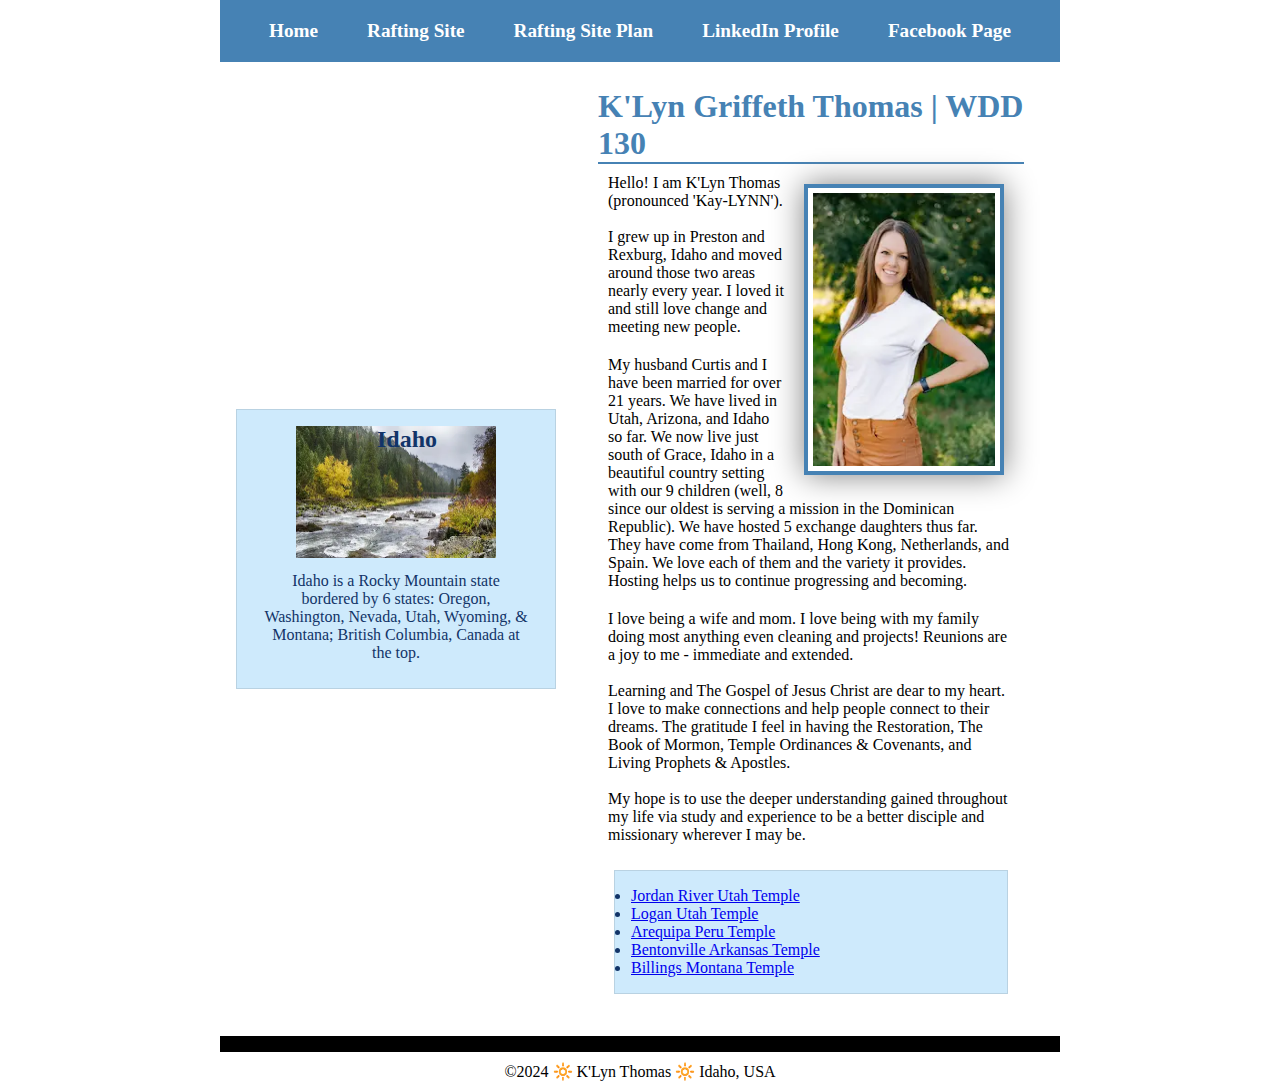
<file: index.html>
<!DOCTYPE html>
<html lang="en-US">
  <head>
    <meta charset="utf-8">
    <meta name="viewport" content="width=device-width,initial-scale=1.0">
    <title>K'Lyn Thomas | WDD 130</title>
    <meta name="description" content="This site gives basic information about K'Lyn Griffeth Thomas.">
    <meta name="author" content="K'Lyn Griffeth Thomas can be contacted through Facebook Messenger of the same name.">
    <link rel="stylesheet" href="styles/styles.css">
  </head>
  <body>
    <header>
      <nav>
        <a href="#">Home</a>
        <a href="wwr/">Rafting Site</a>
        <a href="wwr/site-plan-rafting.html">Rafting Site Plan</a>
        <a href="https://www.linkedin.com/in/k-lyn-griffeth-thomas-/" target="_blank">LinkedIn Profile</a>
        <a href="https://www.facebook.com/klyn.thomas" target="_blank">Facebook Page</a>
      </nav>
    </header>
    <div class="grid">
      <main>
        <h1>K'Lyn Griffeth Thomas | WDD 130</h1>
        <img src="images/profile.webp" alt="K'Lyn Thomas" width="200">
        <p>
          Hello! I am K'Lyn Thomas (pronounced 'Kay-LYNN'). 
          <br>
          <br>I grew up in Preston and Rexburg, Idaho and moved around those two areas nearly every year. 
          I loved it and still love change and meeting new people. 
        </p>
        <p>
          My husband Curtis and I have been married for over 21 years. 
          We have lived in Utah, Arizona, and Idaho so far. 
          We now live just south of Grace, Idaho in a beautiful country setting with our 9 children (well, 8 since our oldest is serving a mission in the Dominican Republic). 
          We have hosted 5 exchange daughters thus far. They have come from Thailand, Hong Kong, Netherlands, and Spain. 
          We love each of them and the variety it provides. Hosting helps us to continue progressing and becoming.
        </p>
        <p>I love being a wife and mom. I love being with my family doing most anything even cleaning and projects!
          Reunions are a joy to me - immediate and extended. 
          <br>
          <br>Learning and The Gospel of Jesus Christ are dear to my heart. 
          I love to make connections and help people connect to their dreams.  
          The gratitude I feel in having the Restoration, The Book of Mormon, Temple Ordinances & Covenants, and Living Prophets & Apostles. 
          <br>
          <br>My hope is to use the deeper understanding gained throughout my life via study and experience to be a better disciple and missionary wherever I may be.  
        </p>
        <ul class="box">
          <li><a href="https://www.churchofjesuschrist.org/temples/photo-gallery/all?lang=eng" target="_blank">Jordan River Utah Temple</a></li>
          <li><a href="https://www.churchofjesuschrist.org/temples/photo-gallery/all?lang=eng" target="_blank">Logan Utah Temple</a></li>
          <li><a href="https://www.churchofjesuschrist.org/temples/photo-gallery/all?lang=eng" target="_blank">Arequipa Peru Temple</a></li>
          <li><a href="https://www.churchofjesuschrist.org/temples/photo-gallery/all?lang=eng" target="_blank">Bentonville Arkansas Temple</a></li>
          <li><a href="https://www.churchofjesuschrist.org/temples/photo-gallery/all?lang=eng" target="_blank">Billings Montana Temple</a></li>

        </ul>
      </main>
      <aside class="box">
        <h2>Idaho</h2>
        <img src="images/idaho.webp" alt="Idaho early autumn landscape with river running down the center and forest on each side">
        <p>
          Idaho is a Rocky Mountain state bordered by 6 states: Oregon, Washington, Nevada, Utah, Wyoming, & Montana; British Columbia, Canada at the top.
        </p>
      </aside>
    </div>
    <footer>
      <p>&copy;2024 🔆 K'Lyn Thomas 🔆 Idaho, USA </p>
    </footer>
  </body>
  <!--May 24, 2024-->
</html>

<!-- adding in a comment to create a change-->
</file>
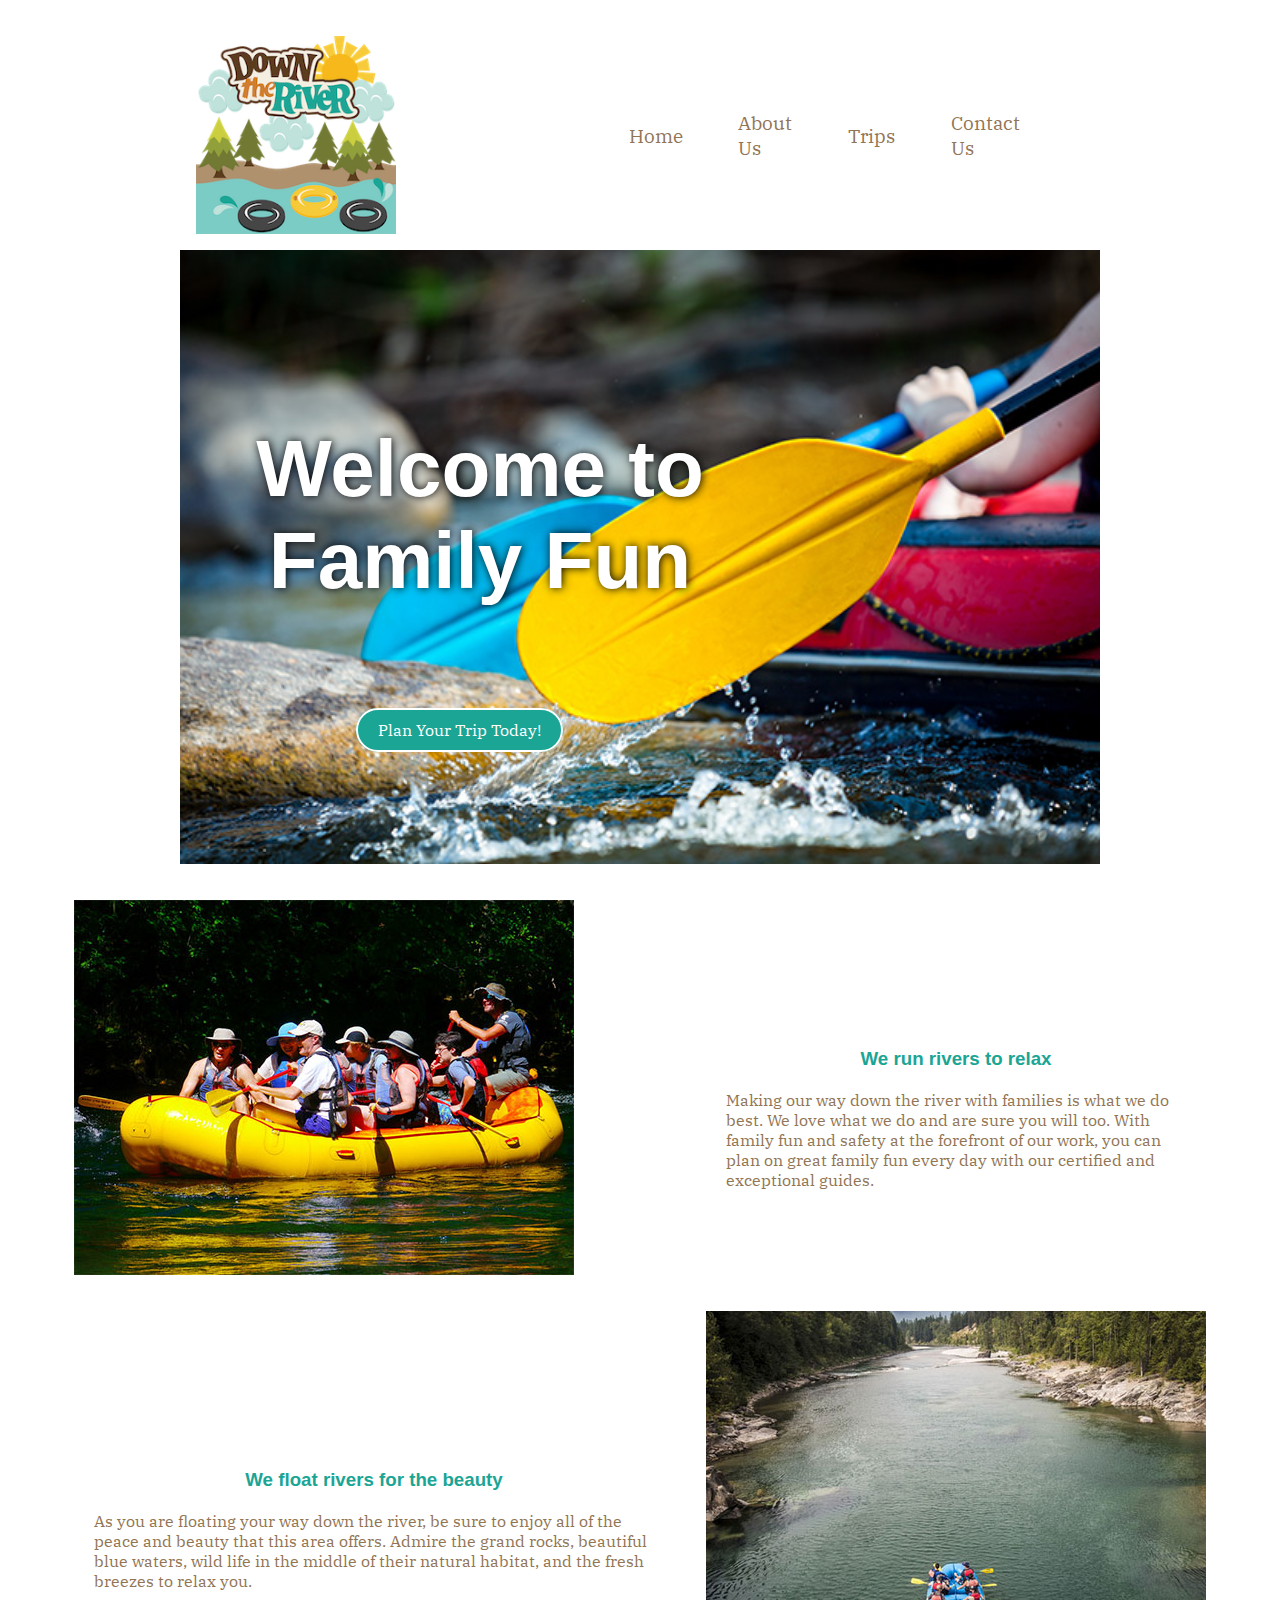
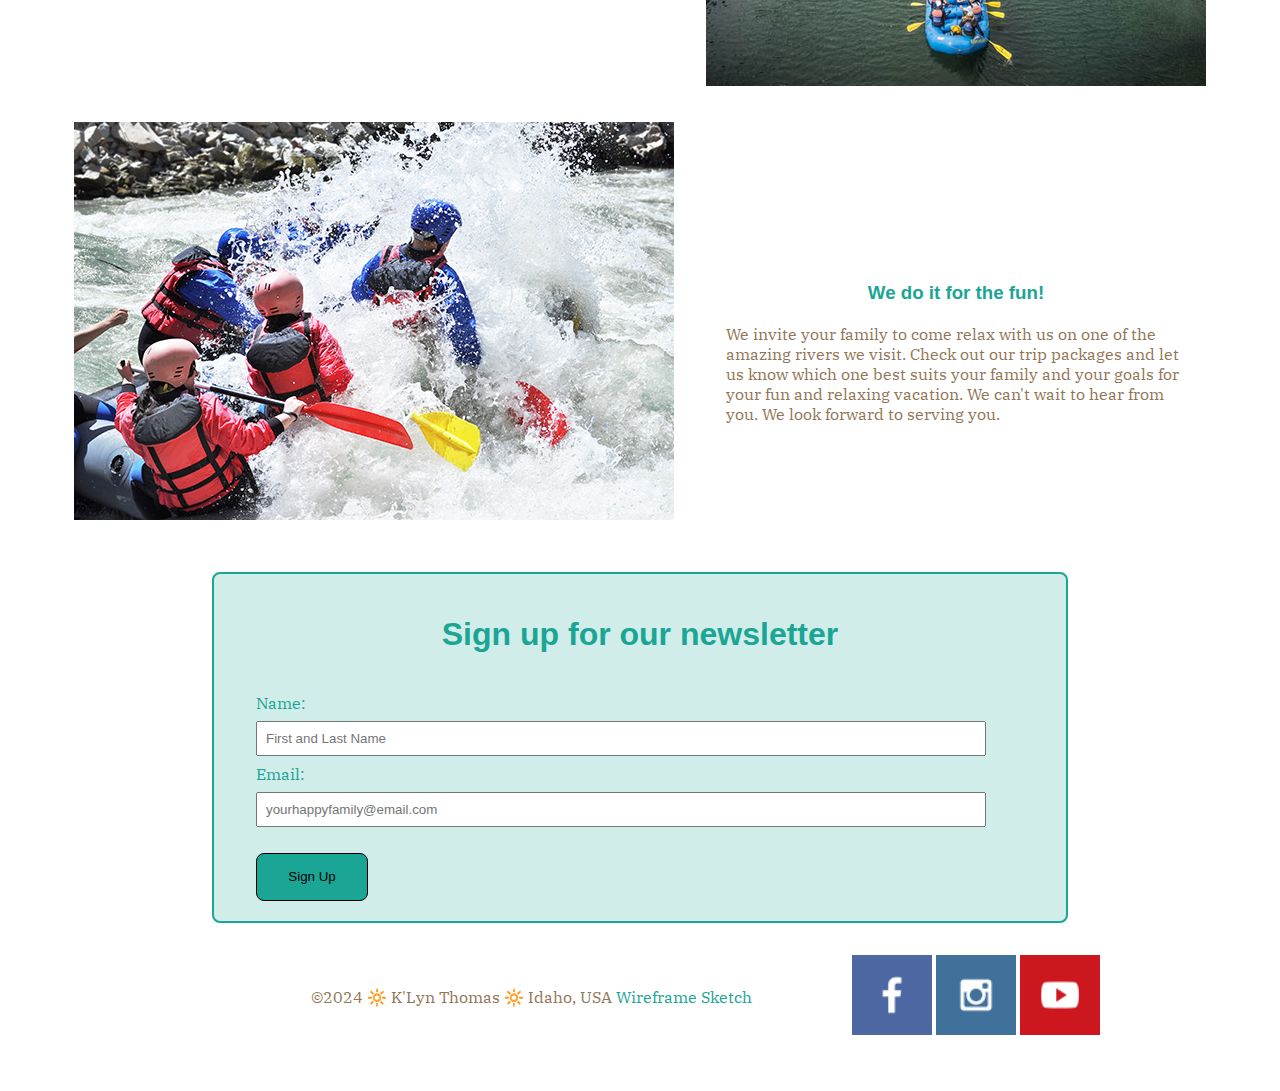
<file: wwr/index.html>
<!--June 4, 2024-->

<!DOCTYPE html>
<html lang="en-US">
  <head>
    <meta charset="utf-8">
    <meta name="viewport" content="width=device-width,initial-scale=1.0">
    <title>Home | Down the River Rafting Company</title>
    <meta name="description" content="Home of Down the River Rafting Company">
    <meta name="author" content="K'Lyn Griffeth Thomas can be contacted through Facebook Messenger of the same name.">
    <link rel="stylesheet" href="styles/rafting.css">
  </head>
  <body>
    <header>
      <img src="images/logo.png" alt="Down the River Family Fun Rafting Logo" width="200">
      <nav>
        <a href="index.html">Home</a>
        <a href="about.html">About Us</a>
        <a href="trips.html">Trips</a>
        <a href="contact.html">Contact Us</a>
      </nav>
    </header>
    <main>
      <div class="hero home">
        <img src="images/img4-oars.jpeg" alt="Down Home River Rafting Banner">
        <h1>Welcome to <br> Family Fun</h1>
        <a href="trips.html">Plan Your Trip Today!</a>
      </div>
      
      <section class="info">
        <!-- row 1 -->
        <figure>
          <img src="images/img2_oneraft_upclose.jpg" alt="Dated photo of rafting famlies">
          <!-- <figcaption>Relaxing Between Rapids<figcaption> -->
        </figure>
        <div class="relax">
          <h3>We run rivers to relax</h3>
          <p>Making our way down the river with families is what we do best. We love what we do and are sure you will too. With family fun and safety at the forefront of our work, you can plan on great family fun every day with our certified and exceptional guides.</p>
        </div>
        
        <!-- row 2 -->
        <div class="beauty">
          <h3>We float rivers for the beauty</h3>
          <p>As you are floating your way down the river, be sure to enjoy all of the peace and beauty that this area offers. Admire the grand rocks, beautiful blue waters, wild life in the middle of their natural habitat, and the fresh breezes to relax you.</p>
        </div>
        <figure>
          <img src="images/img_oneraft_calmriver.jpg" alt="Dated photo of rafting famlies">
          <!-- <figcaption>Enjoying Nature<figcaption> -->
        </figure>
        <!-- row 3 -->
        <figure>
          <img src="images/img6-splash.jpeg" alt="Dated photo of rafting famlies">
          <!-- <figcaption>Fun Everyday<figcaption> -->
        </figure>
        <div class="come">
          <h3>We do it for the fun!</h3>
          <p>We invite your family to come relax with us on one of the amazing rivers we visit. Check out our trip packages and let us know which one best suits your family and your goals for your fun and relaxing vacation. We can't wait to hear from you. We look forward to serving you.</p>
        </div>
      </section>
      <section>
        <form class="newsletter">
          <h2>Sign up for our newsletter</h2>
          <div>
            <label for="fullname">Name: </label>
            <input type="text" id="fullname" name="fullname" placeholder="First and Last Name">
            <label for="useremail">Email:</label>
            <input type="email" id="useremail" name="useremail" placeholder="yourhappyfamily@email.com">
          </div>
          <button type="submit" name="signup">Sign Up </button>
        </form>
      </section>
    </main>
    
    <footer>
      <p>&copy;2024 🔆 K'Lyn Thomas 🔆 Idaho, USA <a href="https://app.moqups.com/mvNtW4rVv1uUBp5IiEgYtixb6RmVplt7/edit/page/a6b39991a">Wireframe Sketch</a></p>
      <nav class="sociallinks">
        <a href="https://facebook.com">
          <img src="images/social-media-icons-FB.png" alt="Facebook">
        </a>
        <a href="https://instagram.com">
          <img src="images/social-media-icons-IG.png" alt="Instagram">
        </a>
        <a href="https://youtube.com">
          <img src="images/social-media-icons-youtube.png" alt="YouTube">
        </a>
      </nav>
     
    </footer>
  </body>
  
</html>

<!-- adding in a comment to create a change-->
</file>
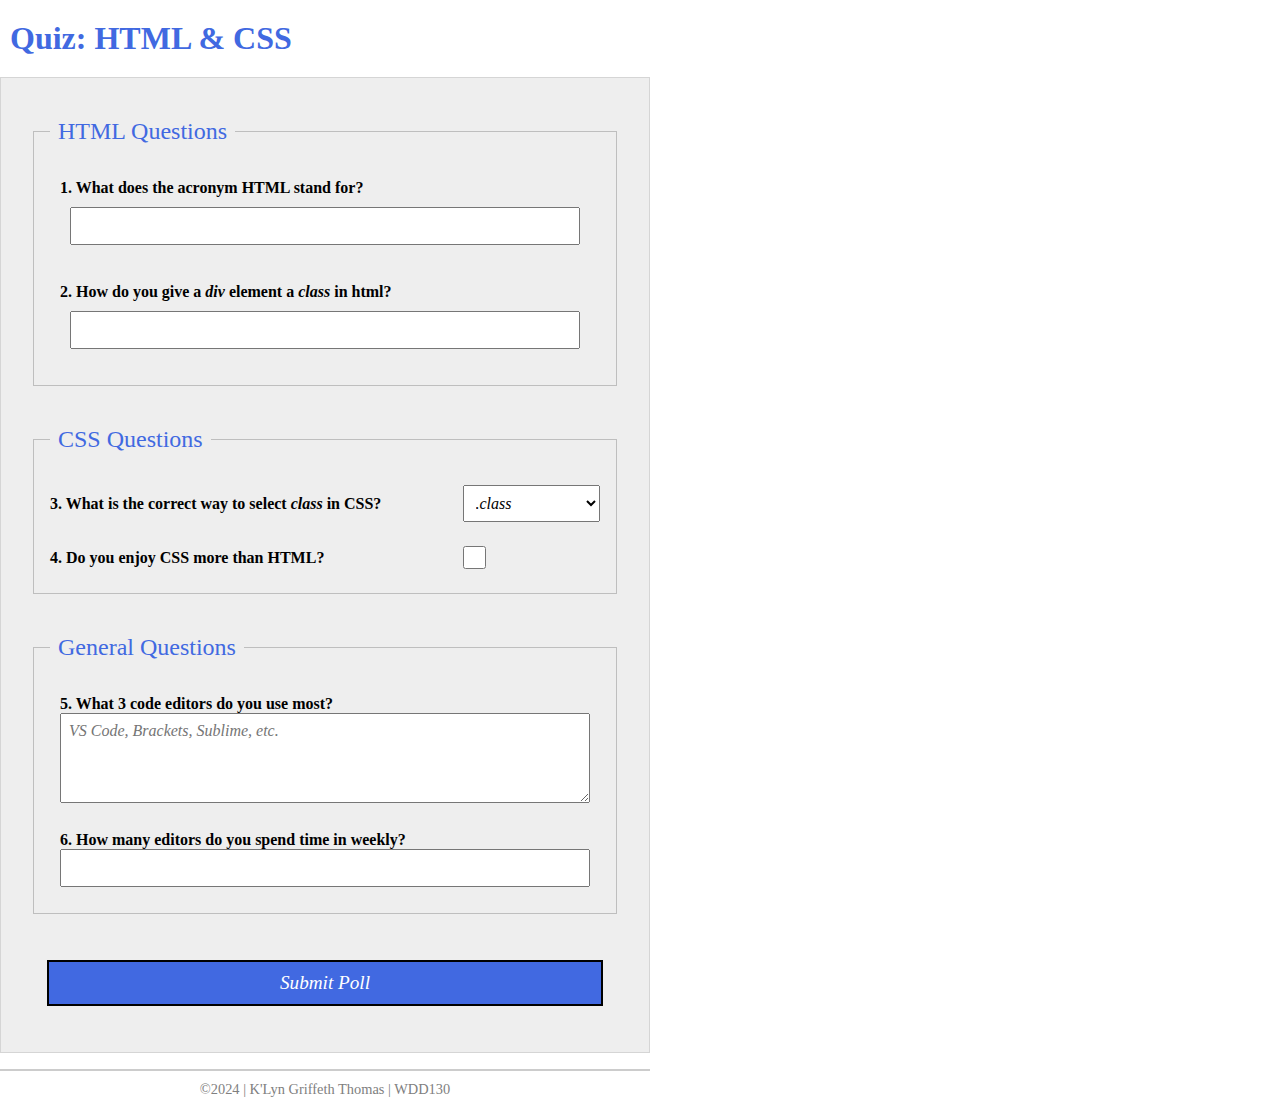
<file: quiz.html>
<!DOCTYPE html>
<html lang="en">
<head>
  <meta charset="UTF-8">
  <meta name="viewport" content="width=device-width, initial-scale=1.0">
  <title>Document</title>
  <meta name="description" content="This is a quiz for WDD130.">
  <meta name="author" content="K'Lyn Griffeth Thomas can be contacted through Facebook Messenger of the same name.">
  <link rel="stylesheet" href="styles/quiz.css">
</head>
<body>
  <header>
    <h1>Quiz: HTML & CSS</h1>
  </header>
  <main>
    <form>
      <fieldset>
        <legend>HTML Questions</legend>
        <!-- form elements will go here -->
        <div class="formitem column2">
         <label for="q1">1. What does the acronym HTML stand for?</label>
          <input type="text" id="q1" name="q1">
        </div>
        <div class="formitem column2" >
          <label for="q2">2. How do you give a <em>div</em> element a <em>class</em> in html?</label>
          <input type="text" id="q2" name="q2">
        </div> 
      </fieldset>
      <fieldset>
        <legend>CSS Questions</legend>
        <!-- form elements will go here -->
        <div class="formitem column1">
          <label for="q3">3. What is the correct way to select <em>class</em> in CSS?</label>
            <select id="q3" name="q3">
              <option value="class">.class</option>
              <option value="id">#class</option>
              <option value="pseudo">:class</option>
              <option value="fake">--class</option>
              <option value="other">none of these</option>
            </select>
        </div>
        <div class="formitem column1">
          <label for="q6">4. Do you enjoy CSS more than HTML?</label>
          <input type="checkbox" id="q6" name="q6">
        </div>
      </fieldset>
      <fieldset>
        <legend>General Questions</legend>
        <div class="formitem column2" >
          <label for="q5">5. What 3 code editors do you use most?</label>
          <textarea id="q5" name="q5" rows="4" placeholder="VS Code, Brackets, Sublime, etc."></textarea>
        </div>
        <div class="formitem column2" >
          <label for="q4">6. How many editors do you spend time in weekly?</label>          
          <input type="number" id="q4" name="q4">
        </div>
      </fieldset>
      <button type="submit">Submit Poll</button>
    </form>
  </main>
  <footer>
    <p>&copy;2024  |  K'Lyn Griffeth Thomas  | WDD130 </p>
  </footer>

</body>
</html>
</file>
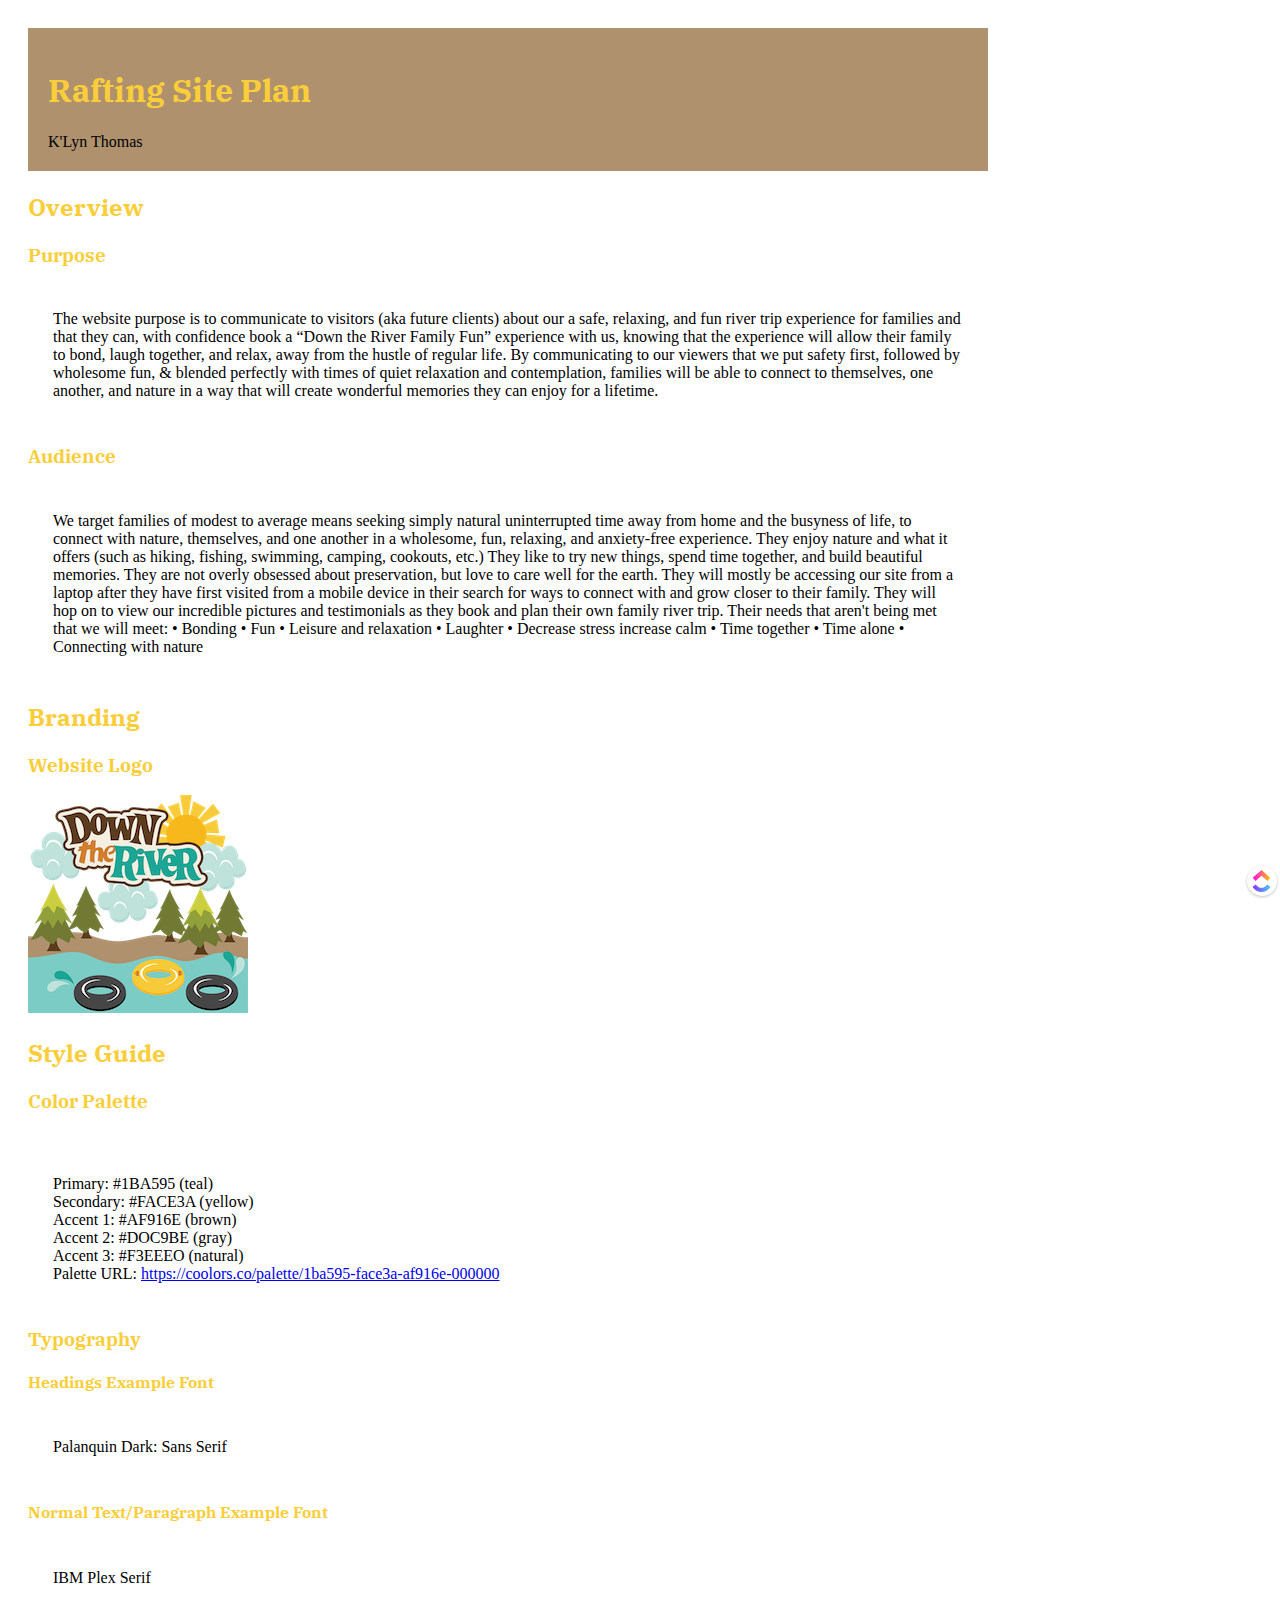
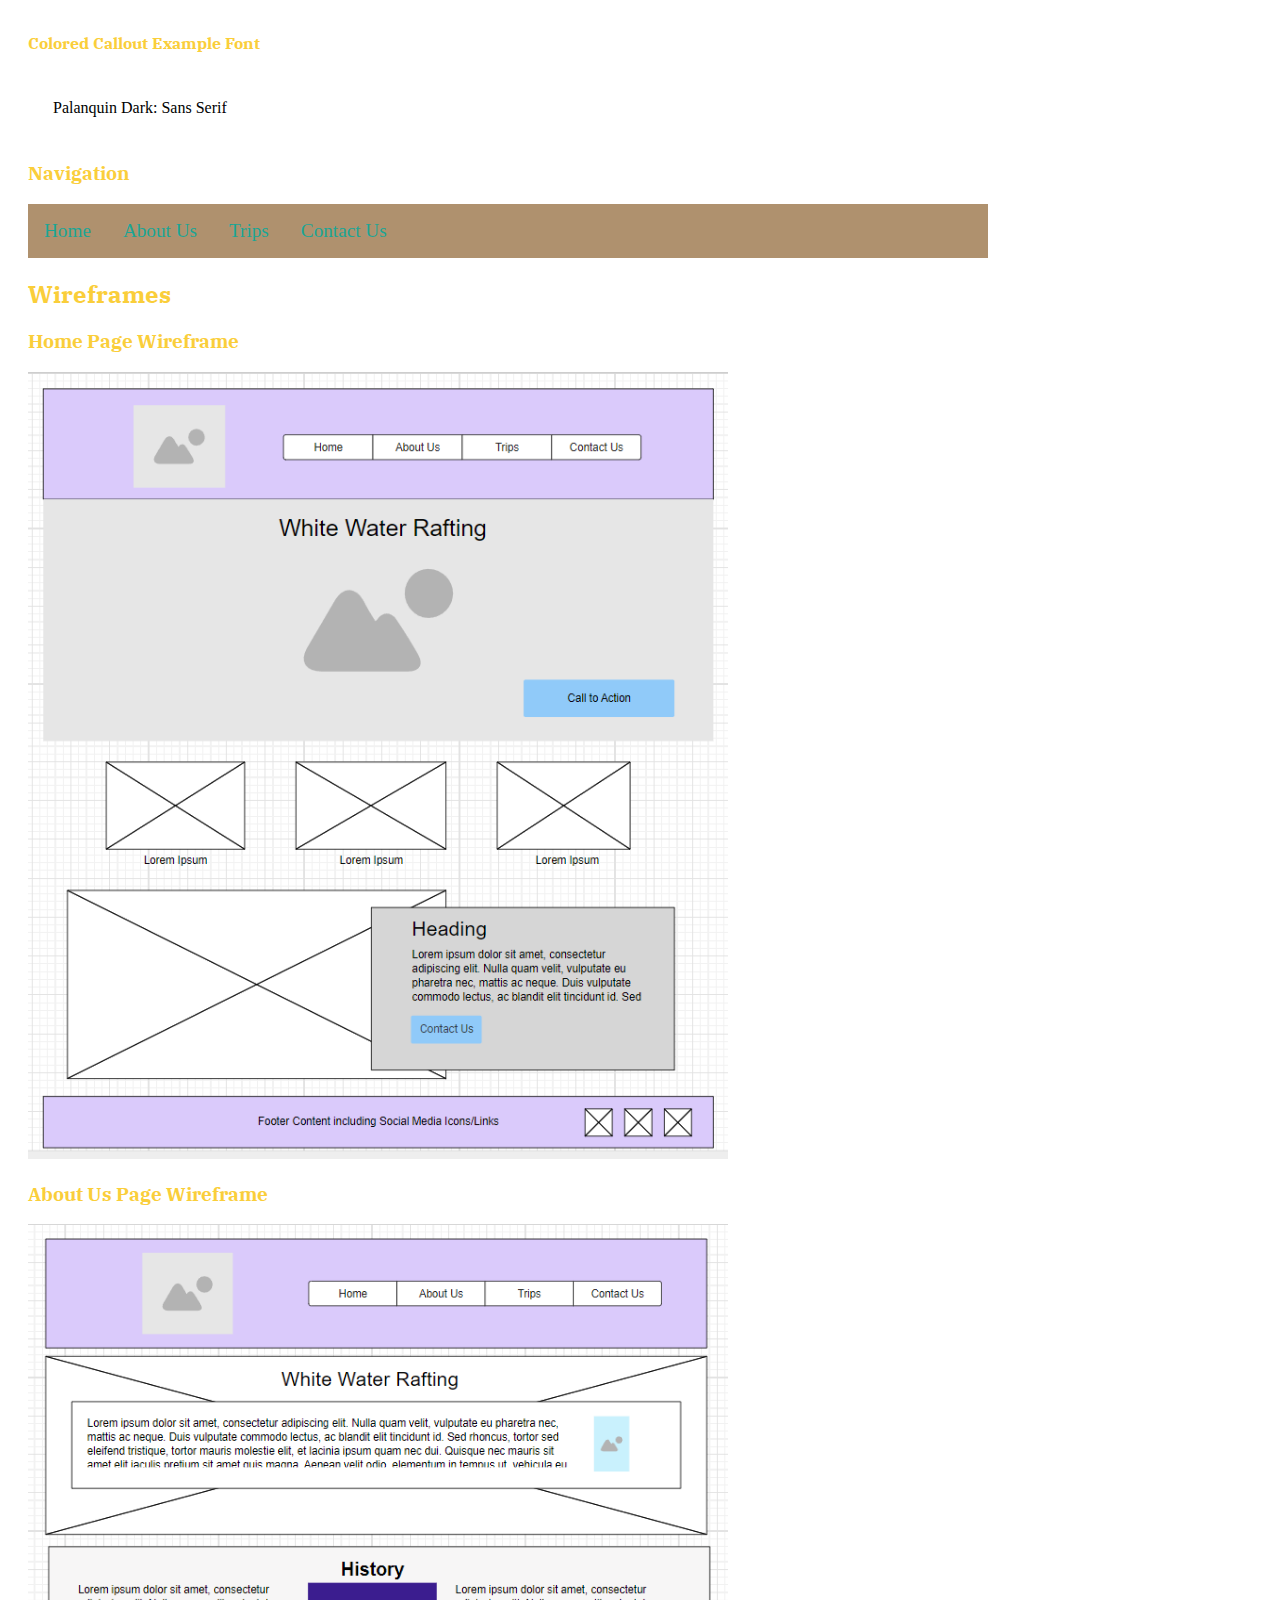
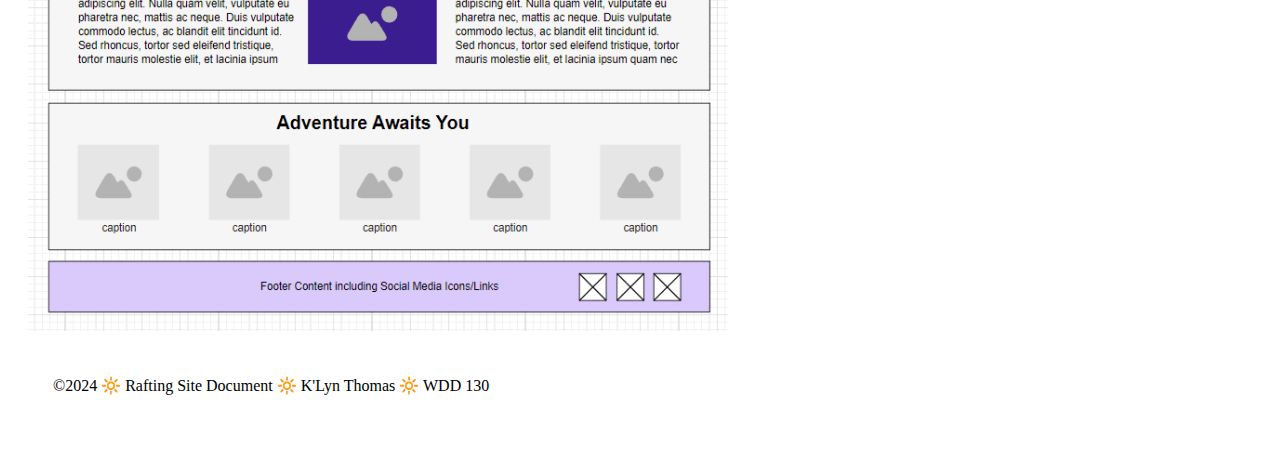
<file: week02/Rafting Site Plan _ K'Lyn Thomas.html>
<!DOCTYPE html>
<!-- saved from url=(0048)http://127.0.0.1:5500/wwr/site-plan-rafting.html -->
<html lang="en-US"><head><meta http-equiv="Content-Type" content="text/html; charset=UTF-8">
  
  <meta name="viewport" content="width=device-width, initial-scale=1.0">
  <title>Rafting Site Plan | K'Lyn Thomas</title>
  <meta name="description" content="The rafting site plan included the site purpose">
  <meta name="author" content="K&#39;Lyn Thomas">
  <link rel="stylesheet" href="./Rafting Site Plan _ K&#39;Lyn Thomas_files/site-plan-rafting.css">
<style type="text/css">/* Copyright 2014-present Evernote Corporation. All rights reserved. */
@keyframes caretBlink {
    from { opacity: 1.0; }
    to { opacity: 0.0; }
}

@keyframes rotateSpinner {
    from {
        transform:rotate(0deg);
    }
    to {
        transform:rotate(360deg);
    }
}

#text-tool-caret {
    animation-name: caretBlink;  
    animation-iteration-count: infinite;  
    animation-timing-function: cubic-bezier(1.0,0,0,1.0);
    animation-duration: 1s; 
}

#en-markup-loading-spinner {
    position: absolute;
    top: calc(50% - 16px);
    left: calc(50% - 16px);
    width: 32px;
    height: 32px;
}

#en-markup-loading-spinner img {
    position: relative;
    top: 0px;
    left: 0px;
    animation-name: rotateSpinner;
    animation-duration: 0.6s;
    animation-iteration-count: infinite;
    animation-timing-function: linear;
}
</style><style type="text/css">/* Copyright 2014-present Evernote Corporation. All rights reserved. */
.skitchToastBoxContainer {
    position: absolute;
    width: 100%;
    text-align: center;
    top: 30px;
    -webkit-user-select: none;
    -moz-user-select: none;
    pointer-events: none;
}

.skitchToastBox {
    width: 200px;
    height: 16px;
    padding: 12px;
    background-color: rgba(47, 55, 61, 0.95);
    border-radius: 4px;
    color: white;
    cursor: default;
    font-size: 10pt;
    text-shadow: 1px 1px 2px rgba(0, 0, 0, 0.32);
    font-family: 'Soleil', Helvetica, Arial, sans-serif;
    border: 2px rgba(255, 255, 255, 0.38) solid;
}

.lang-zh-cn .skitchToastBox {
    font-family: '微软雅黑', 'Microsoft YaHei', SimSun,
        '&#x30E1;&#x30A4;&#x30EA;&#x30AA;', Meiryo, 'MS PGothic', 'Soleil',
        Helvetica, Arial, sans-serif;
}

.lang-ja-jp .skitchToastBox {
    font-family: '&#x30E1;&#x30A4;&#x30EA;&#x30AA;', Meiryo, 'MS PGothic',
        '微软雅黑', 'Microsoft YaHei', SimSun, 'Soleil', Helvetica, Arial,
        sans-serif;
}

.skitchToast {
    padding-left: 20px;
    padding-right: 20px;
    display: inline-block;
    height: 10px;
    color: #f1f5f8;
    text-align: center;
}

.skitchVisible {
    /* Don't remove this class it's a hack used by the Evernote Clipper */
}
</style><style type="text/css">/* Copyright 2014-present Evernote Corporation. All rights reserved. */

@font-face {
	font-family: 'Soleil';
	src: url([data-uri]);
	font-weight: normal;
	font-style: normal;
}
</style><style type="text/css">/* Copyright 2019-present Evernote Corporation. All rights reserved. */

#en-markup-disabled {
    position: fixed;
    z-index: 9999;
    width: 100%;
    height: 100%;
    top: 0px;
    left: 0px;
    cursor: default;
    -webkit-user-select: none;
}

#en-markup-alert-container {
    position: absolute;
    z-index: 9999;
    width: 450px;
    left: calc(50% - 225px);
    top: calc(50% - 85px);
    background-color: white;
    box-shadow: 0 2px 7px 1px rgba(0,0,0,0.35);
    -webkit-user-select: none;
}

#en-markup-alert-container .cell-1 {
    position: relative;
    height: 110px;
    width: 105px;
    float: left;
    text-align: center;
    background-image: url([data-uri]);
    background-position: 65% 50%;
    background-repeat: no-repeat;
}

#en-markup-alert-container .cell-2 {
    position: relative;
    float: left;
    width: 345px;
    margin-top: 29px;
    margin-bottom: 20px;
}

#en-markup-alert-container .cell-2 .cell-2-title {
    margin-bottom: 5px;
    padding-right: 30px;
    font-size: 12pt;
    font-family: Tahoma, Arial;
}

#en-markup-alert-container .cell-2 .cell-2-message {
    padding-right: 30px;
    font-size: 9.5pt;
    font-family: Tahoma, Arial;
}

#en-markup-alert-container .cell-3 {
    position: relative;
    width: 450px;
    height: 60px;
    float: left;
    background-color: rgb(240,240,240);
}

#en-markup-alert-container .cell-3 button {
    position: absolute;
    top: 12px;
    right: 15px;
    width: 110px;
    height: 36px;
}

#en-markup-alert-container .cell-3 button.alt-button {
    position: absolute;
    top: 12px;
    right: 140px;
    width: 110px;
    height: 36px;
}
</style><style type="text/css">
@font-face {
  font-weight: 400;
  font-style:  normal;
  font-family: circular;

  src: url('chrome-extension://liecbddmkiiihnedobmlmillhodjkdmb/fonts/CircularXXWeb-Book.woff2') format('woff2');
}

@font-face {
  font-weight: 700;
  font-style:  normal;
  font-family: circular;

  src: url('chrome-extension://liecbddmkiiihnedobmlmillhodjkdmb/fonts/CircularXXWeb-Bold.woff2') format('woff2');
}</style></head>
<body class="clickup-chrome-ext_installed vsc-initialized" data-new-gr-c-s-check-loaded="14.1174.0" data-gr-ext-installed="">
  <header>
    <h1>Rafting Site Plan</h1>
    <div>K'Lyn Thomas</div>
  </header>
  <main>
    <h2>Overview</h2>

    <h3>Purpose</h3>
    <p>
      The website purpose is to communicate to visitors (aka future clients) about our a safe, relaxing, and fun river trip experience for families and that they can, with confidence book a “Down the River Family Fun” experience with us, knowing that the experience will allow their family to bond, laugh together, and relax, away from the hustle of regular life. By communicating to our viewers that we put safety first, followed by wholesome fun, &amp; blended perfectly with times of quiet relaxation and contemplation, families will be able to connect to themselves, one another, and nature in a way that will create wonderful memories they can enjoy for a lifetime. 
    </p>
    <h3>Audience</h3>
    <p>
      We target families of modest to average means seeking simply natural uninterrupted time away from home and the busyness of life, to connect with nature, themselves, and one another in a wholesome, fun, relaxing, and anxiety-free experience. They enjoy nature and what it offers (such as hiking, fishing, swimming, camping, cookouts, etc.) They like to try new things, spend time together, and build beautiful memories. They are not overly obsessed about preservation, but love to care well for the earth. They will mostly be accessing our site from a laptop after they have first visited from a mobile device in their search for ways to connect with and grow closer to their family. They will hop on to view our incredible pictures and testimonials as they book and plan their own family river trip.  
      
      Their needs that aren't being met that we will meet: 
      •	Bonding
      •	Fun
      •	Leisure and relaxation
      •	Laughter
      •	Decrease stress increase calm
      •	Time together
      •	Time alone
      •	Connecting with nature


    </p>

    <h2>Branding</h2>

    <h3>Website Logo</h3>
    <img src="./Rafting Site Plan _ K&#39;Lyn Thomas_files/logo.png" alt="Rafting Site Logo">

    <h2>Style Guide</h2>

    <h3>Color Palette</h3>
    <p>
      <br>Primary: 	#1BA595   (teal)
      <br>Secondary: 	#FACE3A (yellow)
      <br>Accent 1:   #AF916E (brown)
      <br>Accent 2: 	#DOC9BE (gray)
      <br>Accent 3:   #F3EEEO  (natural)
      <br>Palette URL: <a href="https://coolors.co/palette/1ba595-face3a-af916e-000000" target="_blank">https://coolors.co/palette/1ba595-face3a-af916e-000000</a>
    </p>
    <h3>Typography</h3>
    <h4>Headings Example Font</h4>
      <p>
        Palanquin Dark: Sans Serif
      </p>
    <h4>Normal Text/Paragraph Example Font</h4>
      <p>
      IBM Plex Serif
      </p>
    <h4>Colored Callout Example Font</h4>
      <p>
        Palanquin Dark: Sans Serif
      </p>
    <h3>Navigation</h3>
    <nav>
      <a href="http://127.0.0.1:5500/wwr/site-plan-rafting.html#">Home</a>
      <a href="http://127.0.0.1:5500/wwr/site-plan-rafting.html#">About Us</a>
      <a href="http://127.0.0.1:5500/wwr/site-plan-rafting.html#">Trips</a>
      <a href="http://127.0.0.1:5500/wwr/site-plan-rafting.html#">Contact Us</a>
    </nav>
    <h2>Wireframes</h2>
    <h3>Home Page Wireframe</h3>
    <img src="./Rafting Site Plan _ K&#39;Lyn Thomas_files/wwr-wireframe-home.png" alt="Required Home Page Wireframe Example Design" width="700">
    <h3>About Us Page Wireframe</h3>
    <img src="./Rafting Site Plan _ K&#39;Lyn Thomas_files/wwr-wireframe-aboutus-update.png" alt="About Us Page Wireframe Design" width="700">
  </main>

  <footer>
    <p> ©2024  🔆  Rafting Site Document  🔆  K'Lyn Thomas  🔆 WDD 130</p>
  </footer>
<!-- Code injected by live-server -->
<script>
	// <![CDATA[  <-- For SVG support
	if ('WebSocket' in window) {
		(function () {
			function refreshCSS() {
				var sheets = [].slice.call(document.getElementsByTagName("link"));
				var head = document.getElementsByTagName("head")[0];
				for (var i = 0; i < sheets.length; ++i) {
					var elem = sheets[i];
					var parent = elem.parentElement || head;
					parent.removeChild(elem);
					var rel = elem.rel;
					if (elem.href && typeof rel != "string" || rel.length == 0 || rel.toLowerCase() == "stylesheet") {
						var url = elem.href.replace(/(&|\?)_cacheOverride=\d+/, '');
						elem.href = url + (url.indexOf('?') >= 0 ? '&' : '?') + '_cacheOverride=' + (new Date().valueOf());
					}
					parent.appendChild(elem);
				}
			}
			var protocol = window.location.protocol === 'http:' ? 'ws://' : 'wss://';
			var address = protocol + window.location.host + window.location.pathname + '/ws';
			var socket = new WebSocket(address);
			socket.onmessage = function (msg) {
				if (msg.data == 'reload') window.location.reload();
				else if (msg.data == 'refreshcss') refreshCSS();
			};
			if (sessionStorage && !sessionStorage.getItem('IsThisFirstTime_Log_From_LiveServer')) {
				console.log('Live reload enabled.');
				sessionStorage.setItem('IsThisFirstTime_Log_From_LiveServer', true);
			}
		})();
	}
	else {
		console.error('Upgrade your browser. This Browser is NOT supported WebSocket for Live-Reloading.');
	}
	// ]]>
</script>

<div id="loom-companion-mv3" ext-id="liecbddmkiiihnedobmlmillhodjkdmb"><section id="shadow-host-companion"><template shadowrootmode="open"><div id="inner-shadow-companion"><div class="css-0" id="tooltip-mount-layer-companion"></div><style data-emotion="companion-global"></style><style data-emotion="companion" data-s=""></style><style>
            
    #inner-shadow-companion {
      font-size: 100%;
    }
    #inner-shadow-companion {
      font-family: circular, -apple-system, BlinkMacSystemFont, Segoe UI,
        sans-serif;
      color: var(--lns-color-body);
      
  font-size: var(--lns-fontSize-medium);
  line-height: var(--lns-lineHeight-medium);
;
      font-feature-settings: 'ss08' on;
    }

    #inner-shadow-companion *,
    #inner-shadow-companion *:before,
    #inner-shadow-companion *:after {
      box-sizing: border-box;
    }

    #inner-shadow-companion * {
      -webkit-font-smoothing: antialiased;
      -moz-osx-font-smoothing: grayscale;
      letter-spacing: calc(0.6px - 0.05em);
    }

    
    #inner-shadow-companion,
    .theme-light,
    [data-lens-theme="light"] {
      --lns-color-primary: var(--lns-themeLight-color-primary);--lns-color-primaryHover: var(--lns-themeLight-color-primaryHover);--lns-color-primaryActive: var(--lns-themeLight-color-primaryActive);--lns-color-body: var(--lns-themeLight-color-body);--lns-color-bodyDimmed: var(--lns-themeLight-color-bodyDimmed);--lns-color-background: var(--lns-themeLight-color-background);--lns-color-backgroundHover: var(--lns-themeLight-color-backgroundHover);--lns-color-backgroundActive: var(--lns-themeLight-color-backgroundActive);--lns-color-backgroundSecondary: var(--lns-themeLight-color-backgroundSecondary);--lns-color-backgroundSecondary2: var(--lns-themeLight-color-backgroundSecondary2);--lns-color-overlay: var(--lns-themeLight-color-overlay);--lns-color-border: var(--lns-themeLight-color-border);--lns-color-focusRing: var(--lns-themeLight-color-focusRing);--lns-color-record: var(--lns-themeLight-color-record);--lns-color-recordHover: var(--lns-themeLight-color-recordHover);--lns-color-recordActive: var(--lns-themeLight-color-recordActive);--lns-color-info: var(--lns-themeLight-color-info);--lns-color-success: var(--lns-themeLight-color-success);--lns-color-warning: var(--lns-themeLight-color-warning);--lns-color-danger: var(--lns-themeLight-color-danger);--lns-color-dangerHover: var(--lns-themeLight-color-dangerHover);--lns-color-dangerActive: var(--lns-themeLight-color-dangerActive);--lns-color-backdrop: var(--lns-themeLight-color-backdrop);--lns-color-backdropDark: var(--lns-themeLight-color-backdropDark);--lns-color-backdropTwilight: var(--lns-themeLight-color-backdropTwilight);--lns-color-disabledContent: var(--lns-themeLight-color-disabledContent);--lns-color-highlight: var(--lns-themeLight-color-highlight);--lns-color-disabledBackground: var(--lns-themeLight-color-disabledBackground);--lns-color-formFieldBorder: var(--lns-themeLight-color-formFieldBorder);--lns-color-formFieldBackground: var(--lns-themeLight-color-formFieldBackground);--lns-color-buttonBorder: var(--lns-themeLight-color-buttonBorder);--lns-color-upgrade: var(--lns-themeLight-color-upgrade);--lns-color-upgradeHover: var(--lns-themeLight-color-upgradeHover);--lns-color-upgradeActive: var(--lns-themeLight-color-upgradeActive);--lns-color-tabBackground: var(--lns-themeLight-color-tabBackground);--lns-color-discoveryBackground: var(--lns-themeLight-color-discoveryBackground);--lns-color-discoveryLightBackground: var(--lns-themeLight-color-discoveryLightBackground);--lns-color-discoveryTitle: var(--lns-themeLight-color-discoveryTitle);--lns-color-discoveryHighlight: var(--lns-themeLight-color-discoveryHighlight);
    }

    .theme-dark,
    [data-lens-theme="dark"] {
      --lns-color-primary: var(--lns-themeDark-color-primary);--lns-color-primaryHover: var(--lns-themeDark-color-primaryHover);--lns-color-primaryActive: var(--lns-themeDark-color-primaryActive);--lns-color-body: var(--lns-themeDark-color-body);--lns-color-bodyDimmed: var(--lns-themeDark-color-bodyDimmed);--lns-color-background: var(--lns-themeDark-color-background);--lns-color-backgroundHover: var(--lns-themeDark-color-backgroundHover);--lns-color-backgroundActive: var(--lns-themeDark-color-backgroundActive);--lns-color-backgroundSecondary: var(--lns-themeDark-color-backgroundSecondary);--lns-color-backgroundSecondary2: var(--lns-themeDark-color-backgroundSecondary2);--lns-color-overlay: var(--lns-themeDark-color-overlay);--lns-color-border: var(--lns-themeDark-color-border);--lns-color-focusRing: var(--lns-themeDark-color-focusRing);--lns-color-record: var(--lns-themeDark-color-record);--lns-color-recordHover: var(--lns-themeDark-color-recordHover);--lns-color-recordActive: var(--lns-themeDark-color-recordActive);--lns-color-info: var(--lns-themeDark-color-info);--lns-color-success: var(--lns-themeDark-color-success);--lns-color-warning: var(--lns-themeDark-color-warning);--lns-color-danger: var(--lns-themeDark-color-danger);--lns-color-dangerHover: var(--lns-themeDark-color-dangerHover);--lns-color-dangerActive: var(--lns-themeDark-color-dangerActive);--lns-color-backdrop: var(--lns-themeDark-color-backdrop);--lns-color-backdropDark: var(--lns-themeDark-color-backdropDark);--lns-color-backdropTwilight: var(--lns-themeDark-color-backdropTwilight);--lns-color-disabledContent: var(--lns-themeDark-color-disabledContent);--lns-color-highlight: var(--lns-themeDark-color-highlight);--lns-color-disabledBackground: var(--lns-themeDark-color-disabledBackground);--lns-color-formFieldBorder: var(--lns-themeDark-color-formFieldBorder);--lns-color-formFieldBackground: var(--lns-themeDark-color-formFieldBackground);--lns-color-buttonBorder: var(--lns-themeDark-color-buttonBorder);--lns-color-upgrade: var(--lns-themeDark-color-upgrade);--lns-color-upgradeHover: var(--lns-themeDark-color-upgradeHover);--lns-color-upgradeActive: var(--lns-themeDark-color-upgradeActive);--lns-color-tabBackground: var(--lns-themeDark-color-tabBackground);--lns-color-discoveryBackground: var(--lns-themeDark-color-discoveryBackground);--lns-color-discoveryLightBackground: var(--lns-themeDark-color-discoveryLightBackground);--lns-color-discoveryTitle: var(--lns-themeDark-color-discoveryTitle);--lns-color-discoveryHighlight: var(--lns-themeDark-color-discoveryHighlight);
    }
  

    
    #inner-shadow-companion {
      --lns-fontWeight-book:400;--lns-fontWeight-bold:700;--lns-unit:0.5rem;--lns-fontSize-small:calc(1.5 * var(--lns-unit, 8px));--lns-lineHeight-small:1.5;--lns-fontSize-body-sm:calc(1.5 * var(--lns-unit, 8px));--lns-lineHeight-body-sm:1.5;--lns-fontSize-medium:calc(1.75 * var(--lns-unit, 8px));--lns-lineHeight-medium:1.6;--lns-fontSize-body-md:calc(1.75 * var(--lns-unit, 8px));--lns-lineHeight-body-md:1.6;--lns-fontSize-large:calc(2.25 * var(--lns-unit, 8px));--lns-lineHeight-large:1.45;--lns-fontSize-body-lg:calc(2.25 * var(--lns-unit, 8px));--lns-lineHeight-body-lg:1.45;--lns-fontSize-xlarge:calc(3 * var(--lns-unit, 8px));--lns-lineHeight-xlarge:1.35;--lns-fontSize-heading-sm:calc(3 * var(--lns-unit, 8px));--lns-lineHeight-heading-sm:1.35;--lns-fontSize-xxlarge:calc(4 * var(--lns-unit, 8px));--lns-lineHeight-xxlarge:1.2;--lns-fontSize-heading-md:calc(4 * var(--lns-unit, 8px));--lns-lineHeight-heading-md:1.2;--lns-fontSize-xxxlarge:calc(6 * var(--lns-unit, 8px));--lns-lineHeight-xxxlarge:1.15;--lns-fontSize-heading-lg:calc(6 * var(--lns-unit, 8px));--lns-lineHeight-heading-lg:1.15;--lns-radius-medium:calc(1 * var(--lns-unit, 8px));--lns-radius-large:calc(2 * var(--lns-unit, 8px));--lns-radius-xlarge:calc(3 * var(--lns-unit, 8px));--lns-radius-full:calc(999 * var(--lns-unit, 8px));--lns-shadow-small:0 calc(0.5 * var(--lns-unit, 8px)) calc(1.25 * var(--lns-unit, 8px)) hsla(0, 0%, 0%, 0.05);--lns-shadow-medium:0 calc(0.5 * var(--lns-unit, 8px)) calc(1.25 * var(--lns-unit, 8px)) hsla(0, 0%, 0%, 0.1);--lns-shadow-large:0 calc(0.75 * var(--lns-unit, 8px)) calc(3 * var(--lns-unit, 8px)) hsla(0, 0%, 0%, 0.1);--lns-space-xsmall:calc(0.5 * var(--lns-unit, 8px));--lns-space-small:calc(1 * var(--lns-unit, 8px));--lns-space-medium:calc(2 * var(--lns-unit, 8px));--lns-space-large:calc(3 * var(--lns-unit, 8px));--lns-space-xlarge:calc(5 * var(--lns-unit, 8px));--lns-space-xxlarge:calc(8 * var(--lns-unit, 8px));--lns-formFieldBorderWidth:1px;--lns-formFieldBorderWidthFocus:2px;--lns-formFieldHeight:calc(4.5 * var(--lns-unit, 8px));--lns-formFieldRadius:calc(2.25 * var(--lns-unit, 8px));--lns-formFieldHorizontalPadding:calc(2 * var(--lns-unit, 8px));--lns-formFieldBorderShadow:
    inset 0 0 0 var(--lns-formFieldBorderWidth) var(--lns-color-formFieldBorder)
  ;--lns-formFieldBorderShadowFocus:
    inset 0 0 0 var(--lns-formFieldBorderWidthFocus) var(--lns-color-blurple),
    0 0 0 var(--lns-formFieldBorderWidthFocus) var(--lns-color-focusRing)
  ;--lns-color-red:hsla(11,80%,45%,1);--lns-color-blurpleLight:hsla(240,83.3%,95.3%,1);--lns-color-blurpleMedium:hsla(242,81%,87.6%,1);--lns-color-blurple:hsla(242,88.4%,66.3%,1);--lns-color-blurpleDark:hsla(242,87.6%,62%,1);--lns-color-offWhite:hsla(45,36.4%,95.7%,1);--lns-color-blueLight:hsla(206,58.3%,85.9%,1);--lns-color-blue:hsla(206,100%,73.3%,1);--lns-color-blueDark:hsla(206,29.5%,33.9%,1);--lns-color-orangeLight:hsla(6,100%,89.6%,1);--lns-color-orange:hsla(11,100%,62.2%,1);--lns-color-orangeDark:hsla(11,79.9%,64.9%,1);--lns-color-tealLight:hsla(180,20%,67.6%,1);--lns-color-teal:hsla(180,51.4%,51.6%,1);--lns-color-tealDark:hsla(180,16.2%,22.9%,1);--lns-color-yellowLight:hsla(39,100%,87.8%,1);--lns-color-yellow:hsla(50,100%,57.3%,1);--lns-color-yellowDark:hsla(39,100%,68%,1);--lns-color-grey8:hsla(0,0%,13%,1);--lns-color-grey7:hsla(246,16%,26%,1);--lns-color-grey6:hsla(252,13%,46%,1);--lns-color-grey5:hsla(240,7%,62%,1);--lns-color-grey4:hsla(259,12%,75%,1);--lns-color-grey3:hsla(260,11%,85%,1);--lns-color-grey2:hsla(260,11%,95%,1);--lns-color-grey1:hsla(240,7%,97%,1);--lns-color-white:hsla(0,0%,100%,1);--lns-themeLight-color-primary:hsla(242,88.4%,66.3%,1);--lns-themeLight-color-primaryHover:hsla(242,88.4%,56.3%,1);--lns-themeLight-color-primaryActive:hsla(242,88.4%,45.3%,1);--lns-themeLight-color-body:hsla(0,0%,13%,1);--lns-themeLight-color-bodyDimmed:hsla(252,13%,46%,1);--lns-themeLight-color-background:hsla(0,0%,100%,1);--lns-themeLight-color-backgroundHover:hsla(246,16%,26%,0.1);--lns-themeLight-color-backgroundActive:hsla(246,16%,26%,0.3);--lns-themeLight-color-backgroundSecondary:hsla(246,16%,26%,0.04);--lns-themeLight-color-backgroundSecondary2:hsla(45,34%,78%,0.2);--lns-themeLight-color-overlay:hsla(0,0%,100%,1);--lns-themeLight-color-border:hsla(252,13%,46%,0.2);--lns-themeLight-color-focusRing:hsla(242,88.4%,66.3%,0.5);--lns-themeLight-color-record:hsla(11,100%,62.2%,1);--lns-themeLight-color-recordHover:hsla(11,100%,52.2%,1);--lns-themeLight-color-recordActive:hsla(11,100%,42.2%,1);--lns-themeLight-color-info:hsla(206,100%,73.3%,1);--lns-themeLight-color-success:hsla(180,51.4%,51.6%,1);--lns-themeLight-color-warning:hsla(39,100%,68%,1);--lns-themeLight-color-danger:hsla(11,80%,45%,1);--lns-themeLight-color-dangerHover:hsla(11,80%,38%,1);--lns-themeLight-color-dangerActive:hsla(11,80%,31%,1);--lns-themeLight-color-backdrop:hsla(0,0%,13%,0.5);--lns-themeLight-color-backdropDark:hsla(0,0%,13%,0.9);--lns-themeLight-color-backdropTwilight:hsla(245,44.8%,46.9%,0.8);--lns-themeLight-color-disabledContent:hsla(240,7%,62%,1);--lns-themeLight-color-highlight:hsla(240,83.3%,66.3%,0.15);--lns-themeLight-color-disabledBackground:hsla(260,11%,95%,1);--lns-themeLight-color-formFieldBorder:hsla(260,11%,85%,1);--lns-themeLight-color-formFieldBackground:hsla(0,0%,100%,1);--lns-themeLight-color-buttonBorder:hsla(252,13%,46%,0.25);--lns-themeLight-color-upgrade:hsla(206,100%,93%,1);--lns-themeLight-color-upgradeHover:hsla(206,100%,85%,1);--lns-themeLight-color-upgradeActive:hsla(206,100%,77%,1);--lns-themeLight-color-tabBackground:hsla(252,13%,46%,0.15);--lns-themeLight-color-discoveryBackground:hsla(206,100%,93%,1);--lns-themeLight-color-discoveryLightBackground:hsla(206,100%,97%,1);--lns-themeLight-color-discoveryTitle:hsla(0,0%,13%,1);--lns-themeLight-color-discoveryHighlight:hsla(206,100%,77%,0.3);--lns-themeDark-color-primary:hsla(242,87%,73%,1);--lns-themeDark-color-primaryHover:hsla(242,88.4%,56.3%,1);--lns-themeDark-color-primaryActive:hsla(242,88.4%,45.3%,1);--lns-themeDark-color-body:hsla(240,7%,97%,1);--lns-themeDark-color-bodyDimmed:hsla(240,7%,62%,1);--lns-themeDark-color-background:hsla(0,0%,13%,1);--lns-themeDark-color-backgroundHover:hsla(0,0%,100%,0.1);--lns-themeDark-color-backgroundActive:hsla(0,0%,100%,0.2);--lns-themeDark-color-backgroundSecondary:hsla(0,0%,100%,0.04);--lns-themeDark-color-backgroundSecondary2:hsla(45,13%,44%,0.2);--lns-themeDark-color-overlay:hsla(0,0%,20%,1);--lns-themeDark-color-border:hsla(259,12%,75%,0.2);--lns-themeDark-color-focusRing:hsla(242,88.4%,66.3%,0.5);--lns-themeDark-color-record:hsla(11,100%,62.2%,1);--lns-themeDark-color-recordHover:hsla(11,100%,52.2%,1);--lns-themeDark-color-recordActive:hsla(11,100%,42.2%,1);--lns-themeDark-color-info:hsla(206,100%,73.3%,1);--lns-themeDark-color-success:hsla(180,51.4%,51.6%,1);--lns-themeDark-color-warning:hsla(39,100%,68%,1);--lns-themeDark-color-danger:hsla(11,80%,45%,1);--lns-themeDark-color-dangerHover:hsla(11,80%,38%,1);--lns-themeDark-color-dangerActive:hsla(11,80%,31%,1);--lns-themeDark-color-backdrop:hsla(0,0%,13%,0.5);--lns-themeDark-color-backdropDark:hsla(0,0%,13%,0.9);--lns-themeDark-color-backdropTwilight:hsla(245,44.8%,46.9%,0.8);--lns-themeDark-color-disabledContent:hsla(240,7%,62%,1);--lns-themeDark-color-highlight:hsla(240,83.3%,66.3%,0.15);--lns-themeDark-color-disabledBackground:hsla(252,13%,23%,1);--lns-themeDark-color-formFieldBorder:hsla(252,13%,46%,1);--lns-themeDark-color-formFieldBackground:hsla(0,0%,13%,1);--lns-themeDark-color-buttonBorder:hsla(0,0%,100%,0.25);--lns-themeDark-color-upgrade:hsla(206,92%,81%,1);--lns-themeDark-color-upgradeHover:hsla(206,92%,74%,1);--lns-themeDark-color-upgradeActive:hsla(206,92%,67%,1);--lns-themeDark-color-tabBackground:hsla(0,0%,100%,0.15);--lns-themeDark-color-discoveryBackground:hsla(206,92%,81%,1);--lns-themeDark-color-discoveryLightBackground:hsla(0,0%,13%,1);--lns-themeDark-color-discoveryTitle:hsla(206,100%,73.3%,1);--lns-themeDark-color-discoveryHighlight:hsla(206,100%,77%,0.3);
    }
  

    .c\:red{color:var(--lns-color-red)}.c\:blurpleLight{color:var(--lns-color-blurpleLight)}.c\:blurpleMedium{color:var(--lns-color-blurpleMedium)}.c\:blurple{color:var(--lns-color-blurple)}.c\:blurpleDark{color:var(--lns-color-blurpleDark)}.c\:offWhite{color:var(--lns-color-offWhite)}.c\:blueLight{color:var(--lns-color-blueLight)}.c\:blue{color:var(--lns-color-blue)}.c\:blueDark{color:var(--lns-color-blueDark)}.c\:orangeLight{color:var(--lns-color-orangeLight)}.c\:orange{color:var(--lns-color-orange)}.c\:orangeDark{color:var(--lns-color-orangeDark)}.c\:tealLight{color:var(--lns-color-tealLight)}.c\:teal{color:var(--lns-color-teal)}.c\:tealDark{color:var(--lns-color-tealDark)}.c\:yellowLight{color:var(--lns-color-yellowLight)}.c\:yellow{color:var(--lns-color-yellow)}.c\:yellowDark{color:var(--lns-color-yellowDark)}.c\:grey8{color:var(--lns-color-grey8)}.c\:grey7{color:var(--lns-color-grey7)}.c\:grey6{color:var(--lns-color-grey6)}.c\:grey5{color:var(--lns-color-grey5)}.c\:grey4{color:var(--lns-color-grey4)}.c\:grey3{color:var(--lns-color-grey3)}.c\:grey2{color:var(--lns-color-grey2)}.c\:grey1{color:var(--lns-color-grey1)}.c\:white{color:var(--lns-color-white)}.c\:primary{color:var(--lns-color-primary)}.c\:primaryHover{color:var(--lns-color-primaryHover)}.c\:primaryActive{color:var(--lns-color-primaryActive)}.c\:body{color:var(--lns-color-body)}.c\:bodyDimmed{color:var(--lns-color-bodyDimmed)}.c\:background{color:var(--lns-color-background)}.c\:backgroundHover{color:var(--lns-color-backgroundHover)}.c\:backgroundActive{color:var(--lns-color-backgroundActive)}.c\:backgroundSecondary{color:var(--lns-color-backgroundSecondary)}.c\:backgroundSecondary2{color:var(--lns-color-backgroundSecondary2)}.c\:overlay{color:var(--lns-color-overlay)}.c\:border{color:var(--lns-color-border)}.c\:focusRing{color:var(--lns-color-focusRing)}.c\:record{color:var(--lns-color-record)}.c\:recordHover{color:var(--lns-color-recordHover)}.c\:recordActive{color:var(--lns-color-recordActive)}.c\:info{color:var(--lns-color-info)}.c\:success{color:var(--lns-color-success)}.c\:warning{color:var(--lns-color-warning)}.c\:danger{color:var(--lns-color-danger)}.c\:dangerHover{color:var(--lns-color-dangerHover)}.c\:dangerActive{color:var(--lns-color-dangerActive)}.c\:backdrop{color:var(--lns-color-backdrop)}.c\:backdropDark{color:var(--lns-color-backdropDark)}.c\:backdropTwilight{color:var(--lns-color-backdropTwilight)}.c\:disabledContent{color:var(--lns-color-disabledContent)}.c\:highlight{color:var(--lns-color-highlight)}.c\:disabledBackground{color:var(--lns-color-disabledBackground)}.c\:formFieldBorder{color:var(--lns-color-formFieldBorder)}.c\:formFieldBackground{color:var(--lns-color-formFieldBackground)}.c\:buttonBorder{color:var(--lns-color-buttonBorder)}.c\:upgrade{color:var(--lns-color-upgrade)}.c\:upgradeHover{color:var(--lns-color-upgradeHover)}.c\:upgradeActive{color:var(--lns-color-upgradeActive)}.c\:tabBackground{color:var(--lns-color-tabBackground)}.c\:discoveryBackground{color:var(--lns-color-discoveryBackground)}.c\:discoveryLightBackground{color:var(--lns-color-discoveryLightBackground)}.c\:discoveryTitle{color:var(--lns-color-discoveryTitle)}.c\:discoveryHighlight{color:var(--lns-color-discoveryHighlight)}.shadow\:small{box-shadow:var(--lns-shadow-small)}.shadow\:medium{box-shadow:var(--lns-shadow-medium)}.shadow\:large{box-shadow:var(--lns-shadow-large)}.radius\:medium{border-radius:var(--lns-radius-medium)}.radius\:large{border-radius:var(--lns-radius-large)}.radius\:xlarge{border-radius:var(--lns-radius-xlarge)}.radius\:full{border-radius:var(--lns-radius-full)}.bgc\:red{background-color:var(--lns-color-red)}.bgc\:blurpleLight{background-color:var(--lns-color-blurpleLight)}.bgc\:blurpleMedium{background-color:var(--lns-color-blurpleMedium)}.bgc\:blurple{background-color:var(--lns-color-blurple)}.bgc\:blurpleDark{background-color:var(--lns-color-blurpleDark)}.bgc\:offWhite{background-color:var(--lns-color-offWhite)}.bgc\:blueLight{background-color:var(--lns-color-blueLight)}.bgc\:blue{background-color:var(--lns-color-blue)}.bgc\:blueDark{background-color:var(--lns-color-blueDark)}.bgc\:orangeLight{background-color:var(--lns-color-orangeLight)}.bgc\:orange{background-color:var(--lns-color-orange)}.bgc\:orangeDark{background-color:var(--lns-color-orangeDark)}.bgc\:tealLight{background-color:var(--lns-color-tealLight)}.bgc\:teal{background-color:var(--lns-color-teal)}.bgc\:tealDark{background-color:var(--lns-color-tealDark)}.bgc\:yellowLight{background-color:var(--lns-color-yellowLight)}.bgc\:yellow{background-color:var(--lns-color-yellow)}.bgc\:yellowDark{background-color:var(--lns-color-yellowDark)}.bgc\:grey8{background-color:var(--lns-color-grey8)}.bgc\:grey7{background-color:var(--lns-color-grey7)}.bgc\:grey6{background-color:var(--lns-color-grey6)}.bgc\:grey5{background-color:var(--lns-color-grey5)}.bgc\:grey4{background-color:var(--lns-color-grey4)}.bgc\:grey3{background-color:var(--lns-color-grey3)}.bgc\:grey2{background-color:var(--lns-color-grey2)}.bgc\:grey1{background-color:var(--lns-color-grey1)}.bgc\:white{background-color:var(--lns-color-white)}.bgc\:primary{background-color:var(--lns-color-primary)}.bgc\:primaryHover{background-color:var(--lns-color-primaryHover)}.bgc\:primaryActive{background-color:var(--lns-color-primaryActive)}.bgc\:body{background-color:var(--lns-color-body)}.bgc\:bodyDimmed{background-color:var(--lns-color-bodyDimmed)}.bgc\:background{background-color:var(--lns-color-background)}.bgc\:backgroundHover{background-color:var(--lns-color-backgroundHover)}.bgc\:backgroundActive{background-color:var(--lns-color-backgroundActive)}.bgc\:backgroundSecondary{background-color:var(--lns-color-backgroundSecondary)}.bgc\:backgroundSecondary2{background-color:var(--lns-color-backgroundSecondary2)}.bgc\:overlay{background-color:var(--lns-color-overlay)}.bgc\:border{background-color:var(--lns-color-border)}.bgc\:focusRing{background-color:var(--lns-color-focusRing)}.bgc\:record{background-color:var(--lns-color-record)}.bgc\:recordHover{background-color:var(--lns-color-recordHover)}.bgc\:recordActive{background-color:var(--lns-color-recordActive)}.bgc\:info{background-color:var(--lns-color-info)}.bgc\:success{background-color:var(--lns-color-success)}.bgc\:warning{background-color:var(--lns-color-warning)}.bgc\:danger{background-color:var(--lns-color-danger)}.bgc\:dangerHover{background-color:var(--lns-color-dangerHover)}.bgc\:dangerActive{background-color:var(--lns-color-dangerActive)}.bgc\:backdrop{background-color:var(--lns-color-backdrop)}.bgc\:backdropDark{background-color:var(--lns-color-backdropDark)}.bgc\:backdropTwilight{background-color:var(--lns-color-backdropTwilight)}.bgc\:disabledContent{background-color:var(--lns-color-disabledContent)}.bgc\:highlight{background-color:var(--lns-color-highlight)}.bgc\:disabledBackground{background-color:var(--lns-color-disabledBackground)}.bgc\:formFieldBorder{background-color:var(--lns-color-formFieldBorder)}.bgc\:formFieldBackground{background-color:var(--lns-color-formFieldBackground)}.bgc\:buttonBorder{background-color:var(--lns-color-buttonBorder)}.bgc\:upgrade{background-color:var(--lns-color-upgrade)}.bgc\:upgradeHover{background-color:var(--lns-color-upgradeHover)}.bgc\:upgradeActive{background-color:var(--lns-color-upgradeActive)}.bgc\:tabBackground{background-color:var(--lns-color-tabBackground)}.bgc\:discoveryBackground{background-color:var(--lns-color-discoveryBackground)}.bgc\:discoveryLightBackground{background-color:var(--lns-color-discoveryLightBackground)}.bgc\:discoveryTitle{background-color:var(--lns-color-discoveryTitle)}.bgc\:discoveryHighlight{background-color:var(--lns-color-discoveryHighlight)}.m\:0{margin:0}.m\:auto{margin:auto}.m\:xsmall{margin:var(--lns-space-xsmall)}.m\:small{margin:var(--lns-space-small)}.m\:medium{margin:var(--lns-space-medium)}.m\:large{margin:var(--lns-space-large)}.m\:xlarge{margin:var(--lns-space-xlarge)}.m\:xxlarge{margin:var(--lns-space-xxlarge)}.mt\:0{margin-top:0}.mt\:auto{margin-top:auto}.mt\:xsmall{margin-top:var(--lns-space-xsmall)}.mt\:small{margin-top:var(--lns-space-small)}.mt\:medium{margin-top:var(--lns-space-medium)}.mt\:large{margin-top:var(--lns-space-large)}.mt\:xlarge{margin-top:var(--lns-space-xlarge)}.mt\:xxlarge{margin-top:var(--lns-space-xxlarge)}.mb\:0{margin-bottom:0}.mb\:auto{margin-bottom:auto}.mb\:xsmall{margin-bottom:var(--lns-space-xsmall)}.mb\:small{margin-bottom:var(--lns-space-small)}.mb\:medium{margin-bottom:var(--lns-space-medium)}.mb\:large{margin-bottom:var(--lns-space-large)}.mb\:xlarge{margin-bottom:var(--lns-space-xlarge)}.mb\:xxlarge{margin-bottom:var(--lns-space-xxlarge)}.ml\:0{margin-left:0}.ml\:auto{margin-left:auto}.ml\:xsmall{margin-left:var(--lns-space-xsmall)}.ml\:small{margin-left:var(--lns-space-small)}.ml\:medium{margin-left:var(--lns-space-medium)}.ml\:large{margin-left:var(--lns-space-large)}.ml\:xlarge{margin-left:var(--lns-space-xlarge)}.ml\:xxlarge{margin-left:var(--lns-space-xxlarge)}.mr\:0{margin-right:0}.mr\:auto{margin-right:auto}.mr\:xsmall{margin-right:var(--lns-space-xsmall)}.mr\:small{margin-right:var(--lns-space-small)}.mr\:medium{margin-right:var(--lns-space-medium)}.mr\:large{margin-right:var(--lns-space-large)}.mr\:xlarge{margin-right:var(--lns-space-xlarge)}.mr\:xxlarge{margin-right:var(--lns-space-xxlarge)}.mx\:0{margin-left:0;margin-right:0}.mx\:auto{margin-left:auto;margin-right:auto}.mx\:xsmall{margin-left:var(--lns-space-xsmall);margin-right:var(--lns-space-xsmall)}.mx\:small{margin-left:var(--lns-space-small);margin-right:var(--lns-space-small)}.mx\:medium{margin-left:var(--lns-space-medium);margin-right:var(--lns-space-medium)}.mx\:large{margin-left:var(--lns-space-large);margin-right:var(--lns-space-large)}.mx\:xlarge{margin-left:var(--lns-space-xlarge);margin-right:var(--lns-space-xlarge)}.mx\:xxlarge{margin-left:var(--lns-space-xxlarge);margin-right:var(--lns-space-xxlarge)}.my\:0{margin-top:0;margin-bottom:0}.my\:auto{margin-top:auto;margin-bottom:auto}.my\:xsmall{margin-top:var(--lns-space-xsmall);margin-bottom:var(--lns-space-xsmall)}.my\:small{margin-top:var(--lns-space-small);margin-bottom:var(--lns-space-small)}.my\:medium{margin-top:var(--lns-space-medium);margin-bottom:var(--lns-space-medium)}.my\:large{margin-top:var(--lns-space-large);margin-bottom:var(--lns-space-large)}.my\:xlarge{margin-top:var(--lns-space-xlarge);margin-bottom:var(--lns-space-xlarge)}.my\:xxlarge{margin-top:var(--lns-space-xxlarge);margin-bottom:var(--lns-space-xxlarge)}.p\:0{padding:0}.p\:xsmall{padding:var(--lns-space-xsmall)}.p\:small{padding:var(--lns-space-small)}.p\:medium{padding:var(--lns-space-medium)}.p\:large{padding:var(--lns-space-large)}.p\:xlarge{padding:var(--lns-space-xlarge)}.p\:xxlarge{padding:var(--lns-space-xxlarge)}.pt\:0{padding-top:0}.pt\:xsmall{padding-top:var(--lns-space-xsmall)}.pt\:small{padding-top:var(--lns-space-small)}.pt\:medium{padding-top:var(--lns-space-medium)}.pt\:large{padding-top:var(--lns-space-large)}.pt\:xlarge{padding-top:var(--lns-space-xlarge)}.pt\:xxlarge{padding-top:var(--lns-space-xxlarge)}.pb\:0{padding-bottom:0}.pb\:xsmall{padding-bottom:var(--lns-space-xsmall)}.pb\:small{padding-bottom:var(--lns-space-small)}.pb\:medium{padding-bottom:var(--lns-space-medium)}.pb\:large{padding-bottom:var(--lns-space-large)}.pb\:xlarge{padding-bottom:var(--lns-space-xlarge)}.pb\:xxlarge{padding-bottom:var(--lns-space-xxlarge)}.pl\:0{padding-left:0}.pl\:xsmall{padding-left:var(--lns-space-xsmall)}.pl\:small{padding-left:var(--lns-space-small)}.pl\:medium{padding-left:var(--lns-space-medium)}.pl\:large{padding-left:var(--lns-space-large)}.pl\:xlarge{padding-left:var(--lns-space-xlarge)}.pl\:xxlarge{padding-left:var(--lns-space-xxlarge)}.pr\:0{padding-right:0}.pr\:xsmall{padding-right:var(--lns-space-xsmall)}.pr\:small{padding-right:var(--lns-space-small)}.pr\:medium{padding-right:var(--lns-space-medium)}.pr\:large{padding-right:var(--lns-space-large)}.pr\:xlarge{padding-right:var(--lns-space-xlarge)}.pr\:xxlarge{padding-right:var(--lns-space-xxlarge)}.px\:0{padding-left:0;padding-right:0}.px\:xsmall{padding-left:var(--lns-space-xsmall);padding-right:var(--lns-space-xsmall)}.px\:small{padding-left:var(--lns-space-small);padding-right:var(--lns-space-small)}.px\:medium{padding-left:var(--lns-space-medium);padding-right:var(--lns-space-medium)}.px\:large{padding-left:var(--lns-space-large);padding-right:var(--lns-space-large)}.px\:xlarge{padding-left:var(--lns-space-xlarge);padding-right:var(--lns-space-xlarge)}.px\:xxlarge{padding-left:var(--lns-space-xxlarge);padding-right:var(--lns-space-xxlarge)}.py\:0{padding-top:0;padding-bottom:0}.py\:xsmall{padding-top:var(--lns-space-xsmall);padding-bottom:var(--lns-space-xsmall)}.py\:small{padding-top:var(--lns-space-small);padding-bottom:var(--lns-space-small)}.py\:medium{padding-top:var(--lns-space-medium);padding-bottom:var(--lns-space-medium)}.py\:large{padding-top:var(--lns-space-large);padding-bottom:var(--lns-space-large)}.py\:xlarge{padding-top:var(--lns-space-xlarge);padding-bottom:var(--lns-space-xlarge)}.py\:xxlarge{padding-top:var(--lns-space-xxlarge);padding-bottom:var(--lns-space-xxlarge)}.text\:small{font-size:var(--lns-fontSize-small);line-height:var(--lns-lineHeight-small)}.text\:body-sm{font-size:var(--lns-fontSize-body-sm);line-height:var(--lns-lineHeight-body-sm)}.text\:medium{font-size:var(--lns-fontSize-medium);line-height:var(--lns-lineHeight-medium)}.text\:body-md{font-size:var(--lns-fontSize-body-md);line-height:var(--lns-lineHeight-body-md)}.text\:large{font-size:var(--lns-fontSize-large);line-height:var(--lns-lineHeight-large)}.text\:body-lg{font-size:var(--lns-fontSize-body-lg);line-height:var(--lns-lineHeight-body-lg)}.text\:xlarge{font-size:var(--lns-fontSize-xlarge);line-height:var(--lns-lineHeight-xlarge)}.text\:heading-sm{font-size:var(--lns-fontSize-heading-sm);line-height:var(--lns-lineHeight-heading-sm)}.text\:xxlarge{font-size:var(--lns-fontSize-xxlarge);line-height:var(--lns-lineHeight-xxlarge)}.text\:heading-md{font-size:var(--lns-fontSize-heading-md);line-height:var(--lns-lineHeight-heading-md)}.text\:xxxlarge{font-size:var(--lns-fontSize-xxxlarge);line-height:var(--lns-lineHeight-xxxlarge)}.text\:heading-lg{font-size:var(--lns-fontSize-heading-lg);line-height:var(--lns-lineHeight-heading-lg)}.weight\:book{font-weight:var(--lns-fontWeight-book)}.weight\:bold{font-weight:var(--lns-fontWeight-bold)}.text\:body{font-size:var(--lns-fontSize-body-md);line-height:var(--lns-lineHeight-body-md);font-weight:var(--lns-fontWeight-book)}.text\:title{font-size:var(--lns-fontSize-body-lg);line-height:var(--lns-lineHeight-body-lg);font-weight:var(--lns-fontWeight-bold)}.text\:mainTitle{font-size:var(--lns-fontSize-heading-md);line-height:var(--lns-lineHeight-heading-md);font-weight:var(--lns-fontWeight-bold)}.text\:left{text-align:left}.text\:right{text-align:right}.text\:center{text-align:center}.border{border:1px solid var(--lns-color-border)}.borderTop{border-top:1px solid var(--lns-color-border)}.borderBottom{border-bottom:1px solid var(--lns-color-border)}.borderLeft{border-left:1px solid var(--lns-color-border)}.borderRight{border-right:1px solid var(--lns-color-border)}.inline{display:inline}.block{display:block}.flex{display:flex}.inlineBlock{display:inline-block}.inlineFlex{display:inline-flex}.none{display:none}.flexWrap{flex-wrap:wrap}.flexDirection\:column{flex-direction:column}.flexDirection\:row{flex-direction:row}.items\:stretch{align-items:stretch}.items\:center{align-items:center}.items\:baseline{align-items:baseline}.items\:flexStart{align-items:flex-start}.items\:flexEnd{align-items:flex-end}.items\:selfStart{align-items:self-start}.items\:selfEnd{align-items:self-end}.justify\:flexStart{justify-content:flex-start}.justify\:flexEnd{justify-content:flex-end}.justify\:center{justify-content:center}.justify\:spaceBetween{justify-content:space-between}.justify\:spaceAround{justify-content:space-around}.justify\:spaceEvenly{justify-content:space-evenly}.grow\:0{flex-grow:0}.grow\:1{flex-grow:1}.shrink\:0{flex-shrink:0}.shrink\:1{flex-shrink:1}.self\:auto{align-self:auto}.self\:flexStart{align-self:flex-start}.self\:flexEnd{align-self:flex-end}.self\:center{align-self:center}.self\:baseline{align-self:baseline}.self\:stretch{align-self:stretch}.overflow\:hidden{overflow:hidden}.overflow\:auto{overflow:auto}.relative{position:relative}.absolute{position:absolute}.sticky{position:sticky}.fixed{position:fixed}.top\:0{top:0}.top\:auto{top:auto}.top\:xsmall{top:var(--lns-space-xsmall)}.top\:small{top:var(--lns-space-small)}.top\:medium{top:var(--lns-space-medium)}.top\:large{top:var(--lns-space-large)}.top\:xlarge{top:var(--lns-space-xlarge)}.top\:xxlarge{top:var(--lns-space-xxlarge)}.bottom\:0{bottom:0}.bottom\:auto{bottom:auto}.bottom\:xsmall{bottom:var(--lns-space-xsmall)}.bottom\:small{bottom:var(--lns-space-small)}.bottom\:medium{bottom:var(--lns-space-medium)}.bottom\:large{bottom:var(--lns-space-large)}.bottom\:xlarge{bottom:var(--lns-space-xlarge)}.bottom\:xxlarge{bottom:var(--lns-space-xxlarge)}.left\:0{left:0}.left\:auto{left:auto}.left\:xsmall{left:var(--lns-space-xsmall)}.left\:small{left:var(--lns-space-small)}.left\:medium{left:var(--lns-space-medium)}.left\:large{left:var(--lns-space-large)}.left\:xlarge{left:var(--lns-space-xlarge)}.left\:xxlarge{left:var(--lns-space-xxlarge)}.right\:0{right:0}.right\:auto{right:auto}.right\:xsmall{right:var(--lns-space-xsmall)}.right\:small{right:var(--lns-space-small)}.right\:medium{right:var(--lns-space-medium)}.right\:large{right:var(--lns-space-large)}.right\:xlarge{right:var(--lns-space-xlarge)}.right\:xxlarge{right:var(--lns-space-xxlarge)}.width\:auto{width:auto}.width\:full{width:100%}.width\:0{width:0}.minWidth\:0{min-width:0}.height\:auto{height:auto}.height\:full{height:100%}.height\:0{height:0}.ellipsis{overflow:hidden;text-overflow:ellipsis;white-space:nowrap}.srOnly{position:absolute;width:1px;height:1px;padding:0;margin:-1px;overflow:hidden;clip:rect(0, 0, 0, 0);white-space:nowrap;border-width:0}@media(min-width:31em){.xs-c\:red{color:var(--lns-color-red)}.xs-c\:blurpleLight{color:var(--lns-color-blurpleLight)}.xs-c\:blurpleMedium{color:var(--lns-color-blurpleMedium)}.xs-c\:blurple{color:var(--lns-color-blurple)}.xs-c\:blurpleDark{color:var(--lns-color-blurpleDark)}.xs-c\:offWhite{color:var(--lns-color-offWhite)}.xs-c\:blueLight{color:var(--lns-color-blueLight)}.xs-c\:blue{color:var(--lns-color-blue)}.xs-c\:blueDark{color:var(--lns-color-blueDark)}.xs-c\:orangeLight{color:var(--lns-color-orangeLight)}.xs-c\:orange{color:var(--lns-color-orange)}.xs-c\:orangeDark{color:var(--lns-color-orangeDark)}.xs-c\:tealLight{color:var(--lns-color-tealLight)}.xs-c\:teal{color:var(--lns-color-teal)}.xs-c\:tealDark{color:var(--lns-color-tealDark)}.xs-c\:yellowLight{color:var(--lns-color-yellowLight)}.xs-c\:yellow{color:var(--lns-color-yellow)}.xs-c\:yellowDark{color:var(--lns-color-yellowDark)}.xs-c\:grey8{color:var(--lns-color-grey8)}.xs-c\:grey7{color:var(--lns-color-grey7)}.xs-c\:grey6{color:var(--lns-color-grey6)}.xs-c\:grey5{color:var(--lns-color-grey5)}.xs-c\:grey4{color:var(--lns-color-grey4)}.xs-c\:grey3{color:var(--lns-color-grey3)}.xs-c\:grey2{color:var(--lns-color-grey2)}.xs-c\:grey1{color:var(--lns-color-grey1)}.xs-c\:white{color:var(--lns-color-white)}.xs-c\:primary{color:var(--lns-color-primary)}.xs-c\:primaryHover{color:var(--lns-color-primaryHover)}.xs-c\:primaryActive{color:var(--lns-color-primaryActive)}.xs-c\:body{color:var(--lns-color-body)}.xs-c\:bodyDimmed{color:var(--lns-color-bodyDimmed)}.xs-c\:background{color:var(--lns-color-background)}.xs-c\:backgroundHover{color:var(--lns-color-backgroundHover)}.xs-c\:backgroundActive{color:var(--lns-color-backgroundActive)}.xs-c\:backgroundSecondary{color:var(--lns-color-backgroundSecondary)}.xs-c\:backgroundSecondary2{color:var(--lns-color-backgroundSecondary2)}.xs-c\:overlay{color:var(--lns-color-overlay)}.xs-c\:border{color:var(--lns-color-border)}.xs-c\:focusRing{color:var(--lns-color-focusRing)}.xs-c\:record{color:var(--lns-color-record)}.xs-c\:recordHover{color:var(--lns-color-recordHover)}.xs-c\:recordActive{color:var(--lns-color-recordActive)}.xs-c\:info{color:var(--lns-color-info)}.xs-c\:success{color:var(--lns-color-success)}.xs-c\:warning{color:var(--lns-color-warning)}.xs-c\:danger{color:var(--lns-color-danger)}.xs-c\:dangerHover{color:var(--lns-color-dangerHover)}.xs-c\:dangerActive{color:var(--lns-color-dangerActive)}.xs-c\:backdrop{color:var(--lns-color-backdrop)}.xs-c\:backdropDark{color:var(--lns-color-backdropDark)}.xs-c\:backdropTwilight{color:var(--lns-color-backdropTwilight)}.xs-c\:disabledContent{color:var(--lns-color-disabledContent)}.xs-c\:highlight{color:var(--lns-color-highlight)}.xs-c\:disabledBackground{color:var(--lns-color-disabledBackground)}.xs-c\:formFieldBorder{color:var(--lns-color-formFieldBorder)}.xs-c\:formFieldBackground{color:var(--lns-color-formFieldBackground)}.xs-c\:buttonBorder{color:var(--lns-color-buttonBorder)}.xs-c\:upgrade{color:var(--lns-color-upgrade)}.xs-c\:upgradeHover{color:var(--lns-color-upgradeHover)}.xs-c\:upgradeActive{color:var(--lns-color-upgradeActive)}.xs-c\:tabBackground{color:var(--lns-color-tabBackground)}.xs-c\:discoveryBackground{color:var(--lns-color-discoveryBackground)}.xs-c\:discoveryLightBackground{color:var(--lns-color-discoveryLightBackground)}.xs-c\:discoveryTitle{color:var(--lns-color-discoveryTitle)}.xs-c\:discoveryHighlight{color:var(--lns-color-discoveryHighlight)}.xs-shadow\:small{box-shadow:var(--lns-shadow-small)}.xs-shadow\:medium{box-shadow:var(--lns-shadow-medium)}.xs-shadow\:large{box-shadow:var(--lns-shadow-large)}.xs-radius\:medium{border-radius:var(--lns-radius-medium)}.xs-radius\:large{border-radius:var(--lns-radius-large)}.xs-radius\:xlarge{border-radius:var(--lns-radius-xlarge)}.xs-radius\:full{border-radius:var(--lns-radius-full)}.xs-bgc\:red{background-color:var(--lns-color-red)}.xs-bgc\:blurpleLight{background-color:var(--lns-color-blurpleLight)}.xs-bgc\:blurpleMedium{background-color:var(--lns-color-blurpleMedium)}.xs-bgc\:blurple{background-color:var(--lns-color-blurple)}.xs-bgc\:blurpleDark{background-color:var(--lns-color-blurpleDark)}.xs-bgc\:offWhite{background-color:var(--lns-color-offWhite)}.xs-bgc\:blueLight{background-color:var(--lns-color-blueLight)}.xs-bgc\:blue{background-color:var(--lns-color-blue)}.xs-bgc\:blueDark{background-color:var(--lns-color-blueDark)}.xs-bgc\:orangeLight{background-color:var(--lns-color-orangeLight)}.xs-bgc\:orange{background-color:var(--lns-color-orange)}.xs-bgc\:orangeDark{background-color:var(--lns-color-orangeDark)}.xs-bgc\:tealLight{background-color:var(--lns-color-tealLight)}.xs-bgc\:teal{background-color:var(--lns-color-teal)}.xs-bgc\:tealDark{background-color:var(--lns-color-tealDark)}.xs-bgc\:yellowLight{background-color:var(--lns-color-yellowLight)}.xs-bgc\:yellow{background-color:var(--lns-color-yellow)}.xs-bgc\:yellowDark{background-color:var(--lns-color-yellowDark)}.xs-bgc\:grey8{background-color:var(--lns-color-grey8)}.xs-bgc\:grey7{background-color:var(--lns-color-grey7)}.xs-bgc\:grey6{background-color:var(--lns-color-grey6)}.xs-bgc\:grey5{background-color:var(--lns-color-grey5)}.xs-bgc\:grey4{background-color:var(--lns-color-grey4)}.xs-bgc\:grey3{background-color:var(--lns-color-grey3)}.xs-bgc\:grey2{background-color:var(--lns-color-grey2)}.xs-bgc\:grey1{background-color:var(--lns-color-grey1)}.xs-bgc\:white{background-color:var(--lns-color-white)}.xs-bgc\:primary{background-color:var(--lns-color-primary)}.xs-bgc\:primaryHover{background-color:var(--lns-color-primaryHover)}.xs-bgc\:primaryActive{background-color:var(--lns-color-primaryActive)}.xs-bgc\:body{background-color:var(--lns-color-body)}.xs-bgc\:bodyDimmed{background-color:var(--lns-color-bodyDimmed)}.xs-bgc\:background{background-color:var(--lns-color-background)}.xs-bgc\:backgroundHover{background-color:var(--lns-color-backgroundHover)}.xs-bgc\:backgroundActive{background-color:var(--lns-color-backgroundActive)}.xs-bgc\:backgroundSecondary{background-color:var(--lns-color-backgroundSecondary)}.xs-bgc\:backgroundSecondary2{background-color:var(--lns-color-backgroundSecondary2)}.xs-bgc\:overlay{background-color:var(--lns-color-overlay)}.xs-bgc\:border{background-color:var(--lns-color-border)}.xs-bgc\:focusRing{background-color:var(--lns-color-focusRing)}.xs-bgc\:record{background-color:var(--lns-color-record)}.xs-bgc\:recordHover{background-color:var(--lns-color-recordHover)}.xs-bgc\:recordActive{background-color:var(--lns-color-recordActive)}.xs-bgc\:info{background-color:var(--lns-color-info)}.xs-bgc\:success{background-color:var(--lns-color-success)}.xs-bgc\:warning{background-color:var(--lns-color-warning)}.xs-bgc\:danger{background-color:var(--lns-color-danger)}.xs-bgc\:dangerHover{background-color:var(--lns-color-dangerHover)}.xs-bgc\:dangerActive{background-color:var(--lns-color-dangerActive)}.xs-bgc\:backdrop{background-color:var(--lns-color-backdrop)}.xs-bgc\:backdropDark{background-color:var(--lns-color-backdropDark)}.xs-bgc\:backdropTwilight{background-color:var(--lns-color-backdropTwilight)}.xs-bgc\:disabledContent{background-color:var(--lns-color-disabledContent)}.xs-bgc\:highlight{background-color:var(--lns-color-highlight)}.xs-bgc\:disabledBackground{background-color:var(--lns-color-disabledBackground)}.xs-bgc\:formFieldBorder{background-color:var(--lns-color-formFieldBorder)}.xs-bgc\:formFieldBackground{background-color:var(--lns-color-formFieldBackground)}.xs-bgc\:buttonBorder{background-color:var(--lns-color-buttonBorder)}.xs-bgc\:upgrade{background-color:var(--lns-color-upgrade)}.xs-bgc\:upgradeHover{background-color:var(--lns-color-upgradeHover)}.xs-bgc\:upgradeActive{background-color:var(--lns-color-upgradeActive)}.xs-bgc\:tabBackground{background-color:var(--lns-color-tabBackground)}.xs-bgc\:discoveryBackground{background-color:var(--lns-color-discoveryBackground)}.xs-bgc\:discoveryLightBackground{background-color:var(--lns-color-discoveryLightBackground)}.xs-bgc\:discoveryTitle{background-color:var(--lns-color-discoveryTitle)}.xs-bgc\:discoveryHighlight{background-color:var(--lns-color-discoveryHighlight)}.xs-m\:0{margin:0}.xs-m\:auto{margin:auto}.xs-m\:xsmall{margin:var(--lns-space-xsmall)}.xs-m\:small{margin:var(--lns-space-small)}.xs-m\:medium{margin:var(--lns-space-medium)}.xs-m\:large{margin:var(--lns-space-large)}.xs-m\:xlarge{margin:var(--lns-space-xlarge)}.xs-m\:xxlarge{margin:var(--lns-space-xxlarge)}.xs-mt\:0{margin-top:0}.xs-mt\:auto{margin-top:auto}.xs-mt\:xsmall{margin-top:var(--lns-space-xsmall)}.xs-mt\:small{margin-top:var(--lns-space-small)}.xs-mt\:medium{margin-top:var(--lns-space-medium)}.xs-mt\:large{margin-top:var(--lns-space-large)}.xs-mt\:xlarge{margin-top:var(--lns-space-xlarge)}.xs-mt\:xxlarge{margin-top:var(--lns-space-xxlarge)}.xs-mb\:0{margin-bottom:0}.xs-mb\:auto{margin-bottom:auto}.xs-mb\:xsmall{margin-bottom:var(--lns-space-xsmall)}.xs-mb\:small{margin-bottom:var(--lns-space-small)}.xs-mb\:medium{margin-bottom:var(--lns-space-medium)}.xs-mb\:large{margin-bottom:var(--lns-space-large)}.xs-mb\:xlarge{margin-bottom:var(--lns-space-xlarge)}.xs-mb\:xxlarge{margin-bottom:var(--lns-space-xxlarge)}.xs-ml\:0{margin-left:0}.xs-ml\:auto{margin-left:auto}.xs-ml\:xsmall{margin-left:var(--lns-space-xsmall)}.xs-ml\:small{margin-left:var(--lns-space-small)}.xs-ml\:medium{margin-left:var(--lns-space-medium)}.xs-ml\:large{margin-left:var(--lns-space-large)}.xs-ml\:xlarge{margin-left:var(--lns-space-xlarge)}.xs-ml\:xxlarge{margin-left:var(--lns-space-xxlarge)}.xs-mr\:0{margin-right:0}.xs-mr\:auto{margin-right:auto}.xs-mr\:xsmall{margin-right:var(--lns-space-xsmall)}.xs-mr\:small{margin-right:var(--lns-space-small)}.xs-mr\:medium{margin-right:var(--lns-space-medium)}.xs-mr\:large{margin-right:var(--lns-space-large)}.xs-mr\:xlarge{margin-right:var(--lns-space-xlarge)}.xs-mr\:xxlarge{margin-right:var(--lns-space-xxlarge)}.xs-mx\:0{margin-left:0;margin-right:0}.xs-mx\:auto{margin-left:auto;margin-right:auto}.xs-mx\:xsmall{margin-left:var(--lns-space-xsmall);margin-right:var(--lns-space-xsmall)}.xs-mx\:small{margin-left:var(--lns-space-small);margin-right:var(--lns-space-small)}.xs-mx\:medium{margin-left:var(--lns-space-medium);margin-right:var(--lns-space-medium)}.xs-mx\:large{margin-left:var(--lns-space-large);margin-right:var(--lns-space-large)}.xs-mx\:xlarge{margin-left:var(--lns-space-xlarge);margin-right:var(--lns-space-xlarge)}.xs-mx\:xxlarge{margin-left:var(--lns-space-xxlarge);margin-right:var(--lns-space-xxlarge)}.xs-my\:0{margin-top:0;margin-bottom:0}.xs-my\:auto{margin-top:auto;margin-bottom:auto}.xs-my\:xsmall{margin-top:var(--lns-space-xsmall);margin-bottom:var(--lns-space-xsmall)}.xs-my\:small{margin-top:var(--lns-space-small);margin-bottom:var(--lns-space-small)}.xs-my\:medium{margin-top:var(--lns-space-medium);margin-bottom:var(--lns-space-medium)}.xs-my\:large{margin-top:var(--lns-space-large);margin-bottom:var(--lns-space-large)}.xs-my\:xlarge{margin-top:var(--lns-space-xlarge);margin-bottom:var(--lns-space-xlarge)}.xs-my\:xxlarge{margin-top:var(--lns-space-xxlarge);margin-bottom:var(--lns-space-xxlarge)}.xs-p\:0{padding:0}.xs-p\:xsmall{padding:var(--lns-space-xsmall)}.xs-p\:small{padding:var(--lns-space-small)}.xs-p\:medium{padding:var(--lns-space-medium)}.xs-p\:large{padding:var(--lns-space-large)}.xs-p\:xlarge{padding:var(--lns-space-xlarge)}.xs-p\:xxlarge{padding:var(--lns-space-xxlarge)}.xs-pt\:0{padding-top:0}.xs-pt\:xsmall{padding-top:var(--lns-space-xsmall)}.xs-pt\:small{padding-top:var(--lns-space-small)}.xs-pt\:medium{padding-top:var(--lns-space-medium)}.xs-pt\:large{padding-top:var(--lns-space-large)}.xs-pt\:xlarge{padding-top:var(--lns-space-xlarge)}.xs-pt\:xxlarge{padding-top:var(--lns-space-xxlarge)}.xs-pb\:0{padding-bottom:0}.xs-pb\:xsmall{padding-bottom:var(--lns-space-xsmall)}.xs-pb\:small{padding-bottom:var(--lns-space-small)}.xs-pb\:medium{padding-bottom:var(--lns-space-medium)}.xs-pb\:large{padding-bottom:var(--lns-space-large)}.xs-pb\:xlarge{padding-bottom:var(--lns-space-xlarge)}.xs-pb\:xxlarge{padding-bottom:var(--lns-space-xxlarge)}.xs-pl\:0{padding-left:0}.xs-pl\:xsmall{padding-left:var(--lns-space-xsmall)}.xs-pl\:small{padding-left:var(--lns-space-small)}.xs-pl\:medium{padding-left:var(--lns-space-medium)}.xs-pl\:large{padding-left:var(--lns-space-large)}.xs-pl\:xlarge{padding-left:var(--lns-space-xlarge)}.xs-pl\:xxlarge{padding-left:var(--lns-space-xxlarge)}.xs-pr\:0{padding-right:0}.xs-pr\:xsmall{padding-right:var(--lns-space-xsmall)}.xs-pr\:small{padding-right:var(--lns-space-small)}.xs-pr\:medium{padding-right:var(--lns-space-medium)}.xs-pr\:large{padding-right:var(--lns-space-large)}.xs-pr\:xlarge{padding-right:var(--lns-space-xlarge)}.xs-pr\:xxlarge{padding-right:var(--lns-space-xxlarge)}.xs-px\:0{padding-left:0;padding-right:0}.xs-px\:xsmall{padding-left:var(--lns-space-xsmall);padding-right:var(--lns-space-xsmall)}.xs-px\:small{padding-left:var(--lns-space-small);padding-right:var(--lns-space-small)}.xs-px\:medium{padding-left:var(--lns-space-medium);padding-right:var(--lns-space-medium)}.xs-px\:large{padding-left:var(--lns-space-large);padding-right:var(--lns-space-large)}.xs-px\:xlarge{padding-left:var(--lns-space-xlarge);padding-right:var(--lns-space-xlarge)}.xs-px\:xxlarge{padding-left:var(--lns-space-xxlarge);padding-right:var(--lns-space-xxlarge)}.xs-py\:0{padding-top:0;padding-bottom:0}.xs-py\:xsmall{padding-top:var(--lns-space-xsmall);padding-bottom:var(--lns-space-xsmall)}.xs-py\:small{padding-top:var(--lns-space-small);padding-bottom:var(--lns-space-small)}.xs-py\:medium{padding-top:var(--lns-space-medium);padding-bottom:var(--lns-space-medium)}.xs-py\:large{padding-top:var(--lns-space-large);padding-bottom:var(--lns-space-large)}.xs-py\:xlarge{padding-top:var(--lns-space-xlarge);padding-bottom:var(--lns-space-xlarge)}.xs-py\:xxlarge{padding-top:var(--lns-space-xxlarge);padding-bottom:var(--lns-space-xxlarge)}.xs-text\:small{font-size:var(--lns-fontSize-small);line-height:var(--lns-lineHeight-small)}.xs-text\:body-sm{font-size:var(--lns-fontSize-body-sm);line-height:var(--lns-lineHeight-body-sm)}.xs-text\:medium{font-size:var(--lns-fontSize-medium);line-height:var(--lns-lineHeight-medium)}.xs-text\:body-md{font-size:var(--lns-fontSize-body-md);line-height:var(--lns-lineHeight-body-md)}.xs-text\:large{font-size:var(--lns-fontSize-large);line-height:var(--lns-lineHeight-large)}.xs-text\:body-lg{font-size:var(--lns-fontSize-body-lg);line-height:var(--lns-lineHeight-body-lg)}.xs-text\:xlarge{font-size:var(--lns-fontSize-xlarge);line-height:var(--lns-lineHeight-xlarge)}.xs-text\:heading-sm{font-size:var(--lns-fontSize-heading-sm);line-height:var(--lns-lineHeight-heading-sm)}.xs-text\:xxlarge{font-size:var(--lns-fontSize-xxlarge);line-height:var(--lns-lineHeight-xxlarge)}.xs-text\:heading-md{font-size:var(--lns-fontSize-heading-md);line-height:var(--lns-lineHeight-heading-md)}.xs-text\:xxxlarge{font-size:var(--lns-fontSize-xxxlarge);line-height:var(--lns-lineHeight-xxxlarge)}.xs-text\:heading-lg{font-size:var(--lns-fontSize-heading-lg);line-height:var(--lns-lineHeight-heading-lg)}.xs-weight\:book{font-weight:var(--lns-fontWeight-book)}.xs-weight\:bold{font-weight:var(--lns-fontWeight-bold)}.xs-text\:body{font-size:var(--lns-fontSize-body-md);line-height:var(--lns-lineHeight-body-md);font-weight:var(--lns-fontWeight-book)}.xs-text\:title{font-size:var(--lns-fontSize-body-lg);line-height:var(--lns-lineHeight-body-lg);font-weight:var(--lns-fontWeight-bold)}.xs-text\:mainTitle{font-size:var(--lns-fontSize-heading-md);line-height:var(--lns-lineHeight-heading-md);font-weight:var(--lns-fontWeight-bold)}.xs-text\:left{text-align:left}.xs-text\:right{text-align:right}.xs-text\:center{text-align:center}.xs-border{border:1px solid var(--lns-color-border)}.xs-borderTop{border-top:1px solid var(--lns-color-border)}.xs-borderBottom{border-bottom:1px solid var(--lns-color-border)}.xs-borderLeft{border-left:1px solid var(--lns-color-border)}.xs-borderRight{border-right:1px solid var(--lns-color-border)}.xs-inline{display:inline}.xs-block{display:block}.xs-flex{display:flex}.xs-inlineBlock{display:inline-block}.xs-inlineFlex{display:inline-flex}.xs-none{display:none}.xs-flexWrap{flex-wrap:wrap}.xs-flexDirection\:column{flex-direction:column}.xs-flexDirection\:row{flex-direction:row}.xs-items\:stretch{align-items:stretch}.xs-items\:center{align-items:center}.xs-items\:baseline{align-items:baseline}.xs-items\:flexStart{align-items:flex-start}.xs-items\:flexEnd{align-items:flex-end}.xs-items\:selfStart{align-items:self-start}.xs-items\:selfEnd{align-items:self-end}.xs-justify\:flexStart{justify-content:flex-start}.xs-justify\:flexEnd{justify-content:flex-end}.xs-justify\:center{justify-content:center}.xs-justify\:spaceBetween{justify-content:space-between}.xs-justify\:spaceAround{justify-content:space-around}.xs-justify\:spaceEvenly{justify-content:space-evenly}.xs-grow\:0{flex-grow:0}.xs-grow\:1{flex-grow:1}.xs-shrink\:0{flex-shrink:0}.xs-shrink\:1{flex-shrink:1}.xs-self\:auto{align-self:auto}.xs-self\:flexStart{align-self:flex-start}.xs-self\:flexEnd{align-self:flex-end}.xs-self\:center{align-self:center}.xs-self\:baseline{align-self:baseline}.xs-self\:stretch{align-self:stretch}.xs-overflow\:hidden{overflow:hidden}.xs-overflow\:auto{overflow:auto}.xs-relative{position:relative}.xs-absolute{position:absolute}.xs-sticky{position:sticky}.xs-fixed{position:fixed}.xs-top\:0{top:0}.xs-top\:auto{top:auto}.xs-top\:xsmall{top:var(--lns-space-xsmall)}.xs-top\:small{top:var(--lns-space-small)}.xs-top\:medium{top:var(--lns-space-medium)}.xs-top\:large{top:var(--lns-space-large)}.xs-top\:xlarge{top:var(--lns-space-xlarge)}.xs-top\:xxlarge{top:var(--lns-space-xxlarge)}.xs-bottom\:0{bottom:0}.xs-bottom\:auto{bottom:auto}.xs-bottom\:xsmall{bottom:var(--lns-space-xsmall)}.xs-bottom\:small{bottom:var(--lns-space-small)}.xs-bottom\:medium{bottom:var(--lns-space-medium)}.xs-bottom\:large{bottom:var(--lns-space-large)}.xs-bottom\:xlarge{bottom:var(--lns-space-xlarge)}.xs-bottom\:xxlarge{bottom:var(--lns-space-xxlarge)}.xs-left\:0{left:0}.xs-left\:auto{left:auto}.xs-left\:xsmall{left:var(--lns-space-xsmall)}.xs-left\:small{left:var(--lns-space-small)}.xs-left\:medium{left:var(--lns-space-medium)}.xs-left\:large{left:var(--lns-space-large)}.xs-left\:xlarge{left:var(--lns-space-xlarge)}.xs-left\:xxlarge{left:var(--lns-space-xxlarge)}.xs-right\:0{right:0}.xs-right\:auto{right:auto}.xs-right\:xsmall{right:var(--lns-space-xsmall)}.xs-right\:small{right:var(--lns-space-small)}.xs-right\:medium{right:var(--lns-space-medium)}.xs-right\:large{right:var(--lns-space-large)}.xs-right\:xlarge{right:var(--lns-space-xlarge)}.xs-right\:xxlarge{right:var(--lns-space-xxlarge)}.xs-width\:auto{width:auto}.xs-width\:full{width:100%}.xs-width\:0{width:0}.xs-minWidth\:0{min-width:0}.xs-height\:auto{height:auto}.xs-height\:full{height:100%}.xs-height\:0{height:0}.xs-ellipsis{overflow:hidden;text-overflow:ellipsis;white-space:nowrap}.xs-srOnly{position:absolute;width:1px;height:1px;padding:0;margin:-1px;overflow:hidden;clip:rect(0, 0, 0, 0);white-space:nowrap;border-width:0}}@media(min-width:48em){.sm-c\:red{color:var(--lns-color-red)}.sm-c\:blurpleLight{color:var(--lns-color-blurpleLight)}.sm-c\:blurpleMedium{color:var(--lns-color-blurpleMedium)}.sm-c\:blurple{color:var(--lns-color-blurple)}.sm-c\:blurpleDark{color:var(--lns-color-blurpleDark)}.sm-c\:offWhite{color:var(--lns-color-offWhite)}.sm-c\:blueLight{color:var(--lns-color-blueLight)}.sm-c\:blue{color:var(--lns-color-blue)}.sm-c\:blueDark{color:var(--lns-color-blueDark)}.sm-c\:orangeLight{color:var(--lns-color-orangeLight)}.sm-c\:orange{color:var(--lns-color-orange)}.sm-c\:orangeDark{color:var(--lns-color-orangeDark)}.sm-c\:tealLight{color:var(--lns-color-tealLight)}.sm-c\:teal{color:var(--lns-color-teal)}.sm-c\:tealDark{color:var(--lns-color-tealDark)}.sm-c\:yellowLight{color:var(--lns-color-yellowLight)}.sm-c\:yellow{color:var(--lns-color-yellow)}.sm-c\:yellowDark{color:var(--lns-color-yellowDark)}.sm-c\:grey8{color:var(--lns-color-grey8)}.sm-c\:grey7{color:var(--lns-color-grey7)}.sm-c\:grey6{color:var(--lns-color-grey6)}.sm-c\:grey5{color:var(--lns-color-grey5)}.sm-c\:grey4{color:var(--lns-color-grey4)}.sm-c\:grey3{color:var(--lns-color-grey3)}.sm-c\:grey2{color:var(--lns-color-grey2)}.sm-c\:grey1{color:var(--lns-color-grey1)}.sm-c\:white{color:var(--lns-color-white)}.sm-c\:primary{color:var(--lns-color-primary)}.sm-c\:primaryHover{color:var(--lns-color-primaryHover)}.sm-c\:primaryActive{color:var(--lns-color-primaryActive)}.sm-c\:body{color:var(--lns-color-body)}.sm-c\:bodyDimmed{color:var(--lns-color-bodyDimmed)}.sm-c\:background{color:var(--lns-color-background)}.sm-c\:backgroundHover{color:var(--lns-color-backgroundHover)}.sm-c\:backgroundActive{color:var(--lns-color-backgroundActive)}.sm-c\:backgroundSecondary{color:var(--lns-color-backgroundSecondary)}.sm-c\:backgroundSecondary2{color:var(--lns-color-backgroundSecondary2)}.sm-c\:overlay{color:var(--lns-color-overlay)}.sm-c\:border{color:var(--lns-color-border)}.sm-c\:focusRing{color:var(--lns-color-focusRing)}.sm-c\:record{color:var(--lns-color-record)}.sm-c\:recordHover{color:var(--lns-color-recordHover)}.sm-c\:recordActive{color:var(--lns-color-recordActive)}.sm-c\:info{color:var(--lns-color-info)}.sm-c\:success{color:var(--lns-color-success)}.sm-c\:warning{color:var(--lns-color-warning)}.sm-c\:danger{color:var(--lns-color-danger)}.sm-c\:dangerHover{color:var(--lns-color-dangerHover)}.sm-c\:dangerActive{color:var(--lns-color-dangerActive)}.sm-c\:backdrop{color:var(--lns-color-backdrop)}.sm-c\:backdropDark{color:var(--lns-color-backdropDark)}.sm-c\:backdropTwilight{color:var(--lns-color-backdropTwilight)}.sm-c\:disabledContent{color:var(--lns-color-disabledContent)}.sm-c\:highlight{color:var(--lns-color-highlight)}.sm-c\:disabledBackground{color:var(--lns-color-disabledBackground)}.sm-c\:formFieldBorder{color:var(--lns-color-formFieldBorder)}.sm-c\:formFieldBackground{color:var(--lns-color-formFieldBackground)}.sm-c\:buttonBorder{color:var(--lns-color-buttonBorder)}.sm-c\:upgrade{color:var(--lns-color-upgrade)}.sm-c\:upgradeHover{color:var(--lns-color-upgradeHover)}.sm-c\:upgradeActive{color:var(--lns-color-upgradeActive)}.sm-c\:tabBackground{color:var(--lns-color-tabBackground)}.sm-c\:discoveryBackground{color:var(--lns-color-discoveryBackground)}.sm-c\:discoveryLightBackground{color:var(--lns-color-discoveryLightBackground)}.sm-c\:discoveryTitle{color:var(--lns-color-discoveryTitle)}.sm-c\:discoveryHighlight{color:var(--lns-color-discoveryHighlight)}.sm-shadow\:small{box-shadow:var(--lns-shadow-small)}.sm-shadow\:medium{box-shadow:var(--lns-shadow-medium)}.sm-shadow\:large{box-shadow:var(--lns-shadow-large)}.sm-radius\:medium{border-radius:var(--lns-radius-medium)}.sm-radius\:large{border-radius:var(--lns-radius-large)}.sm-radius\:xlarge{border-radius:var(--lns-radius-xlarge)}.sm-radius\:full{border-radius:var(--lns-radius-full)}.sm-bgc\:red{background-color:var(--lns-color-red)}.sm-bgc\:blurpleLight{background-color:var(--lns-color-blurpleLight)}.sm-bgc\:blurpleMedium{background-color:var(--lns-color-blurpleMedium)}.sm-bgc\:blurple{background-color:var(--lns-color-blurple)}.sm-bgc\:blurpleDark{background-color:var(--lns-color-blurpleDark)}.sm-bgc\:offWhite{background-color:var(--lns-color-offWhite)}.sm-bgc\:blueLight{background-color:var(--lns-color-blueLight)}.sm-bgc\:blue{background-color:var(--lns-color-blue)}.sm-bgc\:blueDark{background-color:var(--lns-color-blueDark)}.sm-bgc\:orangeLight{background-color:var(--lns-color-orangeLight)}.sm-bgc\:orange{background-color:var(--lns-color-orange)}.sm-bgc\:orangeDark{background-color:var(--lns-color-orangeDark)}.sm-bgc\:tealLight{background-color:var(--lns-color-tealLight)}.sm-bgc\:teal{background-color:var(--lns-color-teal)}.sm-bgc\:tealDark{background-color:var(--lns-color-tealDark)}.sm-bgc\:yellowLight{background-color:var(--lns-color-yellowLight)}.sm-bgc\:yellow{background-color:var(--lns-color-yellow)}.sm-bgc\:yellowDark{background-color:var(--lns-color-yellowDark)}.sm-bgc\:grey8{background-color:var(--lns-color-grey8)}.sm-bgc\:grey7{background-color:var(--lns-color-grey7)}.sm-bgc\:grey6{background-color:var(--lns-color-grey6)}.sm-bgc\:grey5{background-color:var(--lns-color-grey5)}.sm-bgc\:grey4{background-color:var(--lns-color-grey4)}.sm-bgc\:grey3{background-color:var(--lns-color-grey3)}.sm-bgc\:grey2{background-color:var(--lns-color-grey2)}.sm-bgc\:grey1{background-color:var(--lns-color-grey1)}.sm-bgc\:white{background-color:var(--lns-color-white)}.sm-bgc\:primary{background-color:var(--lns-color-primary)}.sm-bgc\:primaryHover{background-color:var(--lns-color-primaryHover)}.sm-bgc\:primaryActive{background-color:var(--lns-color-primaryActive)}.sm-bgc\:body{background-color:var(--lns-color-body)}.sm-bgc\:bodyDimmed{background-color:var(--lns-color-bodyDimmed)}.sm-bgc\:background{background-color:var(--lns-color-background)}.sm-bgc\:backgroundHover{background-color:var(--lns-color-backgroundHover)}.sm-bgc\:backgroundActive{background-color:var(--lns-color-backgroundActive)}.sm-bgc\:backgroundSecondary{background-color:var(--lns-color-backgroundSecondary)}.sm-bgc\:backgroundSecondary2{background-color:var(--lns-color-backgroundSecondary2)}.sm-bgc\:overlay{background-color:var(--lns-color-overlay)}.sm-bgc\:border{background-color:var(--lns-color-border)}.sm-bgc\:focusRing{background-color:var(--lns-color-focusRing)}.sm-bgc\:record{background-color:var(--lns-color-record)}.sm-bgc\:recordHover{background-color:var(--lns-color-recordHover)}.sm-bgc\:recordActive{background-color:var(--lns-color-recordActive)}.sm-bgc\:info{background-color:var(--lns-color-info)}.sm-bgc\:success{background-color:var(--lns-color-success)}.sm-bgc\:warning{background-color:var(--lns-color-warning)}.sm-bgc\:danger{background-color:var(--lns-color-danger)}.sm-bgc\:dangerHover{background-color:var(--lns-color-dangerHover)}.sm-bgc\:dangerActive{background-color:var(--lns-color-dangerActive)}.sm-bgc\:backdrop{background-color:var(--lns-color-backdrop)}.sm-bgc\:backdropDark{background-color:var(--lns-color-backdropDark)}.sm-bgc\:backdropTwilight{background-color:var(--lns-color-backdropTwilight)}.sm-bgc\:disabledContent{background-color:var(--lns-color-disabledContent)}.sm-bgc\:highlight{background-color:var(--lns-color-highlight)}.sm-bgc\:disabledBackground{background-color:var(--lns-color-disabledBackground)}.sm-bgc\:formFieldBorder{background-color:var(--lns-color-formFieldBorder)}.sm-bgc\:formFieldBackground{background-color:var(--lns-color-formFieldBackground)}.sm-bgc\:buttonBorder{background-color:var(--lns-color-buttonBorder)}.sm-bgc\:upgrade{background-color:var(--lns-color-upgrade)}.sm-bgc\:upgradeHover{background-color:var(--lns-color-upgradeHover)}.sm-bgc\:upgradeActive{background-color:var(--lns-color-upgradeActive)}.sm-bgc\:tabBackground{background-color:var(--lns-color-tabBackground)}.sm-bgc\:discoveryBackground{background-color:var(--lns-color-discoveryBackground)}.sm-bgc\:discoveryLightBackground{background-color:var(--lns-color-discoveryLightBackground)}.sm-bgc\:discoveryTitle{background-color:var(--lns-color-discoveryTitle)}.sm-bgc\:discoveryHighlight{background-color:var(--lns-color-discoveryHighlight)}.sm-m\:0{margin:0}.sm-m\:auto{margin:auto}.sm-m\:xsmall{margin:var(--lns-space-xsmall)}.sm-m\:small{margin:var(--lns-space-small)}.sm-m\:medium{margin:var(--lns-space-medium)}.sm-m\:large{margin:var(--lns-space-large)}.sm-m\:xlarge{margin:var(--lns-space-xlarge)}.sm-m\:xxlarge{margin:var(--lns-space-xxlarge)}.sm-mt\:0{margin-top:0}.sm-mt\:auto{margin-top:auto}.sm-mt\:xsmall{margin-top:var(--lns-space-xsmall)}.sm-mt\:small{margin-top:var(--lns-space-small)}.sm-mt\:medium{margin-top:var(--lns-space-medium)}.sm-mt\:large{margin-top:var(--lns-space-large)}.sm-mt\:xlarge{margin-top:var(--lns-space-xlarge)}.sm-mt\:xxlarge{margin-top:var(--lns-space-xxlarge)}.sm-mb\:0{margin-bottom:0}.sm-mb\:auto{margin-bottom:auto}.sm-mb\:xsmall{margin-bottom:var(--lns-space-xsmall)}.sm-mb\:small{margin-bottom:var(--lns-space-small)}.sm-mb\:medium{margin-bottom:var(--lns-space-medium)}.sm-mb\:large{margin-bottom:var(--lns-space-large)}.sm-mb\:xlarge{margin-bottom:var(--lns-space-xlarge)}.sm-mb\:xxlarge{margin-bottom:var(--lns-space-xxlarge)}.sm-ml\:0{margin-left:0}.sm-ml\:auto{margin-left:auto}.sm-ml\:xsmall{margin-left:var(--lns-space-xsmall)}.sm-ml\:small{margin-left:var(--lns-space-small)}.sm-ml\:medium{margin-left:var(--lns-space-medium)}.sm-ml\:large{margin-left:var(--lns-space-large)}.sm-ml\:xlarge{margin-left:var(--lns-space-xlarge)}.sm-ml\:xxlarge{margin-left:var(--lns-space-xxlarge)}.sm-mr\:0{margin-right:0}.sm-mr\:auto{margin-right:auto}.sm-mr\:xsmall{margin-right:var(--lns-space-xsmall)}.sm-mr\:small{margin-right:var(--lns-space-small)}.sm-mr\:medium{margin-right:var(--lns-space-medium)}.sm-mr\:large{margin-right:var(--lns-space-large)}.sm-mr\:xlarge{margin-right:var(--lns-space-xlarge)}.sm-mr\:xxlarge{margin-right:var(--lns-space-xxlarge)}.sm-mx\:0{margin-left:0;margin-right:0}.sm-mx\:auto{margin-left:auto;margin-right:auto}.sm-mx\:xsmall{margin-left:var(--lns-space-xsmall);margin-right:var(--lns-space-xsmall)}.sm-mx\:small{margin-left:var(--lns-space-small);margin-right:var(--lns-space-small)}.sm-mx\:medium{margin-left:var(--lns-space-medium);margin-right:var(--lns-space-medium)}.sm-mx\:large{margin-left:var(--lns-space-large);margin-right:var(--lns-space-large)}.sm-mx\:xlarge{margin-left:var(--lns-space-xlarge);margin-right:var(--lns-space-xlarge)}.sm-mx\:xxlarge{margin-left:var(--lns-space-xxlarge);margin-right:var(--lns-space-xxlarge)}.sm-my\:0{margin-top:0;margin-bottom:0}.sm-my\:auto{margin-top:auto;margin-bottom:auto}.sm-my\:xsmall{margin-top:var(--lns-space-xsmall);margin-bottom:var(--lns-space-xsmall)}.sm-my\:small{margin-top:var(--lns-space-small);margin-bottom:var(--lns-space-small)}.sm-my\:medium{margin-top:var(--lns-space-medium);margin-bottom:var(--lns-space-medium)}.sm-my\:large{margin-top:var(--lns-space-large);margin-bottom:var(--lns-space-large)}.sm-my\:xlarge{margin-top:var(--lns-space-xlarge);margin-bottom:var(--lns-space-xlarge)}.sm-my\:xxlarge{margin-top:var(--lns-space-xxlarge);margin-bottom:var(--lns-space-xxlarge)}.sm-p\:0{padding:0}.sm-p\:xsmall{padding:var(--lns-space-xsmall)}.sm-p\:small{padding:var(--lns-space-small)}.sm-p\:medium{padding:var(--lns-space-medium)}.sm-p\:large{padding:var(--lns-space-large)}.sm-p\:xlarge{padding:var(--lns-space-xlarge)}.sm-p\:xxlarge{padding:var(--lns-space-xxlarge)}.sm-pt\:0{padding-top:0}.sm-pt\:xsmall{padding-top:var(--lns-space-xsmall)}.sm-pt\:small{padding-top:var(--lns-space-small)}.sm-pt\:medium{padding-top:var(--lns-space-medium)}.sm-pt\:large{padding-top:var(--lns-space-large)}.sm-pt\:xlarge{padding-top:var(--lns-space-xlarge)}.sm-pt\:xxlarge{padding-top:var(--lns-space-xxlarge)}.sm-pb\:0{padding-bottom:0}.sm-pb\:xsmall{padding-bottom:var(--lns-space-xsmall)}.sm-pb\:small{padding-bottom:var(--lns-space-small)}.sm-pb\:medium{padding-bottom:var(--lns-space-medium)}.sm-pb\:large{padding-bottom:var(--lns-space-large)}.sm-pb\:xlarge{padding-bottom:var(--lns-space-xlarge)}.sm-pb\:xxlarge{padding-bottom:var(--lns-space-xxlarge)}.sm-pl\:0{padding-left:0}.sm-pl\:xsmall{padding-left:var(--lns-space-xsmall)}.sm-pl\:small{padding-left:var(--lns-space-small)}.sm-pl\:medium{padding-left:var(--lns-space-medium)}.sm-pl\:large{padding-left:var(--lns-space-large)}.sm-pl\:xlarge{padding-left:var(--lns-space-xlarge)}.sm-pl\:xxlarge{padding-left:var(--lns-space-xxlarge)}.sm-pr\:0{padding-right:0}.sm-pr\:xsmall{padding-right:var(--lns-space-xsmall)}.sm-pr\:small{padding-right:var(--lns-space-small)}.sm-pr\:medium{padding-right:var(--lns-space-medium)}.sm-pr\:large{padding-right:var(--lns-space-large)}.sm-pr\:xlarge{padding-right:var(--lns-space-xlarge)}.sm-pr\:xxlarge{padding-right:var(--lns-space-xxlarge)}.sm-px\:0{padding-left:0;padding-right:0}.sm-px\:xsmall{padding-left:var(--lns-space-xsmall);padding-right:var(--lns-space-xsmall)}.sm-px\:small{padding-left:var(--lns-space-small);padding-right:var(--lns-space-small)}.sm-px\:medium{padding-left:var(--lns-space-medium);padding-right:var(--lns-space-medium)}.sm-px\:large{padding-left:var(--lns-space-large);padding-right:var(--lns-space-large)}.sm-px\:xlarge{padding-left:var(--lns-space-xlarge);padding-right:var(--lns-space-xlarge)}.sm-px\:xxlarge{padding-left:var(--lns-space-xxlarge);padding-right:var(--lns-space-xxlarge)}.sm-py\:0{padding-top:0;padding-bottom:0}.sm-py\:xsmall{padding-top:var(--lns-space-xsmall);padding-bottom:var(--lns-space-xsmall)}.sm-py\:small{padding-top:var(--lns-space-small);padding-bottom:var(--lns-space-small)}.sm-py\:medium{padding-top:var(--lns-space-medium);padding-bottom:var(--lns-space-medium)}.sm-py\:large{padding-top:var(--lns-space-large);padding-bottom:var(--lns-space-large)}.sm-py\:xlarge{padding-top:var(--lns-space-xlarge);padding-bottom:var(--lns-space-xlarge)}.sm-py\:xxlarge{padding-top:var(--lns-space-xxlarge);padding-bottom:var(--lns-space-xxlarge)}.sm-text\:small{font-size:var(--lns-fontSize-small);line-height:var(--lns-lineHeight-small)}.sm-text\:body-sm{font-size:var(--lns-fontSize-body-sm);line-height:var(--lns-lineHeight-body-sm)}.sm-text\:medium{font-size:var(--lns-fontSize-medium);line-height:var(--lns-lineHeight-medium)}.sm-text\:body-md{font-size:var(--lns-fontSize-body-md);line-height:var(--lns-lineHeight-body-md)}.sm-text\:large{font-size:var(--lns-fontSize-large);line-height:var(--lns-lineHeight-large)}.sm-text\:body-lg{font-size:var(--lns-fontSize-body-lg);line-height:var(--lns-lineHeight-body-lg)}.sm-text\:xlarge{font-size:var(--lns-fontSize-xlarge);line-height:var(--lns-lineHeight-xlarge)}.sm-text\:heading-sm{font-size:var(--lns-fontSize-heading-sm);line-height:var(--lns-lineHeight-heading-sm)}.sm-text\:xxlarge{font-size:var(--lns-fontSize-xxlarge);line-height:var(--lns-lineHeight-xxlarge)}.sm-text\:heading-md{font-size:var(--lns-fontSize-heading-md);line-height:var(--lns-lineHeight-heading-md)}.sm-text\:xxxlarge{font-size:var(--lns-fontSize-xxxlarge);line-height:var(--lns-lineHeight-xxxlarge)}.sm-text\:heading-lg{font-size:var(--lns-fontSize-heading-lg);line-height:var(--lns-lineHeight-heading-lg)}.sm-weight\:book{font-weight:var(--lns-fontWeight-book)}.sm-weight\:bold{font-weight:var(--lns-fontWeight-bold)}.sm-text\:body{font-size:var(--lns-fontSize-body-md);line-height:var(--lns-lineHeight-body-md);font-weight:var(--lns-fontWeight-book)}.sm-text\:title{font-size:var(--lns-fontSize-body-lg);line-height:var(--lns-lineHeight-body-lg);font-weight:var(--lns-fontWeight-bold)}.sm-text\:mainTitle{font-size:var(--lns-fontSize-heading-md);line-height:var(--lns-lineHeight-heading-md);font-weight:var(--lns-fontWeight-bold)}.sm-text\:left{text-align:left}.sm-text\:right{text-align:right}.sm-text\:center{text-align:center}.sm-border{border:1px solid var(--lns-color-border)}.sm-borderTop{border-top:1px solid var(--lns-color-border)}.sm-borderBottom{border-bottom:1px solid var(--lns-color-border)}.sm-borderLeft{border-left:1px solid var(--lns-color-border)}.sm-borderRight{border-right:1px solid var(--lns-color-border)}.sm-inline{display:inline}.sm-block{display:block}.sm-flex{display:flex}.sm-inlineBlock{display:inline-block}.sm-inlineFlex{display:inline-flex}.sm-none{display:none}.sm-flexWrap{flex-wrap:wrap}.sm-flexDirection\:column{flex-direction:column}.sm-flexDirection\:row{flex-direction:row}.sm-items\:stretch{align-items:stretch}.sm-items\:center{align-items:center}.sm-items\:baseline{align-items:baseline}.sm-items\:flexStart{align-items:flex-start}.sm-items\:flexEnd{align-items:flex-end}.sm-items\:selfStart{align-items:self-start}.sm-items\:selfEnd{align-items:self-end}.sm-justify\:flexStart{justify-content:flex-start}.sm-justify\:flexEnd{justify-content:flex-end}.sm-justify\:center{justify-content:center}.sm-justify\:spaceBetween{justify-content:space-between}.sm-justify\:spaceAround{justify-content:space-around}.sm-justify\:spaceEvenly{justify-content:space-evenly}.sm-grow\:0{flex-grow:0}.sm-grow\:1{flex-grow:1}.sm-shrink\:0{flex-shrink:0}.sm-shrink\:1{flex-shrink:1}.sm-self\:auto{align-self:auto}.sm-self\:flexStart{align-self:flex-start}.sm-self\:flexEnd{align-self:flex-end}.sm-self\:center{align-self:center}.sm-self\:baseline{align-self:baseline}.sm-self\:stretch{align-self:stretch}.sm-overflow\:hidden{overflow:hidden}.sm-overflow\:auto{overflow:auto}.sm-relative{position:relative}.sm-absolute{position:absolute}.sm-sticky{position:sticky}.sm-fixed{position:fixed}.sm-top\:0{top:0}.sm-top\:auto{top:auto}.sm-top\:xsmall{top:var(--lns-space-xsmall)}.sm-top\:small{top:var(--lns-space-small)}.sm-top\:medium{top:var(--lns-space-medium)}.sm-top\:large{top:var(--lns-space-large)}.sm-top\:xlarge{top:var(--lns-space-xlarge)}.sm-top\:xxlarge{top:var(--lns-space-xxlarge)}.sm-bottom\:0{bottom:0}.sm-bottom\:auto{bottom:auto}.sm-bottom\:xsmall{bottom:var(--lns-space-xsmall)}.sm-bottom\:small{bottom:var(--lns-space-small)}.sm-bottom\:medium{bottom:var(--lns-space-medium)}.sm-bottom\:large{bottom:var(--lns-space-large)}.sm-bottom\:xlarge{bottom:var(--lns-space-xlarge)}.sm-bottom\:xxlarge{bottom:var(--lns-space-xxlarge)}.sm-left\:0{left:0}.sm-left\:auto{left:auto}.sm-left\:xsmall{left:var(--lns-space-xsmall)}.sm-left\:small{left:var(--lns-space-small)}.sm-left\:medium{left:var(--lns-space-medium)}.sm-left\:large{left:var(--lns-space-large)}.sm-left\:xlarge{left:var(--lns-space-xlarge)}.sm-left\:xxlarge{left:var(--lns-space-xxlarge)}.sm-right\:0{right:0}.sm-right\:auto{right:auto}.sm-right\:xsmall{right:var(--lns-space-xsmall)}.sm-right\:small{right:var(--lns-space-small)}.sm-right\:medium{right:var(--lns-space-medium)}.sm-right\:large{right:var(--lns-space-large)}.sm-right\:xlarge{right:var(--lns-space-xlarge)}.sm-right\:xxlarge{right:var(--lns-space-xxlarge)}.sm-width\:auto{width:auto}.sm-width\:full{width:100%}.sm-width\:0{width:0}.sm-minWidth\:0{min-width:0}.sm-height\:auto{height:auto}.sm-height\:full{height:100%}.sm-height\:0{height:0}.sm-ellipsis{overflow:hidden;text-overflow:ellipsis;white-space:nowrap}.sm-srOnly{position:absolute;width:1px;height:1px;padding:0;margin:-1px;overflow:hidden;clip:rect(0, 0, 0, 0);white-space:nowrap;border-width:0}}@media(min-width:64em){.md-c\:red{color:var(--lns-color-red)}.md-c\:blurpleLight{color:var(--lns-color-blurpleLight)}.md-c\:blurpleMedium{color:var(--lns-color-blurpleMedium)}.md-c\:blurple{color:var(--lns-color-blurple)}.md-c\:blurpleDark{color:var(--lns-color-blurpleDark)}.md-c\:offWhite{color:var(--lns-color-offWhite)}.md-c\:blueLight{color:var(--lns-color-blueLight)}.md-c\:blue{color:var(--lns-color-blue)}.md-c\:blueDark{color:var(--lns-color-blueDark)}.md-c\:orangeLight{color:var(--lns-color-orangeLight)}.md-c\:orange{color:var(--lns-color-orange)}.md-c\:orangeDark{color:var(--lns-color-orangeDark)}.md-c\:tealLight{color:var(--lns-color-tealLight)}.md-c\:teal{color:var(--lns-color-teal)}.md-c\:tealDark{color:var(--lns-color-tealDark)}.md-c\:yellowLight{color:var(--lns-color-yellowLight)}.md-c\:yellow{color:var(--lns-color-yellow)}.md-c\:yellowDark{color:var(--lns-color-yellowDark)}.md-c\:grey8{color:var(--lns-color-grey8)}.md-c\:grey7{color:var(--lns-color-grey7)}.md-c\:grey6{color:var(--lns-color-grey6)}.md-c\:grey5{color:var(--lns-color-grey5)}.md-c\:grey4{color:var(--lns-color-grey4)}.md-c\:grey3{color:var(--lns-color-grey3)}.md-c\:grey2{color:var(--lns-color-grey2)}.md-c\:grey1{color:var(--lns-color-grey1)}.md-c\:white{color:var(--lns-color-white)}.md-c\:primary{color:var(--lns-color-primary)}.md-c\:primaryHover{color:var(--lns-color-primaryHover)}.md-c\:primaryActive{color:var(--lns-color-primaryActive)}.md-c\:body{color:var(--lns-color-body)}.md-c\:bodyDimmed{color:var(--lns-color-bodyDimmed)}.md-c\:background{color:var(--lns-color-background)}.md-c\:backgroundHover{color:var(--lns-color-backgroundHover)}.md-c\:backgroundActive{color:var(--lns-color-backgroundActive)}.md-c\:backgroundSecondary{color:var(--lns-color-backgroundSecondary)}.md-c\:backgroundSecondary2{color:var(--lns-color-backgroundSecondary2)}.md-c\:overlay{color:var(--lns-color-overlay)}.md-c\:border{color:var(--lns-color-border)}.md-c\:focusRing{color:var(--lns-color-focusRing)}.md-c\:record{color:var(--lns-color-record)}.md-c\:recordHover{color:var(--lns-color-recordHover)}.md-c\:recordActive{color:var(--lns-color-recordActive)}.md-c\:info{color:var(--lns-color-info)}.md-c\:success{color:var(--lns-color-success)}.md-c\:warning{color:var(--lns-color-warning)}.md-c\:danger{color:var(--lns-color-danger)}.md-c\:dangerHover{color:var(--lns-color-dangerHover)}.md-c\:dangerActive{color:var(--lns-color-dangerActive)}.md-c\:backdrop{color:var(--lns-color-backdrop)}.md-c\:backdropDark{color:var(--lns-color-backdropDark)}.md-c\:backdropTwilight{color:var(--lns-color-backdropTwilight)}.md-c\:disabledContent{color:var(--lns-color-disabledContent)}.md-c\:highlight{color:var(--lns-color-highlight)}.md-c\:disabledBackground{color:var(--lns-color-disabledBackground)}.md-c\:formFieldBorder{color:var(--lns-color-formFieldBorder)}.md-c\:formFieldBackground{color:var(--lns-color-formFieldBackground)}.md-c\:buttonBorder{color:var(--lns-color-buttonBorder)}.md-c\:upgrade{color:var(--lns-color-upgrade)}.md-c\:upgradeHover{color:var(--lns-color-upgradeHover)}.md-c\:upgradeActive{color:var(--lns-color-upgradeActive)}.md-c\:tabBackground{color:var(--lns-color-tabBackground)}.md-c\:discoveryBackground{color:var(--lns-color-discoveryBackground)}.md-c\:discoveryLightBackground{color:var(--lns-color-discoveryLightBackground)}.md-c\:discoveryTitle{color:var(--lns-color-discoveryTitle)}.md-c\:discoveryHighlight{color:var(--lns-color-discoveryHighlight)}.md-shadow\:small{box-shadow:var(--lns-shadow-small)}.md-shadow\:medium{box-shadow:var(--lns-shadow-medium)}.md-shadow\:large{box-shadow:var(--lns-shadow-large)}.md-radius\:medium{border-radius:var(--lns-radius-medium)}.md-radius\:large{border-radius:var(--lns-radius-large)}.md-radius\:xlarge{border-radius:var(--lns-radius-xlarge)}.md-radius\:full{border-radius:var(--lns-radius-full)}.md-bgc\:red{background-color:var(--lns-color-red)}.md-bgc\:blurpleLight{background-color:var(--lns-color-blurpleLight)}.md-bgc\:blurpleMedium{background-color:var(--lns-color-blurpleMedium)}.md-bgc\:blurple{background-color:var(--lns-color-blurple)}.md-bgc\:blurpleDark{background-color:var(--lns-color-blurpleDark)}.md-bgc\:offWhite{background-color:var(--lns-color-offWhite)}.md-bgc\:blueLight{background-color:var(--lns-color-blueLight)}.md-bgc\:blue{background-color:var(--lns-color-blue)}.md-bgc\:blueDark{background-color:var(--lns-color-blueDark)}.md-bgc\:orangeLight{background-color:var(--lns-color-orangeLight)}.md-bgc\:orange{background-color:var(--lns-color-orange)}.md-bgc\:orangeDark{background-color:var(--lns-color-orangeDark)}.md-bgc\:tealLight{background-color:var(--lns-color-tealLight)}.md-bgc\:teal{background-color:var(--lns-color-teal)}.md-bgc\:tealDark{background-color:var(--lns-color-tealDark)}.md-bgc\:yellowLight{background-color:var(--lns-color-yellowLight)}.md-bgc\:yellow{background-color:var(--lns-color-yellow)}.md-bgc\:yellowDark{background-color:var(--lns-color-yellowDark)}.md-bgc\:grey8{background-color:var(--lns-color-grey8)}.md-bgc\:grey7{background-color:var(--lns-color-grey7)}.md-bgc\:grey6{background-color:var(--lns-color-grey6)}.md-bgc\:grey5{background-color:var(--lns-color-grey5)}.md-bgc\:grey4{background-color:var(--lns-color-grey4)}.md-bgc\:grey3{background-color:var(--lns-color-grey3)}.md-bgc\:grey2{background-color:var(--lns-color-grey2)}.md-bgc\:grey1{background-color:var(--lns-color-grey1)}.md-bgc\:white{background-color:var(--lns-color-white)}.md-bgc\:primary{background-color:var(--lns-color-primary)}.md-bgc\:primaryHover{background-color:var(--lns-color-primaryHover)}.md-bgc\:primaryActive{background-color:var(--lns-color-primaryActive)}.md-bgc\:body{background-color:var(--lns-color-body)}.md-bgc\:bodyDimmed{background-color:var(--lns-color-bodyDimmed)}.md-bgc\:background{background-color:var(--lns-color-background)}.md-bgc\:backgroundHover{background-color:var(--lns-color-backgroundHover)}.md-bgc\:backgroundActive{background-color:var(--lns-color-backgroundActive)}.md-bgc\:backgroundSecondary{background-color:var(--lns-color-backgroundSecondary)}.md-bgc\:backgroundSecondary2{background-color:var(--lns-color-backgroundSecondary2)}.md-bgc\:overlay{background-color:var(--lns-color-overlay)}.md-bgc\:border{background-color:var(--lns-color-border)}.md-bgc\:focusRing{background-color:var(--lns-color-focusRing)}.md-bgc\:record{background-color:var(--lns-color-record)}.md-bgc\:recordHover{background-color:var(--lns-color-recordHover)}.md-bgc\:recordActive{background-color:var(--lns-color-recordActive)}.md-bgc\:info{background-color:var(--lns-color-info)}.md-bgc\:success{background-color:var(--lns-color-success)}.md-bgc\:warning{background-color:var(--lns-color-warning)}.md-bgc\:danger{background-color:var(--lns-color-danger)}.md-bgc\:dangerHover{background-color:var(--lns-color-dangerHover)}.md-bgc\:dangerActive{background-color:var(--lns-color-dangerActive)}.md-bgc\:backdrop{background-color:var(--lns-color-backdrop)}.md-bgc\:backdropDark{background-color:var(--lns-color-backdropDark)}.md-bgc\:backdropTwilight{background-color:var(--lns-color-backdropTwilight)}.md-bgc\:disabledContent{background-color:var(--lns-color-disabledContent)}.md-bgc\:highlight{background-color:var(--lns-color-highlight)}.md-bgc\:disabledBackground{background-color:var(--lns-color-disabledBackground)}.md-bgc\:formFieldBorder{background-color:var(--lns-color-formFieldBorder)}.md-bgc\:formFieldBackground{background-color:var(--lns-color-formFieldBackground)}.md-bgc\:buttonBorder{background-color:var(--lns-color-buttonBorder)}.md-bgc\:upgrade{background-color:var(--lns-color-upgrade)}.md-bgc\:upgradeHover{background-color:var(--lns-color-upgradeHover)}.md-bgc\:upgradeActive{background-color:var(--lns-color-upgradeActive)}.md-bgc\:tabBackground{background-color:var(--lns-color-tabBackground)}.md-bgc\:discoveryBackground{background-color:var(--lns-color-discoveryBackground)}.md-bgc\:discoveryLightBackground{background-color:var(--lns-color-discoveryLightBackground)}.md-bgc\:discoveryTitle{background-color:var(--lns-color-discoveryTitle)}.md-bgc\:discoveryHighlight{background-color:var(--lns-color-discoveryHighlight)}.md-m\:0{margin:0}.md-m\:auto{margin:auto}.md-m\:xsmall{margin:var(--lns-space-xsmall)}.md-m\:small{margin:var(--lns-space-small)}.md-m\:medium{margin:var(--lns-space-medium)}.md-m\:large{margin:var(--lns-space-large)}.md-m\:xlarge{margin:var(--lns-space-xlarge)}.md-m\:xxlarge{margin:var(--lns-space-xxlarge)}.md-mt\:0{margin-top:0}.md-mt\:auto{margin-top:auto}.md-mt\:xsmall{margin-top:var(--lns-space-xsmall)}.md-mt\:small{margin-top:var(--lns-space-small)}.md-mt\:medium{margin-top:var(--lns-space-medium)}.md-mt\:large{margin-top:var(--lns-space-large)}.md-mt\:xlarge{margin-top:var(--lns-space-xlarge)}.md-mt\:xxlarge{margin-top:var(--lns-space-xxlarge)}.md-mb\:0{margin-bottom:0}.md-mb\:auto{margin-bottom:auto}.md-mb\:xsmall{margin-bottom:var(--lns-space-xsmall)}.md-mb\:small{margin-bottom:var(--lns-space-small)}.md-mb\:medium{margin-bottom:var(--lns-space-medium)}.md-mb\:large{margin-bottom:var(--lns-space-large)}.md-mb\:xlarge{margin-bottom:var(--lns-space-xlarge)}.md-mb\:xxlarge{margin-bottom:var(--lns-space-xxlarge)}.md-ml\:0{margin-left:0}.md-ml\:auto{margin-left:auto}.md-ml\:xsmall{margin-left:var(--lns-space-xsmall)}.md-ml\:small{margin-left:var(--lns-space-small)}.md-ml\:medium{margin-left:var(--lns-space-medium)}.md-ml\:large{margin-left:var(--lns-space-large)}.md-ml\:xlarge{margin-left:var(--lns-space-xlarge)}.md-ml\:xxlarge{margin-left:var(--lns-space-xxlarge)}.md-mr\:0{margin-right:0}.md-mr\:auto{margin-right:auto}.md-mr\:xsmall{margin-right:var(--lns-space-xsmall)}.md-mr\:small{margin-right:var(--lns-space-small)}.md-mr\:medium{margin-right:var(--lns-space-medium)}.md-mr\:large{margin-right:var(--lns-space-large)}.md-mr\:xlarge{margin-right:var(--lns-space-xlarge)}.md-mr\:xxlarge{margin-right:var(--lns-space-xxlarge)}.md-mx\:0{margin-left:0;margin-right:0}.md-mx\:auto{margin-left:auto;margin-right:auto}.md-mx\:xsmall{margin-left:var(--lns-space-xsmall);margin-right:var(--lns-space-xsmall)}.md-mx\:small{margin-left:var(--lns-space-small);margin-right:var(--lns-space-small)}.md-mx\:medium{margin-left:var(--lns-space-medium);margin-right:var(--lns-space-medium)}.md-mx\:large{margin-left:var(--lns-space-large);margin-right:var(--lns-space-large)}.md-mx\:xlarge{margin-left:var(--lns-space-xlarge);margin-right:var(--lns-space-xlarge)}.md-mx\:xxlarge{margin-left:var(--lns-space-xxlarge);margin-right:var(--lns-space-xxlarge)}.md-my\:0{margin-top:0;margin-bottom:0}.md-my\:auto{margin-top:auto;margin-bottom:auto}.md-my\:xsmall{margin-top:var(--lns-space-xsmall);margin-bottom:var(--lns-space-xsmall)}.md-my\:small{margin-top:var(--lns-space-small);margin-bottom:var(--lns-space-small)}.md-my\:medium{margin-top:var(--lns-space-medium);margin-bottom:var(--lns-space-medium)}.md-my\:large{margin-top:var(--lns-space-large);margin-bottom:var(--lns-space-large)}.md-my\:xlarge{margin-top:var(--lns-space-xlarge);margin-bottom:var(--lns-space-xlarge)}.md-my\:xxlarge{margin-top:var(--lns-space-xxlarge);margin-bottom:var(--lns-space-xxlarge)}.md-p\:0{padding:0}.md-p\:xsmall{padding:var(--lns-space-xsmall)}.md-p\:small{padding:var(--lns-space-small)}.md-p\:medium{padding:var(--lns-space-medium)}.md-p\:large{padding:var(--lns-space-large)}.md-p\:xlarge{padding:var(--lns-space-xlarge)}.md-p\:xxlarge{padding:var(--lns-space-xxlarge)}.md-pt\:0{padding-top:0}.md-pt\:xsmall{padding-top:var(--lns-space-xsmall)}.md-pt\:small{padding-top:var(--lns-space-small)}.md-pt\:medium{padding-top:var(--lns-space-medium)}.md-pt\:large{padding-top:var(--lns-space-large)}.md-pt\:xlarge{padding-top:var(--lns-space-xlarge)}.md-pt\:xxlarge{padding-top:var(--lns-space-xxlarge)}.md-pb\:0{padding-bottom:0}.md-pb\:xsmall{padding-bottom:var(--lns-space-xsmall)}.md-pb\:small{padding-bottom:var(--lns-space-small)}.md-pb\:medium{padding-bottom:var(--lns-space-medium)}.md-pb\:large{padding-bottom:var(--lns-space-large)}.md-pb\:xlarge{padding-bottom:var(--lns-space-xlarge)}.md-pb\:xxlarge{padding-bottom:var(--lns-space-xxlarge)}.md-pl\:0{padding-left:0}.md-pl\:xsmall{padding-left:var(--lns-space-xsmall)}.md-pl\:small{padding-left:var(--lns-space-small)}.md-pl\:medium{padding-left:var(--lns-space-medium)}.md-pl\:large{padding-left:var(--lns-space-large)}.md-pl\:xlarge{padding-left:var(--lns-space-xlarge)}.md-pl\:xxlarge{padding-left:var(--lns-space-xxlarge)}.md-pr\:0{padding-right:0}.md-pr\:xsmall{padding-right:var(--lns-space-xsmall)}.md-pr\:small{padding-right:var(--lns-space-small)}.md-pr\:medium{padding-right:var(--lns-space-medium)}.md-pr\:large{padding-right:var(--lns-space-large)}.md-pr\:xlarge{padding-right:var(--lns-space-xlarge)}.md-pr\:xxlarge{padding-right:var(--lns-space-xxlarge)}.md-px\:0{padding-left:0;padding-right:0}.md-px\:xsmall{padding-left:var(--lns-space-xsmall);padding-right:var(--lns-space-xsmall)}.md-px\:small{padding-left:var(--lns-space-small);padding-right:var(--lns-space-small)}.md-px\:medium{padding-left:var(--lns-space-medium);padding-right:var(--lns-space-medium)}.md-px\:large{padding-left:var(--lns-space-large);padding-right:var(--lns-space-large)}.md-px\:xlarge{padding-left:var(--lns-space-xlarge);padding-right:var(--lns-space-xlarge)}.md-px\:xxlarge{padding-left:var(--lns-space-xxlarge);padding-right:var(--lns-space-xxlarge)}.md-py\:0{padding-top:0;padding-bottom:0}.md-py\:xsmall{padding-top:var(--lns-space-xsmall);padding-bottom:var(--lns-space-xsmall)}.md-py\:small{padding-top:var(--lns-space-small);padding-bottom:var(--lns-space-small)}.md-py\:medium{padding-top:var(--lns-space-medium);padding-bottom:var(--lns-space-medium)}.md-py\:large{padding-top:var(--lns-space-large);padding-bottom:var(--lns-space-large)}.md-py\:xlarge{padding-top:var(--lns-space-xlarge);padding-bottom:var(--lns-space-xlarge)}.md-py\:xxlarge{padding-top:var(--lns-space-xxlarge);padding-bottom:var(--lns-space-xxlarge)}.md-text\:small{font-size:var(--lns-fontSize-small);line-height:var(--lns-lineHeight-small)}.md-text\:body-sm{font-size:var(--lns-fontSize-body-sm);line-height:var(--lns-lineHeight-body-sm)}.md-text\:medium{font-size:var(--lns-fontSize-medium);line-height:var(--lns-lineHeight-medium)}.md-text\:body-md{font-size:var(--lns-fontSize-body-md);line-height:var(--lns-lineHeight-body-md)}.md-text\:large{font-size:var(--lns-fontSize-large);line-height:var(--lns-lineHeight-large)}.md-text\:body-lg{font-size:var(--lns-fontSize-body-lg);line-height:var(--lns-lineHeight-body-lg)}.md-text\:xlarge{font-size:var(--lns-fontSize-xlarge);line-height:var(--lns-lineHeight-xlarge)}.md-text\:heading-sm{font-size:var(--lns-fontSize-heading-sm);line-height:var(--lns-lineHeight-heading-sm)}.md-text\:xxlarge{font-size:var(--lns-fontSize-xxlarge);line-height:var(--lns-lineHeight-xxlarge)}.md-text\:heading-md{font-size:var(--lns-fontSize-heading-md);line-height:var(--lns-lineHeight-heading-md)}.md-text\:xxxlarge{font-size:var(--lns-fontSize-xxxlarge);line-height:var(--lns-lineHeight-xxxlarge)}.md-text\:heading-lg{font-size:var(--lns-fontSize-heading-lg);line-height:var(--lns-lineHeight-heading-lg)}.md-weight\:book{font-weight:var(--lns-fontWeight-book)}.md-weight\:bold{font-weight:var(--lns-fontWeight-bold)}.md-text\:body{font-size:var(--lns-fontSize-body-md);line-height:var(--lns-lineHeight-body-md);font-weight:var(--lns-fontWeight-book)}.md-text\:title{font-size:var(--lns-fontSize-body-lg);line-height:var(--lns-lineHeight-body-lg);font-weight:var(--lns-fontWeight-bold)}.md-text\:mainTitle{font-size:var(--lns-fontSize-heading-md);line-height:var(--lns-lineHeight-heading-md);font-weight:var(--lns-fontWeight-bold)}.md-text\:left{text-align:left}.md-text\:right{text-align:right}.md-text\:center{text-align:center}.md-border{border:1px solid var(--lns-color-border)}.md-borderTop{border-top:1px solid var(--lns-color-border)}.md-borderBottom{border-bottom:1px solid var(--lns-color-border)}.md-borderLeft{border-left:1px solid var(--lns-color-border)}.md-borderRight{border-right:1px solid var(--lns-color-border)}.md-inline{display:inline}.md-block{display:block}.md-flex{display:flex}.md-inlineBlock{display:inline-block}.md-inlineFlex{display:inline-flex}.md-none{display:none}.md-flexWrap{flex-wrap:wrap}.md-flexDirection\:column{flex-direction:column}.md-flexDirection\:row{flex-direction:row}.md-items\:stretch{align-items:stretch}.md-items\:center{align-items:center}.md-items\:baseline{align-items:baseline}.md-items\:flexStart{align-items:flex-start}.md-items\:flexEnd{align-items:flex-end}.md-items\:selfStart{align-items:self-start}.md-items\:selfEnd{align-items:self-end}.md-justify\:flexStart{justify-content:flex-start}.md-justify\:flexEnd{justify-content:flex-end}.md-justify\:center{justify-content:center}.md-justify\:spaceBetween{justify-content:space-between}.md-justify\:spaceAround{justify-content:space-around}.md-justify\:spaceEvenly{justify-content:space-evenly}.md-grow\:0{flex-grow:0}.md-grow\:1{flex-grow:1}.md-shrink\:0{flex-shrink:0}.md-shrink\:1{flex-shrink:1}.md-self\:auto{align-self:auto}.md-self\:flexStart{align-self:flex-start}.md-self\:flexEnd{align-self:flex-end}.md-self\:center{align-self:center}.md-self\:baseline{align-self:baseline}.md-self\:stretch{align-self:stretch}.md-overflow\:hidden{overflow:hidden}.md-overflow\:auto{overflow:auto}.md-relative{position:relative}.md-absolute{position:absolute}.md-sticky{position:sticky}.md-fixed{position:fixed}.md-top\:0{top:0}.md-top\:auto{top:auto}.md-top\:xsmall{top:var(--lns-space-xsmall)}.md-top\:small{top:var(--lns-space-small)}.md-top\:medium{top:var(--lns-space-medium)}.md-top\:large{top:var(--lns-space-large)}.md-top\:xlarge{top:var(--lns-space-xlarge)}.md-top\:xxlarge{top:var(--lns-space-xxlarge)}.md-bottom\:0{bottom:0}.md-bottom\:auto{bottom:auto}.md-bottom\:xsmall{bottom:var(--lns-space-xsmall)}.md-bottom\:small{bottom:var(--lns-space-small)}.md-bottom\:medium{bottom:var(--lns-space-medium)}.md-bottom\:large{bottom:var(--lns-space-large)}.md-bottom\:xlarge{bottom:var(--lns-space-xlarge)}.md-bottom\:xxlarge{bottom:var(--lns-space-xxlarge)}.md-left\:0{left:0}.md-left\:auto{left:auto}.md-left\:xsmall{left:var(--lns-space-xsmall)}.md-left\:small{left:var(--lns-space-small)}.md-left\:medium{left:var(--lns-space-medium)}.md-left\:large{left:var(--lns-space-large)}.md-left\:xlarge{left:var(--lns-space-xlarge)}.md-left\:xxlarge{left:var(--lns-space-xxlarge)}.md-right\:0{right:0}.md-right\:auto{right:auto}.md-right\:xsmall{right:var(--lns-space-xsmall)}.md-right\:small{right:var(--lns-space-small)}.md-right\:medium{right:var(--lns-space-medium)}.md-right\:large{right:var(--lns-space-large)}.md-right\:xlarge{right:var(--lns-space-xlarge)}.md-right\:xxlarge{right:var(--lns-space-xxlarge)}.md-width\:auto{width:auto}.md-width\:full{width:100%}.md-width\:0{width:0}.md-minWidth\:0{min-width:0}.md-height\:auto{height:auto}.md-height\:full{height:100%}.md-height\:0{height:0}.md-ellipsis{overflow:hidden;text-overflow:ellipsis;white-space:nowrap}.md-srOnly{position:absolute;width:1px;height:1px;padding:0;margin:-1px;overflow:hidden;clip:rect(0, 0, 0, 0);white-space:nowrap;border-width:0}}@media(min-width:75em){.lg-c\:red{color:var(--lns-color-red)}.lg-c\:blurpleLight{color:var(--lns-color-blurpleLight)}.lg-c\:blurpleMedium{color:var(--lns-color-blurpleMedium)}.lg-c\:blurple{color:var(--lns-color-blurple)}.lg-c\:blurpleDark{color:var(--lns-color-blurpleDark)}.lg-c\:offWhite{color:var(--lns-color-offWhite)}.lg-c\:blueLight{color:var(--lns-color-blueLight)}.lg-c\:blue{color:var(--lns-color-blue)}.lg-c\:blueDark{color:var(--lns-color-blueDark)}.lg-c\:orangeLight{color:var(--lns-color-orangeLight)}.lg-c\:orange{color:var(--lns-color-orange)}.lg-c\:orangeDark{color:var(--lns-color-orangeDark)}.lg-c\:tealLight{color:var(--lns-color-tealLight)}.lg-c\:teal{color:var(--lns-color-teal)}.lg-c\:tealDark{color:var(--lns-color-tealDark)}.lg-c\:yellowLight{color:var(--lns-color-yellowLight)}.lg-c\:yellow{color:var(--lns-color-yellow)}.lg-c\:yellowDark{color:var(--lns-color-yellowDark)}.lg-c\:grey8{color:var(--lns-color-grey8)}.lg-c\:grey7{color:var(--lns-color-grey7)}.lg-c\:grey6{color:var(--lns-color-grey6)}.lg-c\:grey5{color:var(--lns-color-grey5)}.lg-c\:grey4{color:var(--lns-color-grey4)}.lg-c\:grey3{color:var(--lns-color-grey3)}.lg-c\:grey2{color:var(--lns-color-grey2)}.lg-c\:grey1{color:var(--lns-color-grey1)}.lg-c\:white{color:var(--lns-color-white)}.lg-c\:primary{color:var(--lns-color-primary)}.lg-c\:primaryHover{color:var(--lns-color-primaryHover)}.lg-c\:primaryActive{color:var(--lns-color-primaryActive)}.lg-c\:body{color:var(--lns-color-body)}.lg-c\:bodyDimmed{color:var(--lns-color-bodyDimmed)}.lg-c\:background{color:var(--lns-color-background)}.lg-c\:backgroundHover{color:var(--lns-color-backgroundHover)}.lg-c\:backgroundActive{color:var(--lns-color-backgroundActive)}.lg-c\:backgroundSecondary{color:var(--lns-color-backgroundSecondary)}.lg-c\:backgroundSecondary2{color:var(--lns-color-backgroundSecondary2)}.lg-c\:overlay{color:var(--lns-color-overlay)}.lg-c\:border{color:var(--lns-color-border)}.lg-c\:focusRing{color:var(--lns-color-focusRing)}.lg-c\:record{color:var(--lns-color-record)}.lg-c\:recordHover{color:var(--lns-color-recordHover)}.lg-c\:recordActive{color:var(--lns-color-recordActive)}.lg-c\:info{color:var(--lns-color-info)}.lg-c\:success{color:var(--lns-color-success)}.lg-c\:warning{color:var(--lns-color-warning)}.lg-c\:danger{color:var(--lns-color-danger)}.lg-c\:dangerHover{color:var(--lns-color-dangerHover)}.lg-c\:dangerActive{color:var(--lns-color-dangerActive)}.lg-c\:backdrop{color:var(--lns-color-backdrop)}.lg-c\:backdropDark{color:var(--lns-color-backdropDark)}.lg-c\:backdropTwilight{color:var(--lns-color-backdropTwilight)}.lg-c\:disabledContent{color:var(--lns-color-disabledContent)}.lg-c\:highlight{color:var(--lns-color-highlight)}.lg-c\:disabledBackground{color:var(--lns-color-disabledBackground)}.lg-c\:formFieldBorder{color:var(--lns-color-formFieldBorder)}.lg-c\:formFieldBackground{color:var(--lns-color-formFieldBackground)}.lg-c\:buttonBorder{color:var(--lns-color-buttonBorder)}.lg-c\:upgrade{color:var(--lns-color-upgrade)}.lg-c\:upgradeHover{color:var(--lns-color-upgradeHover)}.lg-c\:upgradeActive{color:var(--lns-color-upgradeActive)}.lg-c\:tabBackground{color:var(--lns-color-tabBackground)}.lg-c\:discoveryBackground{color:var(--lns-color-discoveryBackground)}.lg-c\:discoveryLightBackground{color:var(--lns-color-discoveryLightBackground)}.lg-c\:discoveryTitle{color:var(--lns-color-discoveryTitle)}.lg-c\:discoveryHighlight{color:var(--lns-color-discoveryHighlight)}.lg-shadow\:small{box-shadow:var(--lns-shadow-small)}.lg-shadow\:medium{box-shadow:var(--lns-shadow-medium)}.lg-shadow\:large{box-shadow:var(--lns-shadow-large)}.lg-radius\:medium{border-radius:var(--lns-radius-medium)}.lg-radius\:large{border-radius:var(--lns-radius-large)}.lg-radius\:xlarge{border-radius:var(--lns-radius-xlarge)}.lg-radius\:full{border-radius:var(--lns-radius-full)}.lg-bgc\:red{background-color:var(--lns-color-red)}.lg-bgc\:blurpleLight{background-color:var(--lns-color-blurpleLight)}.lg-bgc\:blurpleMedium{background-color:var(--lns-color-blurpleMedium)}.lg-bgc\:blurple{background-color:var(--lns-color-blurple)}.lg-bgc\:blurpleDark{background-color:var(--lns-color-blurpleDark)}.lg-bgc\:offWhite{background-color:var(--lns-color-offWhite)}.lg-bgc\:blueLight{background-color:var(--lns-color-blueLight)}.lg-bgc\:blue{background-color:var(--lns-color-blue)}.lg-bgc\:blueDark{background-color:var(--lns-color-blueDark)}.lg-bgc\:orangeLight{background-color:var(--lns-color-orangeLight)}.lg-bgc\:orange{background-color:var(--lns-color-orange)}.lg-bgc\:orangeDark{background-color:var(--lns-color-orangeDark)}.lg-bgc\:tealLight{background-color:var(--lns-color-tealLight)}.lg-bgc\:teal{background-color:var(--lns-color-teal)}.lg-bgc\:tealDark{background-color:var(--lns-color-tealDark)}.lg-bgc\:yellowLight{background-color:var(--lns-color-yellowLight)}.lg-bgc\:yellow{background-color:var(--lns-color-yellow)}.lg-bgc\:yellowDark{background-color:var(--lns-color-yellowDark)}.lg-bgc\:grey8{background-color:var(--lns-color-grey8)}.lg-bgc\:grey7{background-color:var(--lns-color-grey7)}.lg-bgc\:grey6{background-color:var(--lns-color-grey6)}.lg-bgc\:grey5{background-color:var(--lns-color-grey5)}.lg-bgc\:grey4{background-color:var(--lns-color-grey4)}.lg-bgc\:grey3{background-color:var(--lns-color-grey3)}.lg-bgc\:grey2{background-color:var(--lns-color-grey2)}.lg-bgc\:grey1{background-color:var(--lns-color-grey1)}.lg-bgc\:white{background-color:var(--lns-color-white)}.lg-bgc\:primary{background-color:var(--lns-color-primary)}.lg-bgc\:primaryHover{background-color:var(--lns-color-primaryHover)}.lg-bgc\:primaryActive{background-color:var(--lns-color-primaryActive)}.lg-bgc\:body{background-color:var(--lns-color-body)}.lg-bgc\:bodyDimmed{background-color:var(--lns-color-bodyDimmed)}.lg-bgc\:background{background-color:var(--lns-color-background)}.lg-bgc\:backgroundHover{background-color:var(--lns-color-backgroundHover)}.lg-bgc\:backgroundActive{background-color:var(--lns-color-backgroundActive)}.lg-bgc\:backgroundSecondary{background-color:var(--lns-color-backgroundSecondary)}.lg-bgc\:backgroundSecondary2{background-color:var(--lns-color-backgroundSecondary2)}.lg-bgc\:overlay{background-color:var(--lns-color-overlay)}.lg-bgc\:border{background-color:var(--lns-color-border)}.lg-bgc\:focusRing{background-color:var(--lns-color-focusRing)}.lg-bgc\:record{background-color:var(--lns-color-record)}.lg-bgc\:recordHover{background-color:var(--lns-color-recordHover)}.lg-bgc\:recordActive{background-color:var(--lns-color-recordActive)}.lg-bgc\:info{background-color:var(--lns-color-info)}.lg-bgc\:success{background-color:var(--lns-color-success)}.lg-bgc\:warning{background-color:var(--lns-color-warning)}.lg-bgc\:danger{background-color:var(--lns-color-danger)}.lg-bgc\:dangerHover{background-color:var(--lns-color-dangerHover)}.lg-bgc\:dangerActive{background-color:var(--lns-color-dangerActive)}.lg-bgc\:backdrop{background-color:var(--lns-color-backdrop)}.lg-bgc\:backdropDark{background-color:var(--lns-color-backdropDark)}.lg-bgc\:backdropTwilight{background-color:var(--lns-color-backdropTwilight)}.lg-bgc\:disabledContent{background-color:var(--lns-color-disabledContent)}.lg-bgc\:highlight{background-color:var(--lns-color-highlight)}.lg-bgc\:disabledBackground{background-color:var(--lns-color-disabledBackground)}.lg-bgc\:formFieldBorder{background-color:var(--lns-color-formFieldBorder)}.lg-bgc\:formFieldBackground{background-color:var(--lns-color-formFieldBackground)}.lg-bgc\:buttonBorder{background-color:var(--lns-color-buttonBorder)}.lg-bgc\:upgrade{background-color:var(--lns-color-upgrade)}.lg-bgc\:upgradeHover{background-color:var(--lns-color-upgradeHover)}.lg-bgc\:upgradeActive{background-color:var(--lns-color-upgradeActive)}.lg-bgc\:tabBackground{background-color:var(--lns-color-tabBackground)}.lg-bgc\:discoveryBackground{background-color:var(--lns-color-discoveryBackground)}.lg-bgc\:discoveryLightBackground{background-color:var(--lns-color-discoveryLightBackground)}.lg-bgc\:discoveryTitle{background-color:var(--lns-color-discoveryTitle)}.lg-bgc\:discoveryHighlight{background-color:var(--lns-color-discoveryHighlight)}.lg-m\:0{margin:0}.lg-m\:auto{margin:auto}.lg-m\:xsmall{margin:var(--lns-space-xsmall)}.lg-m\:small{margin:var(--lns-space-small)}.lg-m\:medium{margin:var(--lns-space-medium)}.lg-m\:large{margin:var(--lns-space-large)}.lg-m\:xlarge{margin:var(--lns-space-xlarge)}.lg-m\:xxlarge{margin:var(--lns-space-xxlarge)}.lg-mt\:0{margin-top:0}.lg-mt\:auto{margin-top:auto}.lg-mt\:xsmall{margin-top:var(--lns-space-xsmall)}.lg-mt\:small{margin-top:var(--lns-space-small)}.lg-mt\:medium{margin-top:var(--lns-space-medium)}.lg-mt\:large{margin-top:var(--lns-space-large)}.lg-mt\:xlarge{margin-top:var(--lns-space-xlarge)}.lg-mt\:xxlarge{margin-top:var(--lns-space-xxlarge)}.lg-mb\:0{margin-bottom:0}.lg-mb\:auto{margin-bottom:auto}.lg-mb\:xsmall{margin-bottom:var(--lns-space-xsmall)}.lg-mb\:small{margin-bottom:var(--lns-space-small)}.lg-mb\:medium{margin-bottom:var(--lns-space-medium)}.lg-mb\:large{margin-bottom:var(--lns-space-large)}.lg-mb\:xlarge{margin-bottom:var(--lns-space-xlarge)}.lg-mb\:xxlarge{margin-bottom:var(--lns-space-xxlarge)}.lg-ml\:0{margin-left:0}.lg-ml\:auto{margin-left:auto}.lg-ml\:xsmall{margin-left:var(--lns-space-xsmall)}.lg-ml\:small{margin-left:var(--lns-space-small)}.lg-ml\:medium{margin-left:var(--lns-space-medium)}.lg-ml\:large{margin-left:var(--lns-space-large)}.lg-ml\:xlarge{margin-left:var(--lns-space-xlarge)}.lg-ml\:xxlarge{margin-left:var(--lns-space-xxlarge)}.lg-mr\:0{margin-right:0}.lg-mr\:auto{margin-right:auto}.lg-mr\:xsmall{margin-right:var(--lns-space-xsmall)}.lg-mr\:small{margin-right:var(--lns-space-small)}.lg-mr\:medium{margin-right:var(--lns-space-medium)}.lg-mr\:large{margin-right:var(--lns-space-large)}.lg-mr\:xlarge{margin-right:var(--lns-space-xlarge)}.lg-mr\:xxlarge{margin-right:var(--lns-space-xxlarge)}.lg-mx\:0{margin-left:0;margin-right:0}.lg-mx\:auto{margin-left:auto;margin-right:auto}.lg-mx\:xsmall{margin-left:var(--lns-space-xsmall);margin-right:var(--lns-space-xsmall)}.lg-mx\:small{margin-left:var(--lns-space-small);margin-right:var(--lns-space-small)}.lg-mx\:medium{margin-left:var(--lns-space-medium);margin-right:var(--lns-space-medium)}.lg-mx\:large{margin-left:var(--lns-space-large);margin-right:var(--lns-space-large)}.lg-mx\:xlarge{margin-left:var(--lns-space-xlarge);margin-right:var(--lns-space-xlarge)}.lg-mx\:xxlarge{margin-left:var(--lns-space-xxlarge);margin-right:var(--lns-space-xxlarge)}.lg-my\:0{margin-top:0;margin-bottom:0}.lg-my\:auto{margin-top:auto;margin-bottom:auto}.lg-my\:xsmall{margin-top:var(--lns-space-xsmall);margin-bottom:var(--lns-space-xsmall)}.lg-my\:small{margin-top:var(--lns-space-small);margin-bottom:var(--lns-space-small)}.lg-my\:medium{margin-top:var(--lns-space-medium);margin-bottom:var(--lns-space-medium)}.lg-my\:large{margin-top:var(--lns-space-large);margin-bottom:var(--lns-space-large)}.lg-my\:xlarge{margin-top:var(--lns-space-xlarge);margin-bottom:var(--lns-space-xlarge)}.lg-my\:xxlarge{margin-top:var(--lns-space-xxlarge);margin-bottom:var(--lns-space-xxlarge)}.lg-p\:0{padding:0}.lg-p\:xsmall{padding:var(--lns-space-xsmall)}.lg-p\:small{padding:var(--lns-space-small)}.lg-p\:medium{padding:var(--lns-space-medium)}.lg-p\:large{padding:var(--lns-space-large)}.lg-p\:xlarge{padding:var(--lns-space-xlarge)}.lg-p\:xxlarge{padding:var(--lns-space-xxlarge)}.lg-pt\:0{padding-top:0}.lg-pt\:xsmall{padding-top:var(--lns-space-xsmall)}.lg-pt\:small{padding-top:var(--lns-space-small)}.lg-pt\:medium{padding-top:var(--lns-space-medium)}.lg-pt\:large{padding-top:var(--lns-space-large)}.lg-pt\:xlarge{padding-top:var(--lns-space-xlarge)}.lg-pt\:xxlarge{padding-top:var(--lns-space-xxlarge)}.lg-pb\:0{padding-bottom:0}.lg-pb\:xsmall{padding-bottom:var(--lns-space-xsmall)}.lg-pb\:small{padding-bottom:var(--lns-space-small)}.lg-pb\:medium{padding-bottom:var(--lns-space-medium)}.lg-pb\:large{padding-bottom:var(--lns-space-large)}.lg-pb\:xlarge{padding-bottom:var(--lns-space-xlarge)}.lg-pb\:xxlarge{padding-bottom:var(--lns-space-xxlarge)}.lg-pl\:0{padding-left:0}.lg-pl\:xsmall{padding-left:var(--lns-space-xsmall)}.lg-pl\:small{padding-left:var(--lns-space-small)}.lg-pl\:medium{padding-left:var(--lns-space-medium)}.lg-pl\:large{padding-left:var(--lns-space-large)}.lg-pl\:xlarge{padding-left:var(--lns-space-xlarge)}.lg-pl\:xxlarge{padding-left:var(--lns-space-xxlarge)}.lg-pr\:0{padding-right:0}.lg-pr\:xsmall{padding-right:var(--lns-space-xsmall)}.lg-pr\:small{padding-right:var(--lns-space-small)}.lg-pr\:medium{padding-right:var(--lns-space-medium)}.lg-pr\:large{padding-right:var(--lns-space-large)}.lg-pr\:xlarge{padding-right:var(--lns-space-xlarge)}.lg-pr\:xxlarge{padding-right:var(--lns-space-xxlarge)}.lg-px\:0{padding-left:0;padding-right:0}.lg-px\:xsmall{padding-left:var(--lns-space-xsmall);padding-right:var(--lns-space-xsmall)}.lg-px\:small{padding-left:var(--lns-space-small);padding-right:var(--lns-space-small)}.lg-px\:medium{padding-left:var(--lns-space-medium);padding-right:var(--lns-space-medium)}.lg-px\:large{padding-left:var(--lns-space-large);padding-right:var(--lns-space-large)}.lg-px\:xlarge{padding-left:var(--lns-space-xlarge);padding-right:var(--lns-space-xlarge)}.lg-px\:xxlarge{padding-left:var(--lns-space-xxlarge);padding-right:var(--lns-space-xxlarge)}.lg-py\:0{padding-top:0;padding-bottom:0}.lg-py\:xsmall{padding-top:var(--lns-space-xsmall);padding-bottom:var(--lns-space-xsmall)}.lg-py\:small{padding-top:var(--lns-space-small);padding-bottom:var(--lns-space-small)}.lg-py\:medium{padding-top:var(--lns-space-medium);padding-bottom:var(--lns-space-medium)}.lg-py\:large{padding-top:var(--lns-space-large);padding-bottom:var(--lns-space-large)}.lg-py\:xlarge{padding-top:var(--lns-space-xlarge);padding-bottom:var(--lns-space-xlarge)}.lg-py\:xxlarge{padding-top:var(--lns-space-xxlarge);padding-bottom:var(--lns-space-xxlarge)}.lg-text\:small{font-size:var(--lns-fontSize-small);line-height:var(--lns-lineHeight-small)}.lg-text\:body-sm{font-size:var(--lns-fontSize-body-sm);line-height:var(--lns-lineHeight-body-sm)}.lg-text\:medium{font-size:var(--lns-fontSize-medium);line-height:var(--lns-lineHeight-medium)}.lg-text\:body-md{font-size:var(--lns-fontSize-body-md);line-height:var(--lns-lineHeight-body-md)}.lg-text\:large{font-size:var(--lns-fontSize-large);line-height:var(--lns-lineHeight-large)}.lg-text\:body-lg{font-size:var(--lns-fontSize-body-lg);line-height:var(--lns-lineHeight-body-lg)}.lg-text\:xlarge{font-size:var(--lns-fontSize-xlarge);line-height:var(--lns-lineHeight-xlarge)}.lg-text\:heading-sm{font-size:var(--lns-fontSize-heading-sm);line-height:var(--lns-lineHeight-heading-sm)}.lg-text\:xxlarge{font-size:var(--lns-fontSize-xxlarge);line-height:var(--lns-lineHeight-xxlarge)}.lg-text\:heading-md{font-size:var(--lns-fontSize-heading-md);line-height:var(--lns-lineHeight-heading-md)}.lg-text\:xxxlarge{font-size:var(--lns-fontSize-xxxlarge);line-height:var(--lns-lineHeight-xxxlarge)}.lg-text\:heading-lg{font-size:var(--lns-fontSize-heading-lg);line-height:var(--lns-lineHeight-heading-lg)}.lg-weight\:book{font-weight:var(--lns-fontWeight-book)}.lg-weight\:bold{font-weight:var(--lns-fontWeight-bold)}.lg-text\:body{font-size:var(--lns-fontSize-body-md);line-height:var(--lns-lineHeight-body-md);font-weight:var(--lns-fontWeight-book)}.lg-text\:title{font-size:var(--lns-fontSize-body-lg);line-height:var(--lns-lineHeight-body-lg);font-weight:var(--lns-fontWeight-bold)}.lg-text\:mainTitle{font-size:var(--lns-fontSize-heading-md);line-height:var(--lns-lineHeight-heading-md);font-weight:var(--lns-fontWeight-bold)}.lg-text\:left{text-align:left}.lg-text\:right{text-align:right}.lg-text\:center{text-align:center}.lg-border{border:1px solid var(--lns-color-border)}.lg-borderTop{border-top:1px solid var(--lns-color-border)}.lg-borderBottom{border-bottom:1px solid var(--lns-color-border)}.lg-borderLeft{border-left:1px solid var(--lns-color-border)}.lg-borderRight{border-right:1px solid var(--lns-color-border)}.lg-inline{display:inline}.lg-block{display:block}.lg-flex{display:flex}.lg-inlineBlock{display:inline-block}.lg-inlineFlex{display:inline-flex}.lg-none{display:none}.lg-flexWrap{flex-wrap:wrap}.lg-flexDirection\:column{flex-direction:column}.lg-flexDirection\:row{flex-direction:row}.lg-items\:stretch{align-items:stretch}.lg-items\:center{align-items:center}.lg-items\:baseline{align-items:baseline}.lg-items\:flexStart{align-items:flex-start}.lg-items\:flexEnd{align-items:flex-end}.lg-items\:selfStart{align-items:self-start}.lg-items\:selfEnd{align-items:self-end}.lg-justify\:flexStart{justify-content:flex-start}.lg-justify\:flexEnd{justify-content:flex-end}.lg-justify\:center{justify-content:center}.lg-justify\:spaceBetween{justify-content:space-between}.lg-justify\:spaceAround{justify-content:space-around}.lg-justify\:spaceEvenly{justify-content:space-evenly}.lg-grow\:0{flex-grow:0}.lg-grow\:1{flex-grow:1}.lg-shrink\:0{flex-shrink:0}.lg-shrink\:1{flex-shrink:1}.lg-self\:auto{align-self:auto}.lg-self\:flexStart{align-self:flex-start}.lg-self\:flexEnd{align-self:flex-end}.lg-self\:center{align-self:center}.lg-self\:baseline{align-self:baseline}.lg-self\:stretch{align-self:stretch}.lg-overflow\:hidden{overflow:hidden}.lg-overflow\:auto{overflow:auto}.lg-relative{position:relative}.lg-absolute{position:absolute}.lg-sticky{position:sticky}.lg-fixed{position:fixed}.lg-top\:0{top:0}.lg-top\:auto{top:auto}.lg-top\:xsmall{top:var(--lns-space-xsmall)}.lg-top\:small{top:var(--lns-space-small)}.lg-top\:medium{top:var(--lns-space-medium)}.lg-top\:large{top:var(--lns-space-large)}.lg-top\:xlarge{top:var(--lns-space-xlarge)}.lg-top\:xxlarge{top:var(--lns-space-xxlarge)}.lg-bottom\:0{bottom:0}.lg-bottom\:auto{bottom:auto}.lg-bottom\:xsmall{bottom:var(--lns-space-xsmall)}.lg-bottom\:small{bottom:var(--lns-space-small)}.lg-bottom\:medium{bottom:var(--lns-space-medium)}.lg-bottom\:large{bottom:var(--lns-space-large)}.lg-bottom\:xlarge{bottom:var(--lns-space-xlarge)}.lg-bottom\:xxlarge{bottom:var(--lns-space-xxlarge)}.lg-left\:0{left:0}.lg-left\:auto{left:auto}.lg-left\:xsmall{left:var(--lns-space-xsmall)}.lg-left\:small{left:var(--lns-space-small)}.lg-left\:medium{left:var(--lns-space-medium)}.lg-left\:large{left:var(--lns-space-large)}.lg-left\:xlarge{left:var(--lns-space-xlarge)}.lg-left\:xxlarge{left:var(--lns-space-xxlarge)}.lg-right\:0{right:0}.lg-right\:auto{right:auto}.lg-right\:xsmall{right:var(--lns-space-xsmall)}.lg-right\:small{right:var(--lns-space-small)}.lg-right\:medium{right:var(--lns-space-medium)}.lg-right\:large{right:var(--lns-space-large)}.lg-right\:xlarge{right:var(--lns-space-xlarge)}.lg-right\:xxlarge{right:var(--lns-space-xxlarge)}.lg-width\:auto{width:auto}.lg-width\:full{width:100%}.lg-width\:0{width:0}.lg-minWidth\:0{min-width:0}.lg-height\:auto{height:auto}.lg-height\:full{height:100%}.lg-height\:0{height:0}.lg-ellipsis{overflow:hidden;text-overflow:ellipsis;white-space:nowrap}.lg-srOnly{position:absolute;width:1px;height:1px;padding:0;margin:-1px;overflow:hidden;clip:rect(0, 0, 0, 0);white-space:nowrap;border-width:0}}
  
            #inner-shadow-companion {
              --lns-unit: 8px;
              all: initial;
              font-family: circular, Helvetica, sans-serif;
              color: var(--lns-color-body);
            }
            #tooltip-mount-layer-companion {
              z-index: 2147483646;
              position: relative;

              color: var(--lns-color-body);
              pointer-events: auto;
            }
          </style><div class="companion-1b6rwsq"></div></div></template></section></div><div id="clickup-floating-chrome-extension-frame-box" class=" mfb-component--br clickup-floating-chrome-extension-frame-box-1716527272703" style="display: block; z-index: 2147483636;"><template shadowrootmode="closed"><style>
  html, body {
    height: 100%;
    padding: 0;
    margin: 0;
  }

  * {
    box-sizing: border-box;
  }

  [data-tooltip] {
    position: relative;
  }

  [data-tooltip]:before, [data-tooltip]:after {
    display: block;
    position: absolute;
    visibility: hidden;
    opacity: 0;
    transition: opacity 0.3s ease-in;
  }

  [data-tooltip]:before {
    content: attr(data-tooltip);
    height: 22px;
    padding: 0 6px;
    border-radius: 3px;
    background: #343434;
    color: #fff;
    white-space: nowrap;
    right: calc(100% + 9px);
    top: 3px;
    line-height: 22px;
    font-size: 10px;
    font-family: GothamPro, Gotham Pro, sans-serif;
  }

  [data-tooltip]:after {
    content: '';
    width: 0;
    height: 0;
    border-style: solid;
    border-width: 3px 0 3px 6px;
    border-color: transparent transparent transparent #343434;
    right: calc(100% + 4px);
    top: 11px;
  }

  [data-tooltip]:hover:before, [data-tooltip]:hover:after {
    visibility: visible;
    opacity: 1;
  }

  .notepad-btn {
    display: flex;
    flex-direction: column-reverse;
    align-items: flex-end;
    position: absolute;
    width: 37px;
    height: auto;
    right: 0;
    bottom: 0;
    overflow: visible;
    margin: 0 !important;
    padding: 3px !important;
  }

  .notepad-btn__actions {
    display: flex;
    flex-direction: column-reverse;
    align-items: flex-end;
    padding-right: 2px;
    pointer-events: none;
  }

  .notepad-btn__toggle, .notepad-btn__action {
    border: none;
    border-radius: 50%;
    box-shadow: 0 1px 3px 0 rgba(0, 0, 0, 0.25);
    outline: none;
    cursor: pointer;
    flex-shrink: 0;
    transition: all 0.2s ease-in;
  }

  .notepad-btn__toggle {
    width: 30px;
    height: 30px;
    background-color: #fff;
    position: relative;
    margin-bottom: 1px;
  }

  .notepad-btn__action {
    width: 28px;
    height: 28px;
    margin-bottom: 5px;
    position: relative;
    background-size: 30px;
  }

  .notepad-btn__action:hover {
    transform: scale(1.07);
  }

  .notepad-btn__action_play {
    background-color: #2ac800;
  }

  .notepad-btn__action_stop {
    background-color: #d46743;
  }

  .notepad-btn__action_screenshot {
    background-color: #e25f4a;
    z-index: 2;
    cursor: pointer;
  }

  .notepad-btn__action_bookmark {
    background-color: #eebf14;
    padding: 3px 0px 0 1px;
  }

  .notepad-btn__action_task {
    background-color: #6c8aee;
  }

  .notepad-btn__action[disabled], .notepad-btn__action:disabled {
    background-color: #999999;
    cursor: auto;
  }

  .notepad-btn__timer {
    display: flex;
    flex-direction: row-reverse;
    height: 35px;
    margin-top: -3.5px;
    margin-bottom: 1.5px;
    margin-right: -2px;
    padding-top: 3.5px;
    padding-bottom: 3.5px;
    padding-right: 2px;
    padding-left: 15px;
    border-radius: 18.5px;
    background-color: rgba(74, 200, 0, 0.09);
  }

  .notepad-btn__time-track {
    display: {
    timeTrackerDisplay
  };
  }

  .notepad-btn__timer .notepad-btn__time {
    font-family: GothamPro, 'Gotham Pro', sans-serif;
    font-size: 14px;
    line-height: 28px;
    color: #4ac800;
    margin-right: 14px;
  }

  .notepad-btn__screenshot {
    display: flex;
    flex-direction: row-reverse;
  }

  .notepad-btn__screenshot-menu {
    z-index: 1;
    box-shadow: 0 0 4px 0 rgba(0, 0, 0, 0.14);
    background-color: #ffffff;
    padding-right: 28px;
    margin-right: -28px;
    border-radius: 14px;
    display: flex;
    overflow: hidden;
    height: 28px;
    opacity: 0;
    visibility: hidden;
    transition: opacity .2s ease-in,
    visibility .2s;
  }

  .notepad-btn__screenshot-menu-divider {
    margin-top: 6px;
    height: 16px;
    background: #979797;
    opacity: 0.38;
    width: 1px;
  }

  .notepad-btn__screenshot-menu-btn {
    position: relative;
    background: #fff;
    border: none;
    outline: none;
    font-size: 10px;
    line-height: 28px;
    font-weight: 500;
    font-family: GothamPro, 'Gotham Pro', sans-serif;
    color: #7b68ef;
    padding: 0 12px 0 32px;
    cursor: pointer;
    transition: opacity .2s ease-in;
  }

  .notepad-btn__screenshot-menu-btn:hover {
    opacity: 0.75;
  }

  .notepad-btn__screenshot-menu-btn:before {
    content: '';
    position: absolute;
  }

  .notepad-btn__screenshot-menu-btn_full-screen svg,
  .notepad-btn__screenshot-menu-btn_capture svg {
    float: left;
    margin-left: -20px;
    margin-top: 3px;
  }

  .notepad-btn__screenshot:hover .notepad-btn__screenshot-menu {
    opacity: 1;
    visibility: visible;
  }

  .notepad-btn:hover {
    padding-right: 10px;
    margin-right: -10px;
  }

  .notepad-btn:not(:hover) {
    height: 37px;
    animation: overflowHiddenDelay 0s linear 0.5s 1 forwards;
  }

  .notepad-btn:not(:hover) .notepad-btn__actions > * {
    opacity: 0;
    visibility: hidden;
    transition-delay: 0s;
  }

  .notepad-btn:not(:hover) .notepad-btn__actions > *:nth-child(3) {
    transition-delay: 0.05s;
  }

  .notepad-btn:not(:hover) .notepad-btn__actions > *:nth-child(2) {
    transition-delay: 0.10s;
  }

  .notepad-btn:not(:hover) .notepad-btn__actions > *:nth-child(1) {
    transition-delay: 0.15s;
  }

  .notepad-btn:not(:hover) .notepad-btn__toggle:before {
    opacity: 0;
  }

  @keyframes overflowHiddenDelay {
    to {
      overflow: hidden;
    }
  }

  .notepad-btn__timer, .notepad-btn__screenshot, .notepad-btn__action {
    transition: background-color .5s linear,
    opacity .2s ease-in,
    visibility .2s,
    transform .2s;
    opacity: 1;
    visibility: visible;
    pointer-events: all;
    transition-delay: 0.2s;
  }

  .notepad-btn__timer:nth-child(1), .notepad-btn__screenshot:nth-child(1), .notepad-btn__action:nth-child(1) {
    transition-delay: 0.05s;
  }

  .notepad-btn__timer:nth-child(2), .notepad-btn__screenshot:nth-child(2), .notepad-btn__action:nth-child(2) {
    transition-delay: 0.10s;
  }

  .notepad-btn__timer:nth-child(3), .notepad-btn__screenshot:nth-child(3), .notepad-btn__action:nth-child(3) {
    transition-delay: 0.15s;
  }

  /**
  * Modifiers:
  */
  .notepad-btn_left {
    align-items: flex-start;
    left: 0;
    right: auto;
  }

  .notepad-btn_left .notepad-btn:before {
    right: auto;
    left: 0;
  }

  .notepad-btn_left .notepad-btn__actions {
    align-items: flex-start;
    padding-left: 1px;
    padding-right: 0;
  }

  .notepad-btn_left .notepad-btn__timer {
    flex-direction: row;
    padding-left: 2px;
    padding-right: 15px;
    margin-right: 0;
    margin-left: -2px;
  }

  .notepad-btn_left .notepad-btn__time {
    margin-left: 14px;
    margin-right: 0;
  }

  .notepad-btn_left .notepad-btn__screenshot {
    flex-direction: row;
  }

  .notepad-btn_left .notepad-btn__screenshot-menu {
    padding-right: 0;
    margin-right: 0;
    padding-left: 28px;
    margin-left: -28px;
  }

  .notepad-btn_left [data-tooltip]:before {
    right: auto;
    left: calc(100% + 9px);
  }

  .notepad-btn_left [data-tooltip]:after {
    right: auto;
    left: calc(100% + 4px);
    border-color: transparent #343434 transparent transparent;
    border-width: 3px 6px 3px 0;
  }


  .notepad-btn__toggle_hide {
    display: none;
    width: 15px;
    height: 15px;
    border-radius: 50%;
    position: absolute;
    box-shadow: 0 1px 4px 0 rgba(0, 0, 0, 0.21);
    background-color: #ffffff;
    top: -2px;
    right: -7px;
    padding: 1px 2px 1px 2px;
    cursor: pointer;
  }

  .notepad-btn__toggle-close {
    width: 100%;
    height: 100%;
    fill: #818193;
  }

  .notepad-btn__toggle:hover {
    background-color: #7b68ef;
    background-size: 80px !important;
    transition: all 0.2s ease-in;
  }

  .clickup-svg {
    display: block;
  }

  .notepad-svg {
    margin-left: 2px;
  }

  .notepad-svg,
  .close-m-svg {
    display: none;
  }

  .notepad-btn__toggle:hover .clickup-svg {
    display: none;
  }

  .notepad-btn__toggle:hover .notepad-svg {
    display: block;
  }

  .notepad-btn__toggle:hover .notepad-btn__toggle_hide {
    display: block;
  }

  .notepad-btn_opened .notepad-btn__toggle:hover .notepad-btn__toggle_hide, .notepad-btn_opened .notepad-btn__actions {
    display: none;
  }

  .notepad-btn_left .notepad-btn__toggle_hide:before {
    left: -12px;
  }

  .notepad-btn_opened.notepad-btn__toggle svg {
    display: none !important;
  }

  .notepad-btn_opened {
    height: 37px !important;
  }

  .notepad-btn_opened .notepad-btn__toggle {
    transition: all 0.25s ease-in;
    transform: rotate(0);
    background-size: 30px;
  }

  .notepad-btn_opened .notepad-btn__toggle .close-m-svg {
    display: block !important;
  }

  .notepad-btn_opened .notepad-btn__toggle .clickup-svg,
  .notepad-btn_opened .notepad-btn__toggle .notepad-svg {
    display: none !important;
  }

  .notepad-btn_opened .notepad-btn__toggle:hover {
    background-color: #f1f1f1;
  }

  @keyframes rotateF {
    from {
      transform: rotate(0deg);
      -ms-transform: rotate(0deg);
      -webkit-transform: rotate(0deg);
    }
    to {
      transform: rotate(360deg);
      -ms-transform: rotate(360deg);
      -webkit-transform: rotate(360deg);
    }
  }

  .rotateBackward {
    animation-name: rotateB;
    animation-duration: 0.65s;
    animation-iteration-count: 1;
  }

  @keyframes rotateB {
    from {
      transform: rotate(360deg);
      -ms-transform: rotate(360deg);
      -webkit-transform: rotate(360deg);
    }
    to {
      transform: rotate(0deg);
      -ms-transform: rotate(0deg);
      -webkit-transform: rotate(0deg);
    }
  }

  @keyframes fromTop {
    0% {
      transform: translateY(-250px);
    }
    100% {
      transform: translateY(0);
    }
  }

  @keyframes fromBottom {
    0% {
      opacity: 0;
      height: 0;
    }
    100% {
      opacity: 1;
      height: 100px;
    }
  }

  @keyframes toBottom {
    0% {
      transform: translateY(0);
      opacity: 1;
    }
    100% {
      transform: translateY(100px);
      opacity: 0;
    }
  }

  @-webkit-keyframes fromTop {
    0% {
      transform: translateY(-250px);
    }
    100% {
      transform: translateY(0);
    }
  }

  @-webkit-keyframes fadeIn {
    0% {
      opacity: 0;
    }

    100% {
      opacity: 1;
    }
  }

  @keyframes fadeIn {
    0% {
      opacity: 0;
    }

    100% {
      opacity: 1;
    }
  }

  .mfb-component__button--child:hover .notepad-btn__screenshot-menu {
    opacity: 1;
    visibility: visible;
  }

  .dropdown-content {
    display: none;
    position: absolute;
    background-color: #f1f1f1;
    box-shadow: 0px 8px 16px 0px rgba(0, 0, 0, 0.2);
    z-index: 10;
    min-width: 100px;
    bottom: -30px;
    right: 15px;
    transition: height .5s;
    height: 0;
  }

  .notepad-btn_left .dropdown-content {
    left: 16px !important;
    right: auto;
  }

  .dropdown-content a {
    color: #111;
    background-color: #fff;
    padding: 8px 10px;
    text-decoration: none;
    display: block;
    white-space: nowrap;
    font-size: 12px;
    line-height: 12px;
    -webkit-font-smoothing: antialiased;
    font-family: GothamPro, 'Gotham Pro', sans-serif;
    text-align: left;
  }

  .dropdown-content a:hover {
    background-color: #eee;
  }

  .notepad-btn__toggle_hide-hover .dropdown-content {
    display: block;
    height: 80px;
    transition: height .5s;
  }


  .notepad-btn__toggle_hide:hover {
    opacity: 1;
  }

  svg#cu-floating-move-btn {
    position: absolute;
    margin: 10px 0 0 -8px;
    opacity: 0;
  }

  #cu-floating-move-btn:hover {
    opacity: 1;
    cursor: move;
    fill: #929292;
    width: 12px;
    height: 27px;
    top: -5px;
    left: -5px;
  }

  .notepad-btn:hover ~ svg#cu-floating-move-btn, #cu-floating-move-btn:hover {
    opacity: 1;
    cursor: move;
    fill: #929292;
  }

  .notepad-btn__toggle_hide:hover.notepad-btn__toggle_hide-hover svg {
    animation: rotateF;
    animation-duration: 0.65s;
    animation-iteration-count: 1;
  }

  .notepad-btn__toggle_hide:hover svg {
    animation: rotateB;
    animation-duration: 0.65s;
    animation-iteration-count: 1;
  }

</style>
<div class="notepad-btn notepad-btn_closed" id="cu-chrome-notepad-btn">
  <button class="notepad-btn__toggle">
    <svg class="clickup-svg" height="28px" version="1.1" viewBox="30 7 120 160" width="17px" xmlns="http://www.w3.org/2000/svg">
      <defs>
        <lineargradient id="linearGradient-1" x1="0%" x2="100%" y1="68.0058347%" y2="68.0058347%">
          <stop offset="0%" stop-color="#8930FD"></stop>
          <stop offset="100%" stop-color="#49CCF9"></stop>
        </lineargradient>
        <lineargradient id="linearGradient-2" x1="0%" x2="100%" y1="68.0058347%" y2="68.0058347%">
          <stop offset="0%" stop-color="#FF02F0"></stop>
          <stop offset="100%" stop-color="#FFC800"></stop>
        </lineargradient>
      </defs>
      <g fill="none" fill-rule="evenodd" id="cu-symbol-color" stroke="none" stroke-width="1">
        <g id="logo-small-copy-8">
          <g id="logo">
            <circle cx="90" cy="90" id="bg" r="90"></circle>
            <path d="M25.3964867,129.121116 L49.2128883,110.878884 C61.8601951,127.390753 75.291232,135 90.2575107,135 C105.140835,135 118.202687,127.478485 130.283177,111.097204 L154.427761,128.902796 C137.009972,152.521515 115.339851,165 90.2575107,165 C65.2581241,165 43.3872788,152.609247 25.3964867,129.121116 Z" fill="url(#linearGradient-1)" id="click"></path>
            <polygon fill="url(#linearGradient-2)" id="up" points="90.1810484 49.8368885 47.7916002 86.3632991 28.2083998 63.6367009 90.2653036 10.1631115 151.839776 63.6783921 132.160224 86.3216079"></polygon>
          </g>
        </g>
      </g>
    </svg>
    <svg class="notepad-svg" height="25" viewBox="0 0 18 25" width="13" xmlns="http://www.w3.org/2000/svg">
      <g fill="none" fill-rule="evenodd">
        <rect height="21.688" rx="2" stroke="#FFF" width="16.875" x=".563" y="2.125"></rect>
        <path d="M14.45 4.031c.275 0 .5-.384.5-.854V1.448c0-.47-.225-.854-.5-.854s-.5.384-.5.854v1.729c0 .47.225.854.5.854M10.875 4.031c.275 0 .5-.384.5-.854V1.448c0-.47-.225-.854-.5-.854s-.5.384-.5.854v1.729c0 .47.225.854.5.854M7.094 4.031c.275 0 .5-.384.5-.854V1.448c0-.47-.225-.854-.5-.854s-.5.384-.5.854v1.729c0 .47.225.854.5.854M3.45 4.031c.275 0 .5-.384.5-.854V1.448c0-.47-.225-.854-.5-.854s-.5.384-.5.854v1.729c0 .47.225.854.5.854M13.995 19.5h-9.99c-.279 0-.505.154-.505.344 0 .19.226.343.505.343h9.99c.279 0 .505-.153.505-.343 0-.19-.226-.344-.505-.344M13.995 16.75h-9.99c-.279 0-.505.154-.505.344 0 .19.226.343.505.343h9.99c.279 0 .505-.153.505-.343 0-.19-.226-.344-.505-.344M13.995 14h-9.99c-.279 0-.505.154-.505.344 0 .19.226.344.505.344h9.99c.279 0 .505-.154.505-.344 0-.19-.226-.344-.505-.344M3.5 11.594c0 .19.226.344.505.344h9.99c.279 0 .505-.154.505-.344 0-.19-.226-.344-.505-.344h-9.99c-.279 0-.505.154-.505.344" fill="#FFF"></path>
        <path d="M1.094 7.813H16.92" stroke="#FFF" stroke-linecap="square"></path>
      </g>
    </svg>
    <svg class="close-m-svg" viewBox="0 0 14 14" xmlns="http://www.w3.org/2000/svg">
      <g fill="none" fill-rule="evenodd" stroke="#979797" stroke-linecap="round" stroke-width="2">
        <path d="M0,0 L12,12" transform="translate(1 1)"></path>
        <path d="M0,0 L12,12" transform="matrix(-1 0 0 1 13 1)"></path>
      </g>
    </svg>
    <span class="notepad-btn__toggle_hide dropbtn">
      <svg class="notepad-btn__toggle-close" viewBox="0 0 352 512" xmlns="http://www.w3.org/2000/svg">
        <path d="M242.72 256l100.07-100.07c12.28-12.28 12.28-32.19 0-44.48l-22.24-22.24c-12.28-12.28-32.19-12.28-44.48 0L176 189.28 75.93 89.21c-12.28-12.28-32.19-12.28-44.48 0L9.21 111.45c-12.28 12.28-12.28 32.19 0 44.48L109.28 256 9.21 356.07c-12.28 12.28-12.28 32.19 0 44.48l22.24 22.24c12.28 12.28 32.2 12.28 44.48 0L176 322.72l100.07 100.07c12.28 12.28 32.2 12.28 44.48 0l22.24-22.24c12.28-12.28 12.28-32.19 0-44.48L242.72 256z"></path>
      </svg>
      <div class="dropdown-content">
        <a href="http://127.0.0.1:5500/wwr/site-plan-rafting.html#">Never show this button</a>
        <a href="http://127.0.0.1:5500/wwr/site-plan-rafting.html#">Hide temporarily</a>
        <a href="http://127.0.0.1:5500/wwr/site-plan-rafting.html#">Always hide on this site</a>
      </div>
    </span>
  </button>
  <div class="notepad-btn__actions">
    <button class="notepad-btn__action notepad-btn__action_bookmark" data-tooltip="Bookmark this page">
      <svg height="17" viewBox="0 0 17 16" width="16" xmlns="http://www.w3.org/2000/svg">
        <path d="M8.3 12.75l-4.996 2.627.954-5.564-4.042-3.94 5.586-.811L8.3 0l2.498 5.062 5.586.811-4.042 3.94.954 5.564z" fill="none" fill-rule="evenodd" stroke="#FFF"></path>
      </svg>
    </button>
    <div class="notepad-btn__screenshot" data-tooltip="Take screenshot">
      <button class="notepad-btn__action notepad-btn__action_screenshot">
        <svg height="15" style="width: 14px;
    padding-top: 3px;" viewBox="0 0 17 15" width="17" xmlns="http://www.w3.org/2000/svg">
          <g fill="#FFF" fill-rule="evenodd">
            <path d="M1.467 11.029h13.31V2.267H1.467v8.762zM14.777 1H1.467C.77 1 .2 1.57.2 2.267v9.079c0 .696.57 1.267 1.267 1.267h13.31c.697 0 1.267-.57 1.267-1.267V2.267c0-.697-.57-1.267-1.267-1.267z" stroke="#FFF" stroke-width=".3"></path>
            <path d="M10.334 13.258H5.91a.16.16 0 0 0-.158.158v.951c0 .087.071.158.158.158h4.425a.159.159 0 0 0 .159-.158v-.95a.159.159 0 0 0-.159-.159"></path>
          </g>
        </svg>
      </button>
      <div class="notepad-btn__screenshot-menu">
        <button class="notepad-btn__screenshot-menu-btn notepad-btn__screenshot-menu-btn_full-screen">
          <svg height="20" viewBox="0 0 22 20" width="14" xmlns="http://www.w3.org/2000/svg">
            <path d="M4 1h13a3 3 0 0 1 3 3v11a3 3 0 0 1-3 3H4a3 3 0 0 1-3-3V4a3 3 0 0 1 3-3zM2 6h18" fill="none" stroke="#6F5DEB" stroke-width="2"></path>
          </svg>
          Entire screen
        </button>
        <div class="notepad-btn__screenshot-menu-divider"></div>
        <button class="notepad-btn__screenshot-menu-btn notepad-btn__screenshot-menu-btn_capture">
          <svg height="20" viewBox="0 0 22 20" width="14" xmlns="http://www.w3.org/2000/svg">
            <path d="M1 6.187V4a3 3 0 0 1 3-3h2.825m7.155 0H17a3 3 0 0 1 3 3v2.001m0 7.439V15a3 3 0 0 1-3 3h-2.864M6.98 18H4a3 3 0 0 1-3-3v-1.786" fill="none" stroke="#6F5DEB" stroke-width="2"></path>
          </svg>
          Select area
        </button>
      </div>
    </div>
    <button class="notepad-btn__action notepad-btn__action_play notepad-btn__time-track" data-tooltip="Track Time">
      <svg height="13" style="padding-left: 3px;margin-top: 6px" viewBox="0 0 9 13" width="15" xmlns="http://www.w3.org/2000/svg">
        <path d="M8.3 6.514l-8 5.715V.8z" fill="#FFF" fill-rule="evenodd"></path>
      </svg>
    </button>
    <div class="notepad-btn__timer notepad-btn__time-track" style="display: none">
      <button class="notepad-btn__action notepad-btn__action_stop">
        <svg height="9" viewBox="0 0 9 9" width="9" xmlns="http://www.w3.org/2000/svg">
          <rect fill="#FFF" fill-rule="evenodd" height="8.462" rx="1" transform="translate(-1479 -771)" width="8.462" x="1479.5" y="771"></rect>
        </svg>
      </button>
      <span class="notepad-btn__time">00:00</span>
    </div>
    <button class="notepad-btn__action notepad-btn__action_task" data-tooltip="Create New Task">
      <svg height="26" viewBox="0 0 23 24" width="15" xmlns="http://www.w3.org/2000/svg">
        <g fill="#fff" fill-rule="evenodd">
          <rect height="1.15" rx=".575" width="23" y="11.5"></rect>
          <rect height="1.15" rx=".575" transform="rotate(90 11.5 12.075)" width="23" y="11.5"></rect>
        </g>
      </svg>
    </button>
  </div>
</div>
<svg height="18" id="cu-floating-move-btn" viewBox="0 0 8 18" width="8" xmlns="http://www.w3.org/2000/svg">
  <path d="M6.5,18 C5.67157288,18 5,17.3284271 5,16.5 C5,15.6715729 5.67157288,15 6.5,15 C7.32842712,15 8,15.6715729 8,16.5 C8,17.3284271 7.32842712,18 6.5,18 Z M6.5,8 C5.67157288,8 5,7.32842712 5,6.5 C5,5.67157288 5.67157288,5 6.5,5 C7.32842712,5 8,5.67157288 8,6.5 C8,7.32842712 7.32842712,8 6.5,8 Z M6.5,23 C5.67157288,23 5,22.3284271 5,21.5 C5,20.6715729 5.67157288,20 6.5,20 C7.32842712,20 8,20.6715729 8,21.5 C8,22.3284271 7.32842712,23 6.5,23 Z M6.5,13 C5.67157288,13 5,12.3284271 5,11.5 C5,10.6715729 5.67157288,10 6.5,10 C7.32842712,10 8,10.6715729 8,11.5 C8,12.3284271 7.32842712,13 6.5,13 Z M11.5,18 C10.6715729,18 10,17.3284271 10,16.5 C10,15.6715729 10.6715729,15 11.5,15 C12.3284271,15 13,15.6715729 13,16.5 C13,17.3284271 12.3284271,18 11.5,18 Z M11.5,8 C10.6715729,8 10,7.32842712 10,6.5 C10,5.67157288 10.6715729,5 11.5,5 C12.3284271,5 13,5.67157288 13,6.5 C13,7.32842712 12.3284271,8 11.5,8 Z M11.5,23 C10.6715729,23 10,22.3284271 10,21.5 C10,20.6715729 10.6715729,20 11.5,20 C12.3284271,20 13,20.6715729 13,21.5 C13,22.3284271 12.3284271,23 11.5,23 Z M11.5,13 C10.6715729,13 10,12.3284271 10,11.5 C10,10.6715729 10.6715729,10 11.5,10 C12.3284271,10 13,10.6715729 13,11.5 C13,12.3284271 12.3284271,13 11.5,13 Z" fill-rule="evenodd" transform="translate(-5 -5)"></path>
</svg>
</template></div><div id="calendly-opti-root"></div><div class="calendly-frame-tag" manager_id="c791f88b-ff76-44db-96cb-941075932763" id="c791f88b-ff76-44db-96cb-941075932763" style="height: 0px; width: 0px; visibility: hidden;"></div></body><grammarly-desktop-integration data-grammarly-shadow-root="true"><template shadowrootmode="open"><style>
      div.grammarly-desktop-integration {
        position: absolute;
        width: 1px;
        height: 1px;
        padding: 0;
        margin: -1px;
        overflow: hidden;
        clip: rect(0, 0, 0, 0);
        white-space: nowrap;
        border: 0;
        -moz-user-select: none;
        -webkit-user-select: none;
        -ms-user-select:none;
        user-select:none;
      }

      div.grammarly-desktop-integration:before {
        content: attr(data-content);
      }
    </style><div aria-label="grammarly-integration" role="group" tabindex="-1" class="grammarly-desktop-integration" data-content="{&quot;mode&quot;:&quot;limited&quot;,&quot;isActive&quot;:false,&quot;isUserDisabled&quot;:false}"></div></template></grammarly-desktop-integration></html>
</file>
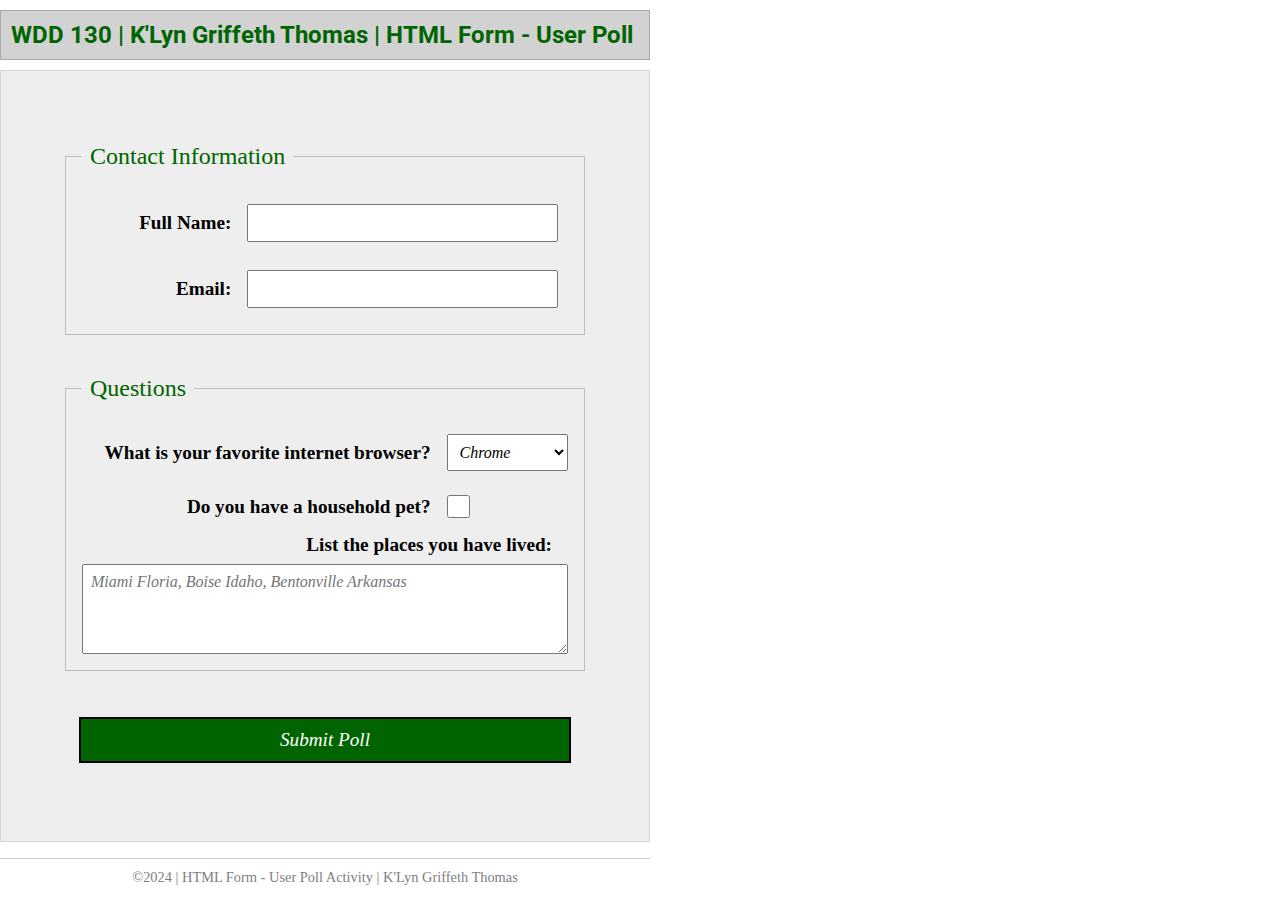
<file: week05/poll-form.html>
<!DOCTYPE html>
<html lang="en">
<head>
  <meta charset="UTF-8">
  <meta name="viewport" content="width=device-width, initial-scale=1.0">
  <title>WDD 130 | HTML Form - User Poll</title>
  <link rel="stylesheet" href="styles/poll-form.css">
</head>
<body>
  <header>
   <h1>WDD 130 | K'Lyn Griffeth Thomas | HTML Form - User Poll</h1>
  </header>
  <main>
    <form>
      <fieldset>
        <legend>Contact Information</legend>
        <!-- form elements will go here -->
        <div class="formitem column2">
         <label for="fullname">Full Name:</label>
          <input type="text" id="fullname" name="fullname">
        </div>
        <div class="formitem column2" >
          <label for="useremail">Email:</label>
          <input type="email" id="useremail" name="useremail">
        </div> 
      </fieldset>
      <fieldset>
        <legend>Questions</legend>
        <!-- form elements will go here -->
        <div class="formitem column1">
          <label for="browser">What is your favorite internet browser?</label>
            <select id="browser" name="browser">
              <option value="chrome">Chrome</option>
              <option value="firefox">Firefox</option>
              <option value="safari">Safari</option>
              <option value="edge">Edge</option>
              <option value="other">Other</option>
            </select>
        </div>
        <div class="formitem column1">
          <label for="pet">Do you have a household pet?</label>
          <input type="checkbox" id="pet" name="pet">
        </div>
        
          <label for="feedback">List the places you have lived:</label>
          <textarea id="feedback" name="feedback" rows="4" placeholder="Miami Floria, Boise Idaho, Bentonville Arkansas"></textarea>
        
      </fieldset>
      <button type="submit">Submit Poll</button>
    </form>
  </main>
  <footer>
    <p>&copy;2024 | HTML Form - User Poll Activity | K'Lyn Griffeth Thomas </p>
  </footer>
</body>
</html>
</file>
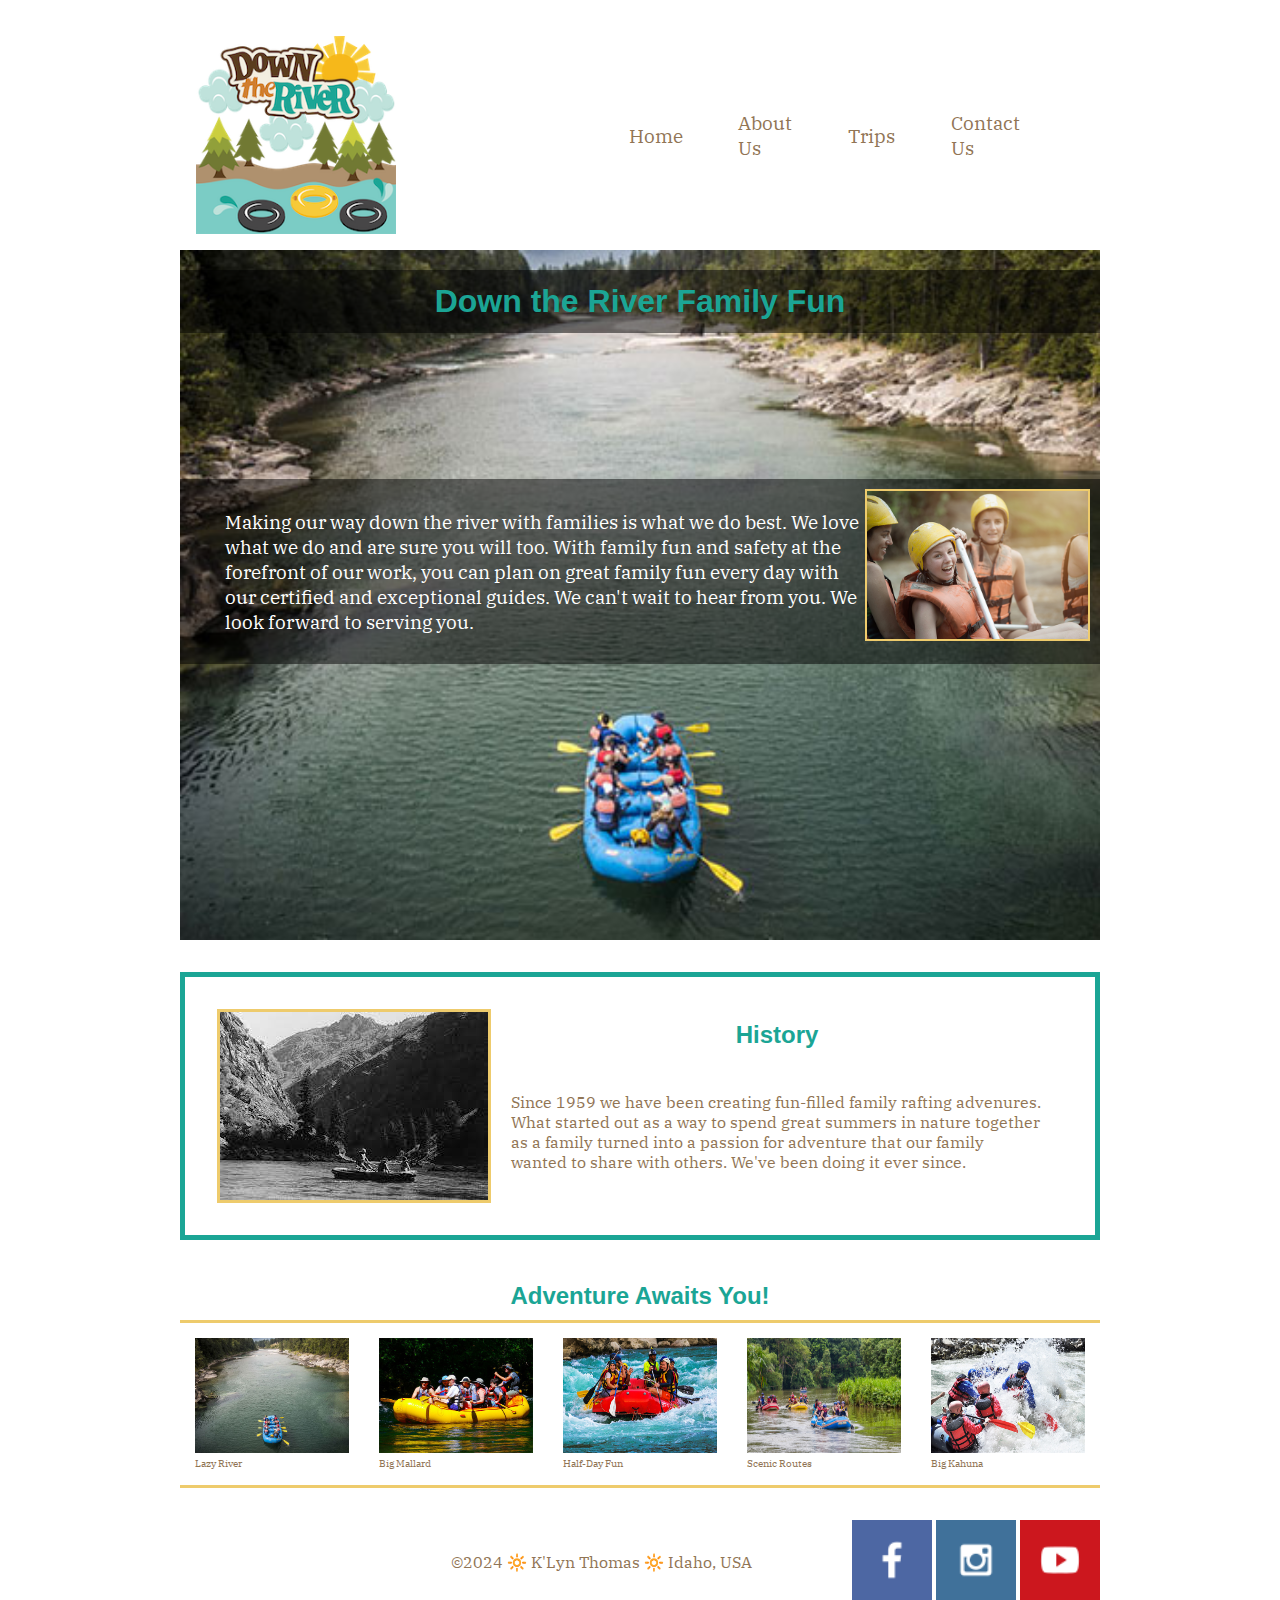
<file: wwr/about.html>
<!--May 24, 2024-->

<!DOCTYPE html>
<html lang="en-US">
  <head>
    <meta charset="utf-8">
    <meta name="viewport" content="width=device-width,initial-scale=1.0">
    <title>About Us | Down the River Rafting Company</title>
    <meta name="description" content="All about the purpose of Down the River Rafting Company">
    <meta name="author" content="K'Lyn Griffeth Thomas can be contacted through Facebook Messenger of the same name.">
    <link rel="stylesheet" href="styles/rafting.css">
  </head>
  <body>
    <header>
      <img src="images/logo.png" alt="Down the River Family Fun Rafting Logo" width="200">
      <nav>
        <a href="index.html">Home</a>
        <a href="about.html">About Us</a>
        <a href="trips.html">Trips</a>
        <a href="contact.html">Contact Us</a>
      </nav>
    </header>
    <main>
      <div class="hero">
        <img src="images/img_oneraft_calmriver.jpg" alt="Down Home River Rafting Banner" width="700">
        <h1>Down the River Family Fun</h1>
        <article>
          <img src="images/happy-person.png" alt="Happy Person Rafting" width="100">
          <p>
          Making our way down the river with families is what we do best. We love what we do and are sure you will too. With family fun and safety at the forefront of our work, you can plan on great family fun every day with our certified and exceptional guides. We can't wait to hear from you. We look forward to serving you.
          <!-- As you are floating your way down the river, be sure to enjoy all of the peace and beauty that this area offers. Admire the grand rocks, beautiful blue waters, wild life in the middle of their natural habitat, and the fresh breezes to relax you. We invite your family to come relax with us on one of the amazing rivers we visit. Check out our trip packages and let us know which one best suits your family and your goals for your fun and relaxing vacation.  -->
          </p>
        </article>
      </div>

      <section class="history">
        <img src="images/history-rafting.jpeg" alt="Dated photo of rafting famlies">
        <h2>History</h2>
        <p>
          Since 1959 we have been creating fun-filled family rafting advenures. What started out as a way to spend great summers in nature together as a family turned into a passion for adventure that our family wanted to share with others. We've been doing it ever since. 
        </p>
      </section>
      <section class="adventure">
        <h2>Adventure Awaits You!</h2>
        <div>
          <figure>
            <img src="images/img_oneraft_calmriver.jpg" alt="one rafting group enjoying nature's quite rafting moments">
            <figcaption>Lazy River</figcaption>
          </figure>
          <figure>
            <img src="images/img2_oneraft_upclose.jpg" alt="one raft upclose">
            <figcaption>Big Mallard </figcaption>
          </figure>
          <figure>
            <img src="images/img3-colorful.jpeg" alt="happy rafting colorful">
            <figcaption>Half-Day Fun</figcaption>
          </figure>
          <figure>
            <img src="images/img5-many-calm.jpeg" alt="four rafts scenery">
          <figcaption>Scenic Routes</figcaption>
          </figure>
          <figure>
            <img src="images/img6-splash.jpeg" alt="rafting splash">
            <figcaption>Big Kahuna</figcaption>
          </figure>
        </div>
      </section>
    </main>
    
    <footer>
      <p>&copy;2024 🔆 K'Lyn Thomas 🔆 Idaho, USA </p>
      <nav class="sociallinks">
        <a href="https://facebook.com">
          <img src="images/social-media-icons-FB.png" alt="Facebook">
        </a>
        <a href="https://instagram.com">
          <img src="images/social-media-icons-IG.png" alt="Instagram">
        </a>
        <a href="https://youtube.com">
          <img src="images/social-media-icons-youtube.png" alt="YouTube">
        </a>
      </nav>
     
    </footer>
  </body>
  
</html>

<!-- adding in a comment to create a change-->
</file>
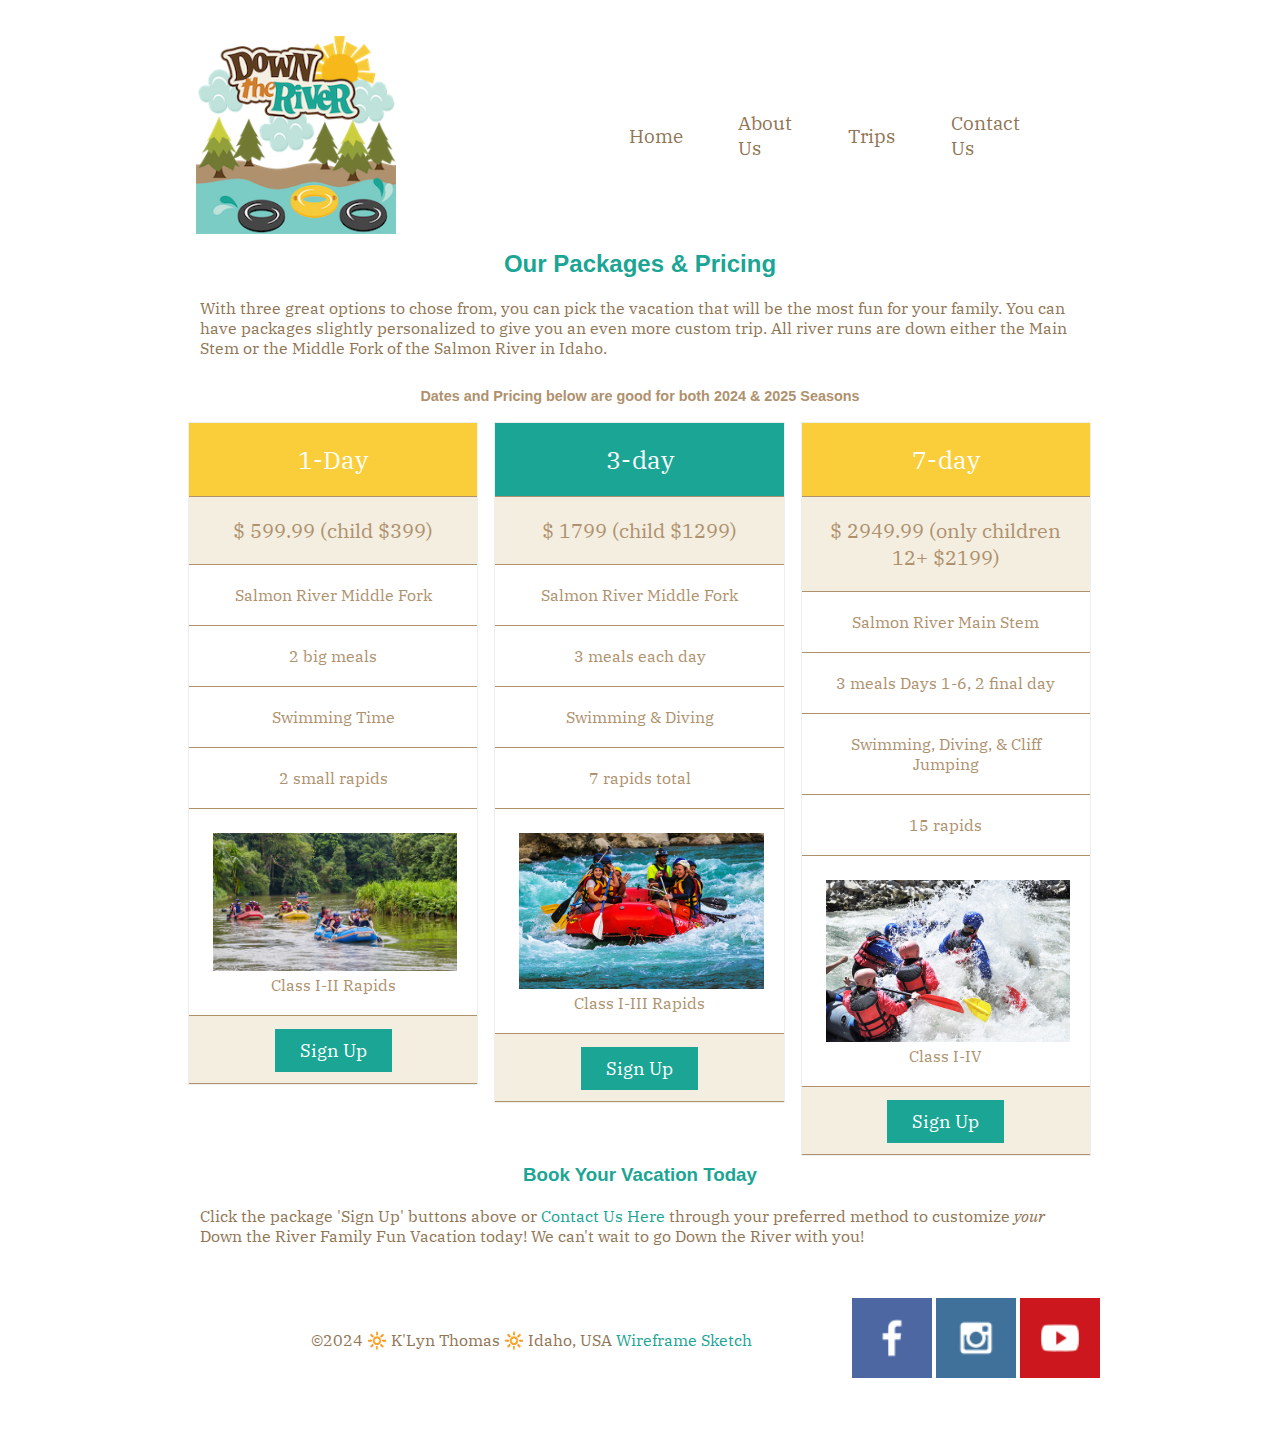
<file: wwr/trips.html>
<!--June 4, 2024-->

<!DOCTYPE html>
<html lang="en-US">
  <head>
    <meta charset="utf-8">
    <meta name="viewport" content="width=device-width,initial-scale=1.0">
    <title>Trips | Down the River Rafting Company</title>
    <meta name="description" content="Trip Package Pricing for Down the River Rafting Company">
    <meta name="author" content="K'Lyn Griffeth Thomas can be contacted through Facebook Messenger of the same name.">
    <link rel="stylesheet" href="styles/rafting.css">
  </head>
  <body>
    <header>
      <img src="images/logo.png" alt="Down the River Family Fun Rafting Logo" width="200">
      <nav>
        <a href="index.html">Home</a>
        <a href="about.html">About Us</a>
        <a href="trips.html">Trips</a>
        <a href="contact.html">Contact Us</a>
      </nav>
    </header>
    <main>
      <section id="row1"> 
        <!-- first row  -->
      
        <div>
          <!--first row headline and paragraph-->
          <h2>
            Our Packages & Pricing
          </h2>
          <p class="color01">
            With three great options to chose from, you can pick the vacation that will be the most fun for your family. You can have packages slightly personalized to give you an even more custom trip. All river runs are down either the Main Stem or the Middle Fork of the Salmon River in Idaho.
          </p>
        </div>
        <h4 style="color:#af916e; padding:10px">
          Dates and Pricing below are good for both 2024 & 2025 Seasons
        </h4>
      
      </section>
        <div class="columns">
          <ul class="price">
            <li class="header">1-Day</li>
            <li class="grey">$ 599.99 (child $399)</li>
            <li>Salmon River Middle Fork</li>
            <li>2 big meals</li>
            <li>Swimming Time</li>
            <li>2 small rapids</li>
            <li><img src="images/img5-many-calm.jpeg" alt="colorful raft moving down river">Class I-II Rapids</li> 
            <li class="grey"><a href="contact.html" class="button">Sign Up</a></li>
          </ul>
        </div>

        <div class="columns">
          <ul class="price">
            <li class="header" style="background-color:#1ba595">3-day</li>
            <li class="grey">$ 1799 (child $1299)</li>
            <li>Salmon River Middle Fork</li>
            <li>3 meals each day</li>
            <li>Swimming & Diving</li>
            <li>7 rapids total</li>
            <li><img src="images/img3-colorful.jpeg" alt="colorful raft moving down river">Class I-III Rapids</li> 
            
            <li class="grey"><a href="contact.html" class="button">Sign Up</a></li>
          </ul>
        </div>

        <div class="columns">
          <ul class="price">
            <li class="header">7-day</li>
            <li class="grey">$ 2949.99 (only children 12+ $2199)</li>
            <li>Salmon River Main Stem</li>
            <li>3 meals Days 1-6, 2 final day</li>
            <li>Swimming, Diving, & Cliff Jumping</li>
            <li>15 rapids</li>
            <li><img src="images/img6-splash.jpeg" alt="colorful raft moving down river">Class I-IV </li> 
            <li class="grey"><a href="contact.html" class="button">Sign Up</a></li>
          </ul>
        </div>
      <section>
        <h3>Book Your Vacation Today</h3>
          <p class="color01">
          Click the package 'Sign Up' buttons above or 
          <a href="contact.html">Contact Us Here</a> through your preferred method to customize <em>your</em> Down the River Family Fun Vacation today!
          We can't wait to go Down the River with you!
          </p>
      </section>
    </main>
    
    <footer>
      <p>&copy;2024 🔆 K'Lyn Thomas 🔆 Idaho, USA <a href="https://app.moqups.com/mvNtW4rVv1uUBp5IiEgYtixb6RmVplt7/edit/page/ad64222d5">Wireframe Sketch</a></p>
      <nav class="sociallinks">
        <a href="https://facebook.com">
          <img src="images/social-media-icons-FB.png" alt="Facebook">
        </a>
        <a href="https://instagram.com">
          <img src="images/social-media-icons-IG.png" alt="Instagram">
        </a>
        <a href="https://youtube.com">
          <img src="images/social-media-icons-youtube.png" alt="YouTube">
        </a>
      </nav>
    
    </footer>
  </body>
  
</html>

<!-- adding in a comment to create a change-->
</file>
<file: styles/styles.css>
/* adding a comment for things to get edited*/
* {
  margin: 0;
  padding: 0;
  box-sizing: border-box;
}

body {
  font-size: 16px;
  
}

nav {
  background-color: steelblue;
  padding: 10px;
  display: flex; 
  justify-content: space-evenly;
  align-items: center;
}

nav a {
  color: white;
  display: block;
  padding: 20px;
  display: block;
  padding: 10px;
  text-decoration: none;
  font-weight: 600;
  font-size: 1.2rem;
}

h1{
  color: steelblue;
  border-bottom: solid 0.15rem;

}


main img {
  margin: 20px;
  width: 200px;
  height: auto;
  border: 4px solid steelblue;
  padding: 5px;
  box-shadow: 0 0 30px gray;
  float: right;
}

main {
  /* max-width: 520px; */
  padding: 10px 20px 10px 10px;
}

aside {
  width: 20rem;
  position: relative;
  text-align: center;
  grid-column: 1/2;
  grid-row: 1/2;
}
/* edited aside, it didn't commit so I am adding a comment to commit */
aside img {
  width: 200px;
  height: auto;
}

aside h2 {
  position: absolute;
  left: 140px;
}
p{
  padding: 10px;
}
/*top margin & border to separate from the main element content*/
footer {
  margin-top: 1rem;
  border-top: 1rem solid #000;
  text-align: center;
}

/* Class Selectors */

.box {
  margin: 1rem;
  border: 1px solid rgba(0, 0, 0, 0.1);
  padding: 1rem;
  background-color: rgb(206, 234, 252);
  color:rgb(18, 52, 104);
}

header, .grid, footer {
  max-width: 840px;
  margin: 0 auto;

}

.grid {
  display: grid;
  align-items: center;
}

main {
  grid-column: 2/3;
  margin: 1rem;
}
</file>
<file: wwr/styles/rafting.css>
@import url('https://fonts.googleapis.com/css2?family=IBM+Plex+Serif:ital,wght@0,100;0,200;0,300;0,400;0,500;0,600;0,700;1,100;1,200;1,300;1,400;1,500;1,600;1,700&family=Palanquin+Dark:wght@400;500;600;700&display=swap');

:root {
  --primary-color: #1BA595; /*rgba(27,165,149)(teal);*/
  --secondary-color: 	#eecb6c; /*(yellow)*/
  --accent1-color: #917555; /*(brown)*/
  --accent2-color:  #d3d3d3; /*(gray)*/
  --accent3-color:  white; /*(natural)*/

  --heading-font: 'Palaquin Dark', Arial, sans serif;
  --paragraph-font: "IBM Plex Serif", serif;

  --nav-background-color: var(--accent3-color);
  --nav-link-color: var(--accent1-color);
  --nav-hover-link-color: var(--primary-color);
  --nav-hover-background-color: var(--accent3-color);

}

* {
  margin: 0;
  padding: 0;
  box-sizing: border-box;
}
  

body {
  max-width: 960px;
  padding: 20px;
  margin: auto;
  font-family: var(--paragraph-font);
}

h1, h2, h3, h4, h5, h6 {
  font-family: var(--heading-font);
  color: var(--primary-color);
  text-align: center;
}

p {
  padding: 20px;
  color: var(--accent1-color);
}



/* HEADER */

header {
  padding: 1rem;
  display: grid;
  justify-items: left;
  align-items: center;

}

header img {
  grid-column: 1/2;
}

header nav {
  display: flex;
  grid-column: 2/3;
  margin: 10px;
  padding: 10px;
  background-color: var(--nav-background-color)

}

header a {
  padding: 10%;
  margin: auto;
  text-decoration: none;
  font-size: larger;
  color: var(--accent1-color);
}

header a:hover {
  background-color: var(--nav-hover-background-color);
  color: var(--nav-hover-link-color);
  border-radius: 5%;
}

/* -------- ABOUT US ------------- */

/* HERO DIV */

.hero {
  position: relative;
  width: 100%;
}

.hero img {
  display: block;
  width: 100%;
  height: auto;
  justify-content: center;
}

.hero article {
  position: absolute;
  margin: auto;
  padding: 10px;
  bottom: 40%;
  background-color: rgba(0, 0,0, 0.5);
}

.hero p {
  color: white;
  font-size: 1.5vw;
  margin: 0 15px;
}

.hero h1 {
  width: 100%;
  margin: auto;
  padding: 1vw 0;
  position: absolute;
  text-align: center;
  background-color: rgba(0, 0, 0, 0.5);
  top: 20px;
}

.hero article img {
  float: right;
  width: 25%;
  height: auto;
  border:  2px solid var(--secondary-color);
}

/* HISTORY */

.history {
  background-color: white;
  margin: 2rem auto;
  padding: 2rem;
  border: 5px solid var(--primary-color);

  display: grid;
  justify-content: center;
  align-items: center;
  grid-template-areas: 
          'sidebar header'
          'sidebar content';
  
}

.history img {
  min-width: 150px;
  width: auto;
  border: 3px solid var(--secondary-color);
  grid-area: sidebar;
}

.history h2 {
  justify-self: center;
  grid-area: header;

}

.history p {
  grid-area: content
}


/* ADVENTURE */

.adventure h2 {
  text-align: center;
  padding: 10px;
  border-bottom: 3px solid var(--secondary-color);

}

.adventure div {
  display: flex;
  justify-content: space-between;
  padding: 15px;
  border-bottom: 3px solid var(--secondary-color);
}

.adventure img {
  min-width: 100px;
  width: 12vw;
  height: 9vw;
}

.adventure figcaption {
  max-width: 10vw;
  color: var(--accent1-color);
  font-size: x-small;
}

/* FOOTER */

footer {
  margin: 2rem 0;
  display: flex;
  justify-content: flex-end;
  align-items: center;
}

footer p {
  margin: 0 5rem 0 5rem;
}

footer a {
  text-decoration: none;
  text-align: center;
}

footer img {
  display: inline;
  width: 5rem;
  margin: auto;

}

/* -------------- CONTACT US ---------------- */

/* HEADING */

.heading h3 {
  color: var(--secondary-color);
  margin-bottom: 30px;
}

.heading h4 {
  color: var(--accent1-color);
  margin: 3px;
}

.team {
  margin: 2rem 0;
}


.team img {
  width: 5rem;
  height: 5rem;
  border-radius: 50%;
  border: 1px solid;

}

h4 {
  font-size: .9rem;
}

.team div {
  display: grid;
  grid-gap: 1.5rem;
  grid-template-columns: 1fr 1fr 1fr;
  justify-content: center;
  align-items: center;
  text-align: center;
  padding: 2rem;
  font-size: small;
}

/* CONTACT INFORMATION */

.grid {
  display: grid;
  grid-template-columns: 1fr 1fr;
  grid-gap: 2.5rem;
  justify-content: center;padding: 3rem;
  margin-bottom: 1rem;
  border-bottom: 2px solid var(--secondary-color);
}

grid h2 {
  border-bottom: 1px solid var(--primary-color);
}

.grid p {
  font-size: smaller;
}

/* LEFT COLUMN - Contact Information */

.leftcolumn img {
  width: 25rem;
  margin: 0 auto;
  border-top: 2px solid var(--secondary-color)
}

.contactinfo {
  /* display: grid; */
  padding: 10px;
  margin: 2rem auto;
  justify-content: flex-start;
  align-items: center;
  border-bottom: 2px solid var(--secondary-color)
}

iframe {
  border: 3px solid var(--primary-color);
  margin: 1rem 4rem;
  border-radius: .5rem;
}



/* RIGHT COLUMN - Contact Us Form */

form {
  display: grid;
  padding: 0;
  background-color: rgba(27,165,149, .2); 
  border: 2px solid var(--primary-color);
  border-radius: .5rem;
  
}


fieldset {
  border: none;
  margin: 0 5px;
}

.radio {
  margin: 10px 4px;
  border-top: 1px solid var(--primary-color);
  padding: .5rem;
  vertical-align: center;
}

input[type="radio"] {
  margin: 0;
  width: 1em;
  height: 1em;
  vertical-align: center;
}

.radio label {
  font-size: .65rem;
}

input, textarea {
  width: 95%;
  margin: .5rem auto;
  padding: .5rem;
  color: lightgray;
}

.checkbox {
  display: flex;
  font-size: .8rem;
  align-items: center;
}

.checkbox label {
  flex:4;
}

.checkbox input {
  flex: 1;
}

button { 
  width: 7rem;
  height: 3rem;
  margin: .5rem;
  border-radius: .5rem;
  border: .5px solid;
  background-color: var(--primary-color);
}

button:hover {
  background-color: var(--secondary-color);
}

/* ----------- TRIPS -----------*/

/*practice styles for packages page*/
* {
  box-sizing: border-box;
}

/* Create three columns of equal width */
.columns {
  float: left;
  width: 33.3%;
  padding: 8px;
}

/* List Style for pkg pg*/
.price {
  list-style-type: none;
  border: 1px solid #eee;
  margin: 0;
  padding: 0;
  -webkit-transition: 0.3s;
  transition: 0.3s;
}

/* Add shadows on hover */
.price:hover {
  box-shadow: 0 8px 12px 0 rgba(0,0,0,0.2)
}

/* Pricing header */
.price .header {
  background-color: #face3a;
  color: white;
  font-size: 25px;
}

/* List items */
.price li {
  border-bottom: 1px solid #af916e;
  padding: 20px;
  text-align: center;
  color:#af916e;
}

/* Grey list item */
.price .grey {
  background-color: #f3eee0;
  font-size: 20px;
  color:#af916e;
}

/* The "Sign Up" button */
.button {
  background-color: #1ba595;
  border: none;
  color: white;
  padding: 10px 25px;
  text-align: center;
  text-decoration: none;
  font-size: 18px;

}

.columns li img {
  float: left;
  width: 100%;
  padding: 2px;
  margin: 2px;
  

}

main section h3 {
  margin-top: 5rem;
}

a {
  text-decoration: none;
  color: var(--primary-color)
}

a:hover {
  color: var(--secondary-color)
}
/* -----------  HOME ------------*/

.home h1 {
  background: none;
  top: 2em;
  right: 2em;
  color: white;
  font-size: 5rem;
  text-shadow: black 1px 0 10px;
}

.home a {
  position: relative;
  bottom: 9rem;
  left: 11rem;
  border: 2px white solid;
  color: white;
  background-color: var(--primary-color);
  padding: 10px 20px;
  border-radius: 2rem;
  text-decoration: none;
}

.home a:hover {
  color: var(--primary-color);
  background-color: var(--secondary-color);
}

.info {
  margin: 0 auto;
  display: grid;
  grid-template-columns: 1fr 1fr;
  gap: 2rem;
  justify-content: center;
  align-items: center;
  padding: 1rem;
}

info p {
  text-align: center;
}

info img {
  width: 100%;
  height: auto;
}

.newsletter {
  margin: 2rem;
  padding: 10px;
}

.newsletter h2 {
  padding: 2rem;
  font-size: 2rem;
  color: var(--primary-color);
}

.newsletter div {
  margin: .5rem 2rem;
  color: var(--primary-color);
}
button {
  margin: 10px 2rem;;
}


/* Change the width of the three columns on Trips to 100%
(to stack horizontally on small screens) */
@media only screen and (max-width: 600px) {
  .columns {
    width: 100%;
  }
}
</file>
<file: styles/quiz.css>
@import url('https://fonts.googleapis.com/css2?family=Roboto:ital,wght@0,100;0,300;0,400;0,500;0,700;0,900;1,100;1,300;1,400;1,500;1,700;1,900&family=Source+Serif+4:ital,opsz,wght@0,8..60,200..900;1,8..60,200..900&display=swap');

* {
  margin: 0;
  padding: 0;
  box-sizing: border-box;
  
}

header {
  margin: 10px 0;
  width: 650px;
}
h1 {
  font-size: xx-large;
  color: royalblue;
  padding: 10px;
}

h2 {
  font-size: larger;
  color: royalblue;
}



form {
  width: 650px;
  margin: 0;
  padding: 1rem;
  border: 1px solid rgba(0, 0, 0, 0.1);
  background-color: #eee;
  display: grid;
}

fieldset {
  display: grid;
  grid-gap: .5rem;
  margin: 1rem;
  border: 1px solid rgba(0, 0, 0, 0.2);
  padding: 1rem;
}

legend {
  padding: 0.5rem;
  color: royalblue;
  font-size: 1.5rem;
}

label {
  font-weight: bold;
  padding-right: .3rem;
  width: 100%;
  text-align: left;
}

button,
input,
select,
textarea {
  font-family: inherit;
  font-size: 100%;
  font-style: italic;
  padding: 0.5rem;
}

input[type="checkbox"] {
  width: 23px;
  height: 23px;
  vertical-align: bottom;
}



button {
  background-color: royalblue;
  padding: 10px 30px;
  margin: 30px;
  border: 2px solid black;
  color: white;
  font-size: larger;
}

button:hover {
  background-color: yellow;
  color: black;
}

footer {
  margin: 1rem 0 0 0;
  width: 650px;
  text-align: center;
  font-size: 0.9rem;
  color: gray;
  border-top: 1px solid #ccc;
  padding: 10px;
}

.formitem {
  display: grid;
  align-items: center;
}

.column1 {
  grid-template-columns: 3fr 1fr;
  margin: .5rem 0;
}

.column2 {
  margin: 10px;
  
}

input[type="text"] {
  margin: 10px;
}

footer {
  margin: 1rem 0 0 0;
  width: 650px;
  text-align: center;
  font-size: 0.9rem;
  color: gray;
  border-top: 2px solid #ccc;
  padding: 10px;
}

#q4 {
  accent-color: royalblue;
}
</file>
<file: week05/styles/poll-form.css>
@import url('https://fonts.googleapis.com/css2?family=Roboto:ital,wght@0,100;0,300;0,400;0,500;0,700;0,900;1,100;1,300;1,400;1,500;1,700;1,900&family=Source+Serif+4:ital,opsz,wght@0,8..60,200..900;1,8..60,200..900&display=swap');

* {
  margin: 0;
  padding: 0;
  box-sizing: border-box;
  
}

header {
  margin: 10px 0;
  width: 650px;
}

h1 {
  font-family: Roboto, sans-serif;
  font-size: 1.5em;
  color: darkgreen;
  background: #d2d2d2;
  padding: 10px;
  border: 1px solid darkgray;
}


form {
  width: 650px;
  margin: 0;
  padding: 3rem;
  border: 1px solid rgba(0, 0, 0, 0.1);
  background-color: #eee;
  display: grid;
}

fieldset {
  display: grid;
  grid-gap: .5rem;
  margin: 1rem;
  border: 1px solid rgba(0, 0, 0, 0.2);
  padding: 1rem;
}

legend {
  padding: 0.5rem;
  color: darkgreen;
  font-size: 1.5rem;
}

label {
  font-weight: bold;
  text-align: right;
  padding-right: 1rem;
  font-size: larger;
}

button,
input,
select,
textarea {
  font-family: inherit;
  font-size: 100%;
  font-style: italic;
  padding: 0.5rem;
}

input[type="checkbox"] {
  width: 23px;
  height: 23px;
  vertical-align: bottom;
}



button {
  background-color: darkgreen;
  padding: 10px 30px;
  margin: 30px;
  border: 2px solid black;
  color: white;
  font-size: larger;
}

button:hover {
  background-color: yellow;
  color: black;
}

footer {
  margin: 1rem 0 0 0;
  width: 650px;
  text-align: center;
  font-size: 0.9rem;
  color: gray;
  border-top: 1px solid #ccc;
  padding: 10px;
}

.formitem {
  display: grid;
  align-items: center;
}

.column1 {
  grid-template-columns: 3fr 1fr;
  margin: .5rem 0;
}

.column2 {
  grid-template-columns: 1fr 2fr;
  margin: 10px;
}
</file>
